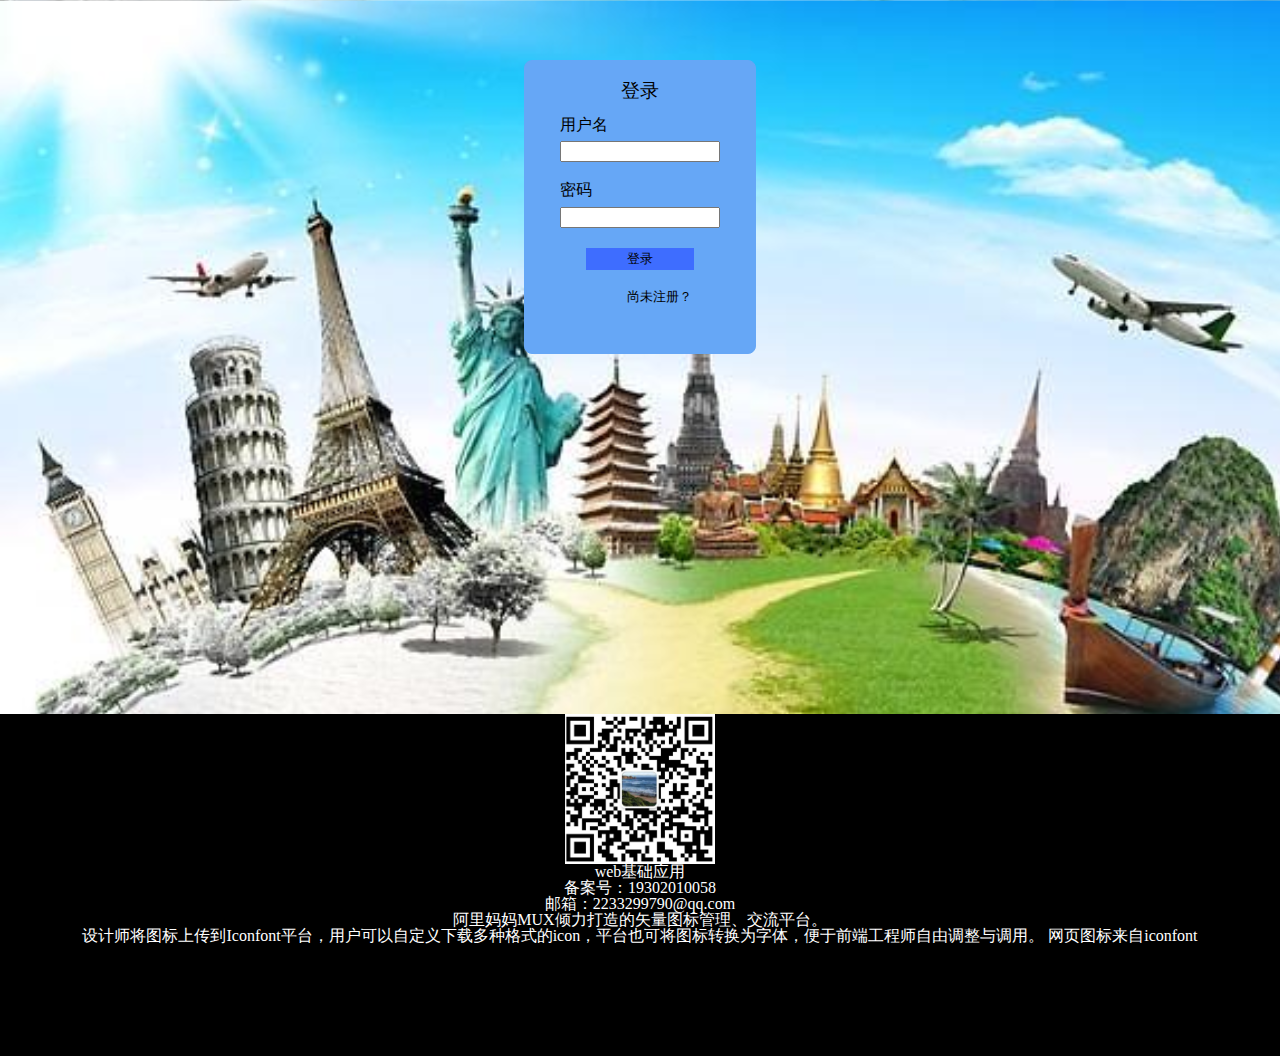
<file: index.html>
<! DOCTYPE>
<html>
<head>
    <meta charset="UTF-8">
    <title>登录</title>
    <link href="src/css/reset.css" rel="stylesheet" type="text/css">
    <link href="src/css/body.css" rel="stylesheet" type="text/css">
    <link href="src/css/Login.css" rel="stylesheet" type="text/css">
    <link href="src/css/nav.css" rel="stylesheet" type="text/css">
</head>
<body>
<section>
    <div id="div-l-2">
        <div id="div-l-1">登录</div>
    <form>
        <div>
            <span class="span-l-1">用户名</span>
            <input type="text">
            <span class="span-l-1">密码</span>
            <input type="password">
        </div>
        <input type="button" name="登录" value="登录" id="bt-l-1" onclick="window.open('src/html/Home.html')">
        <div id="div-1-3"><a href="src/html/Log%20in.html">尚未注册？</a></div>
    </form>
    </div>
</section>
<footer>
    <img src="images/微信二维码.jpg" id="img-H-1">
    <div class="div-H-1">web基础应用</div>
    <div class="div-H-1">备案号：19302010058</div>
    <div class="div-H-1">邮箱：2233299790@qq.com</div>
    <span>阿里妈妈MUX倾力打造的矢量图标管理、交流平台。<br>
        设计师将图标上传到Iconfont平台，用户可以自定义下载多种格式的icon，平台也可将图标转换为字体，便于前端工程师自由调整与调用。</span>
    <span>网页图标来自iconfont</span>
</footer>
</body>
</html>
</file>
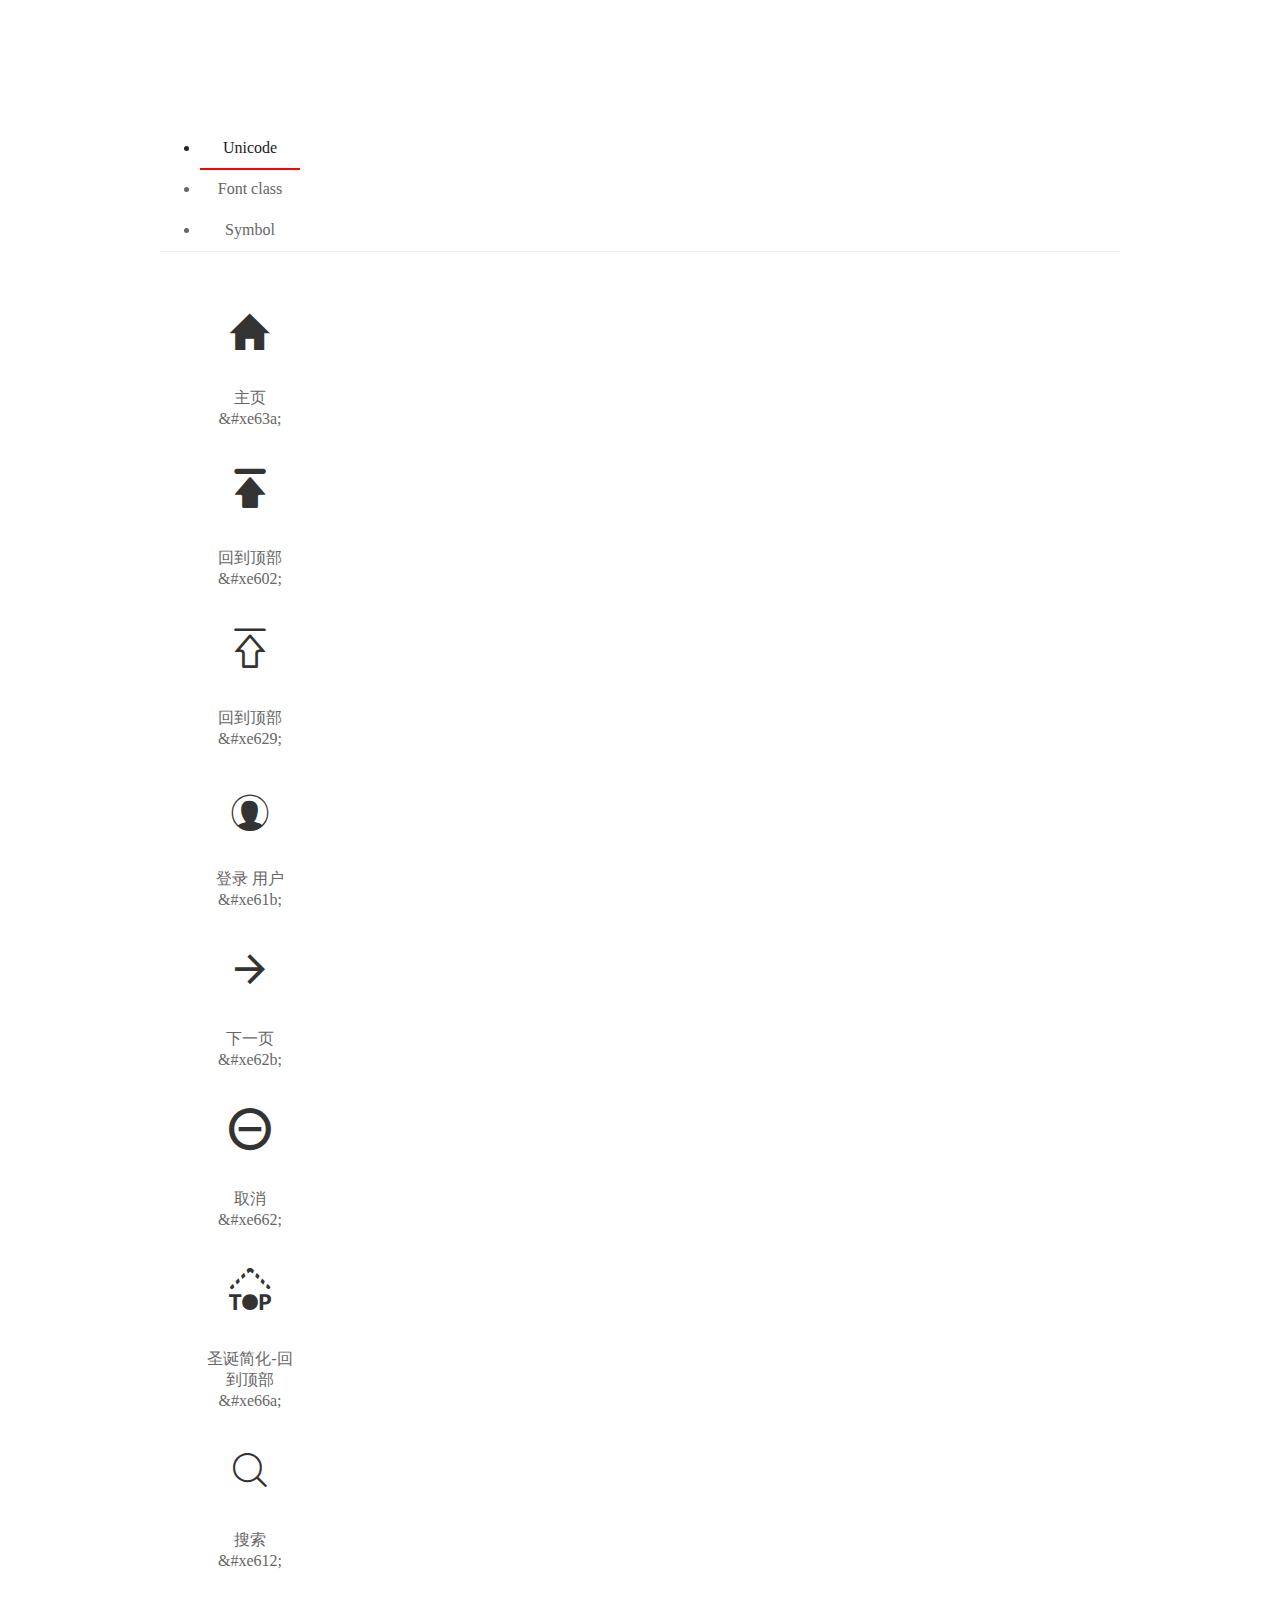
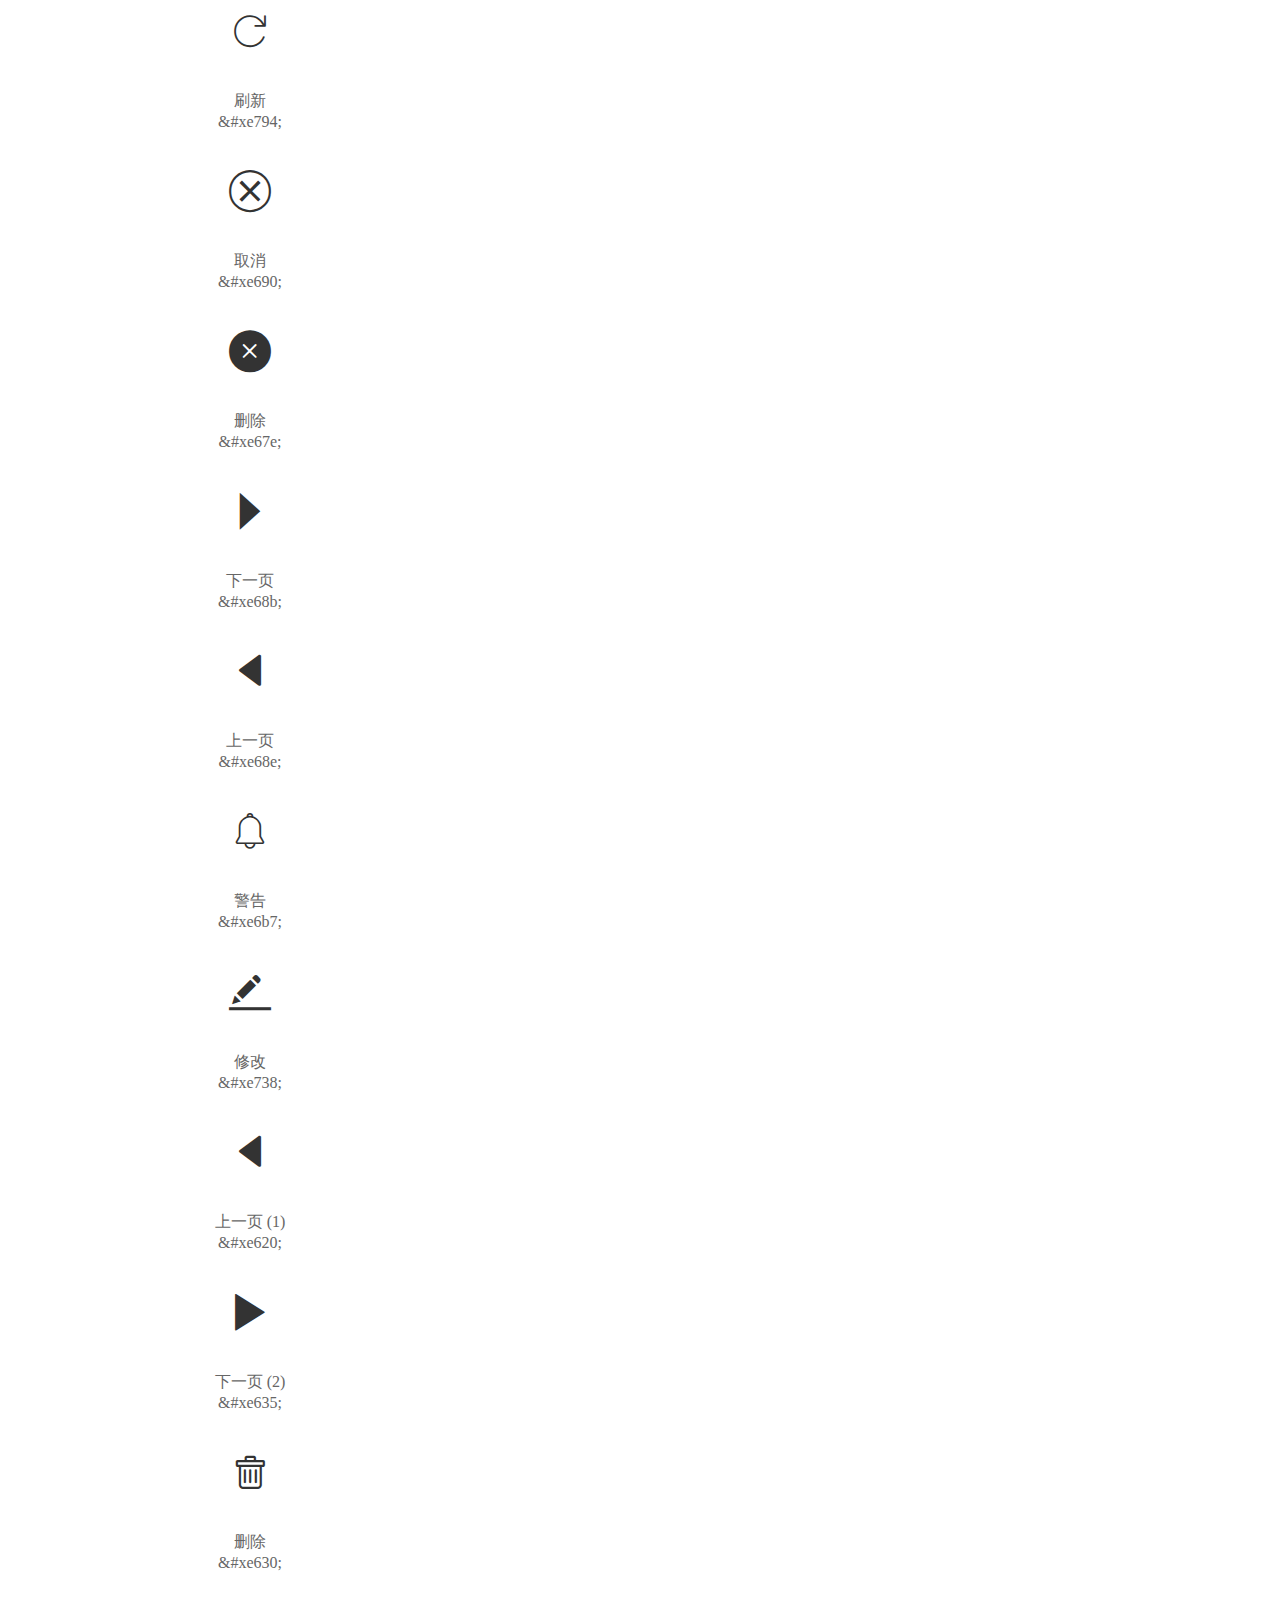
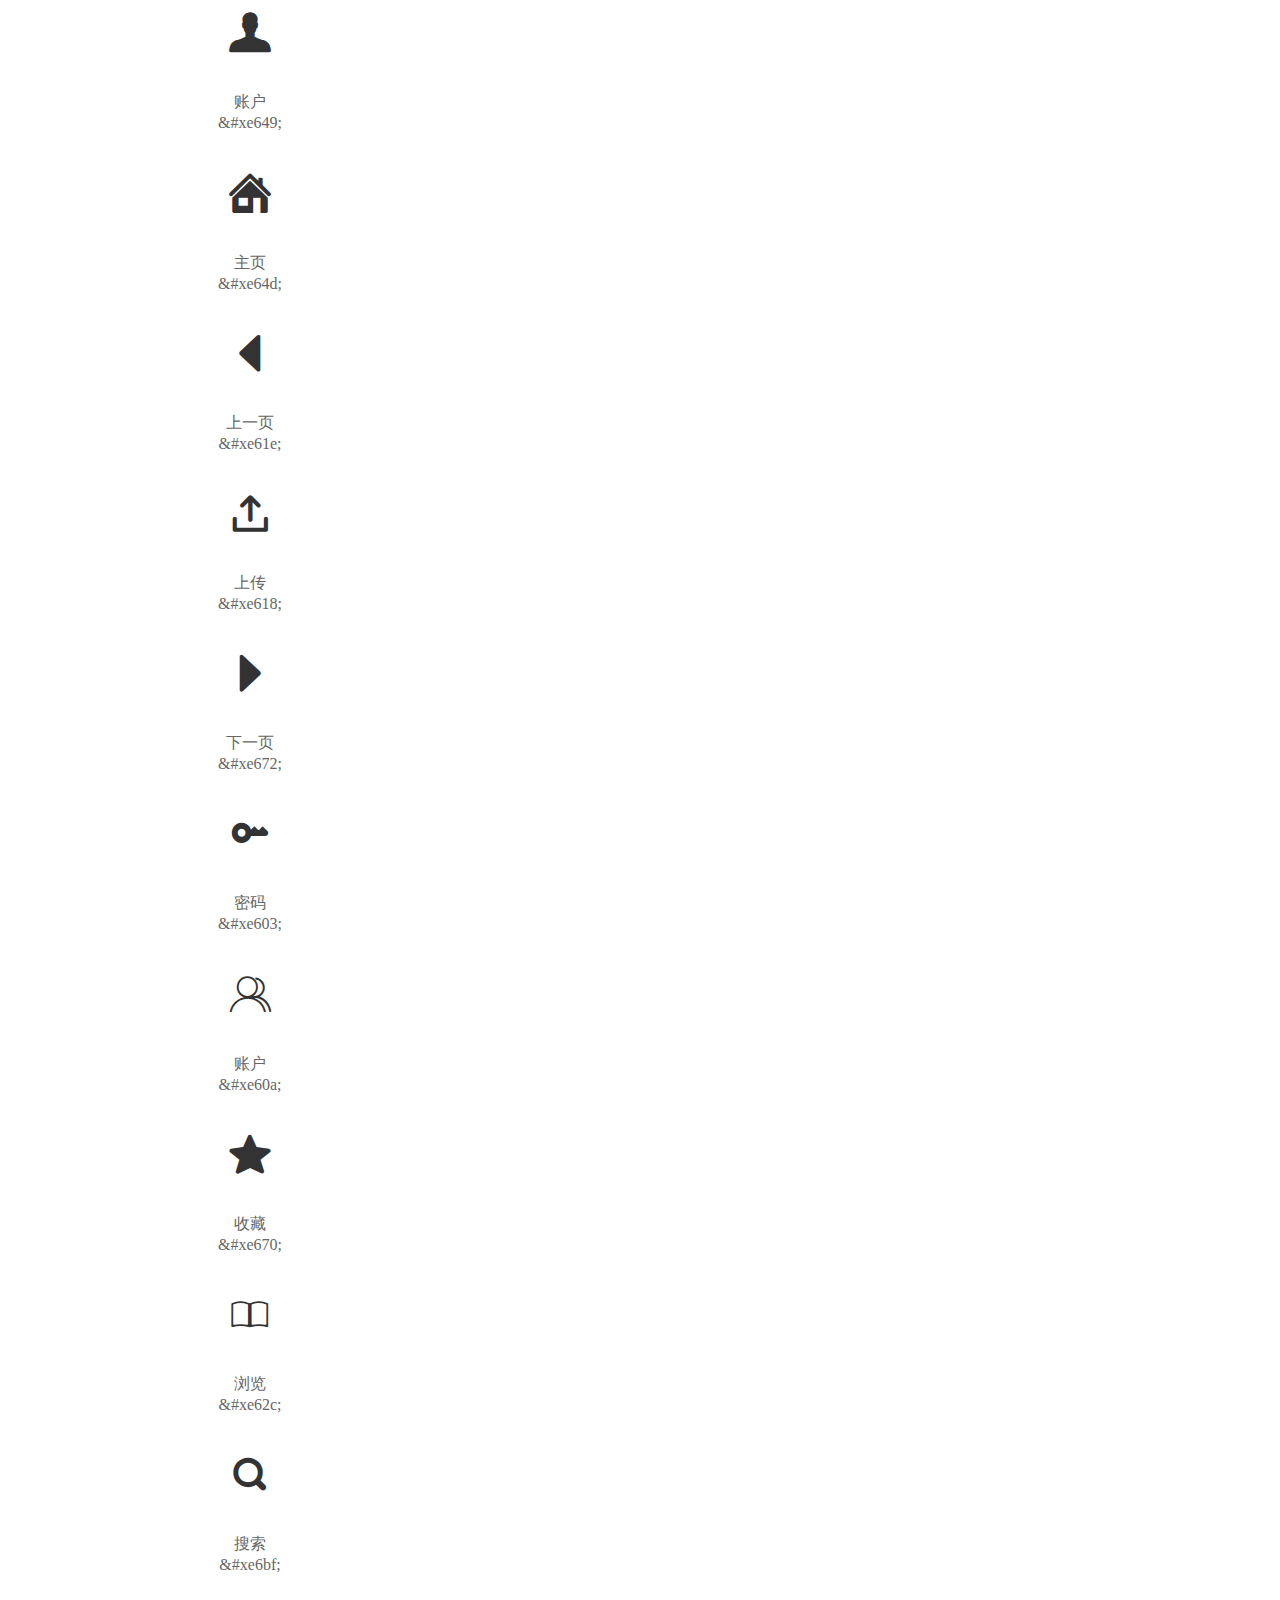
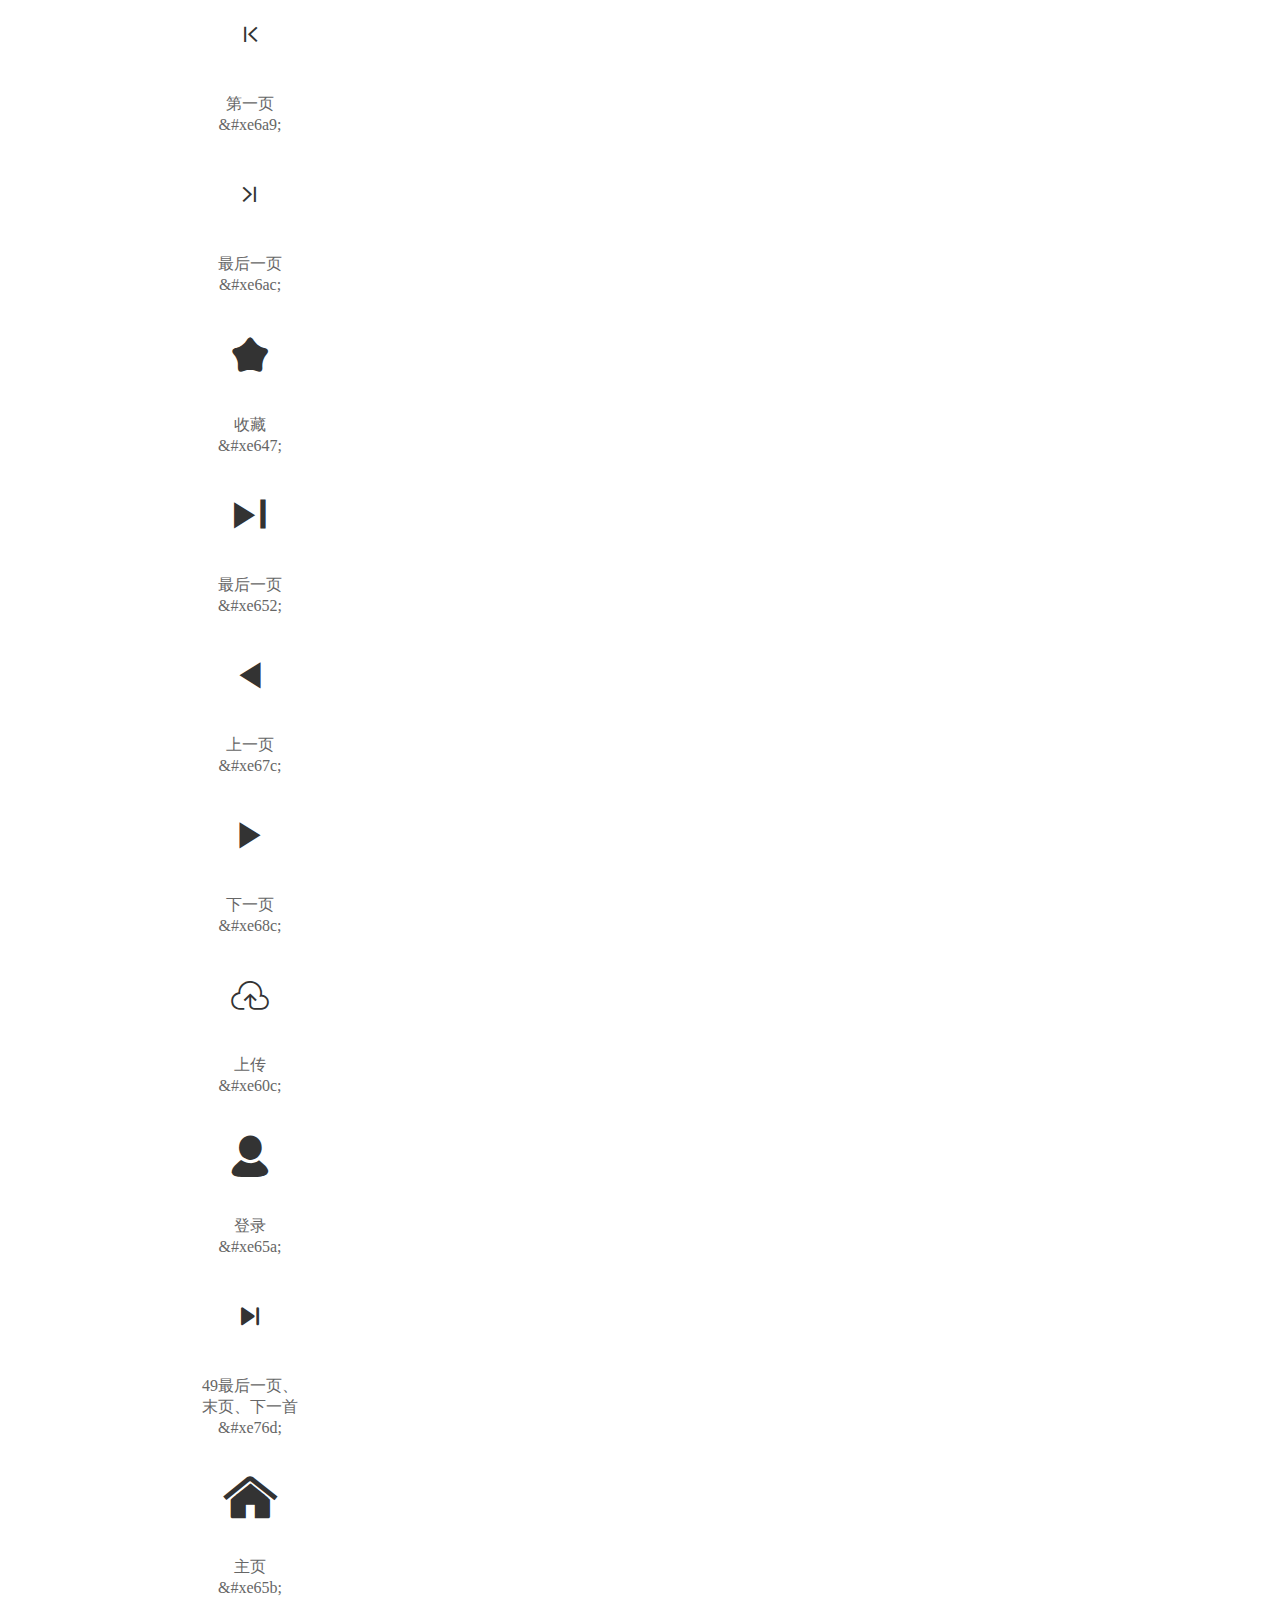
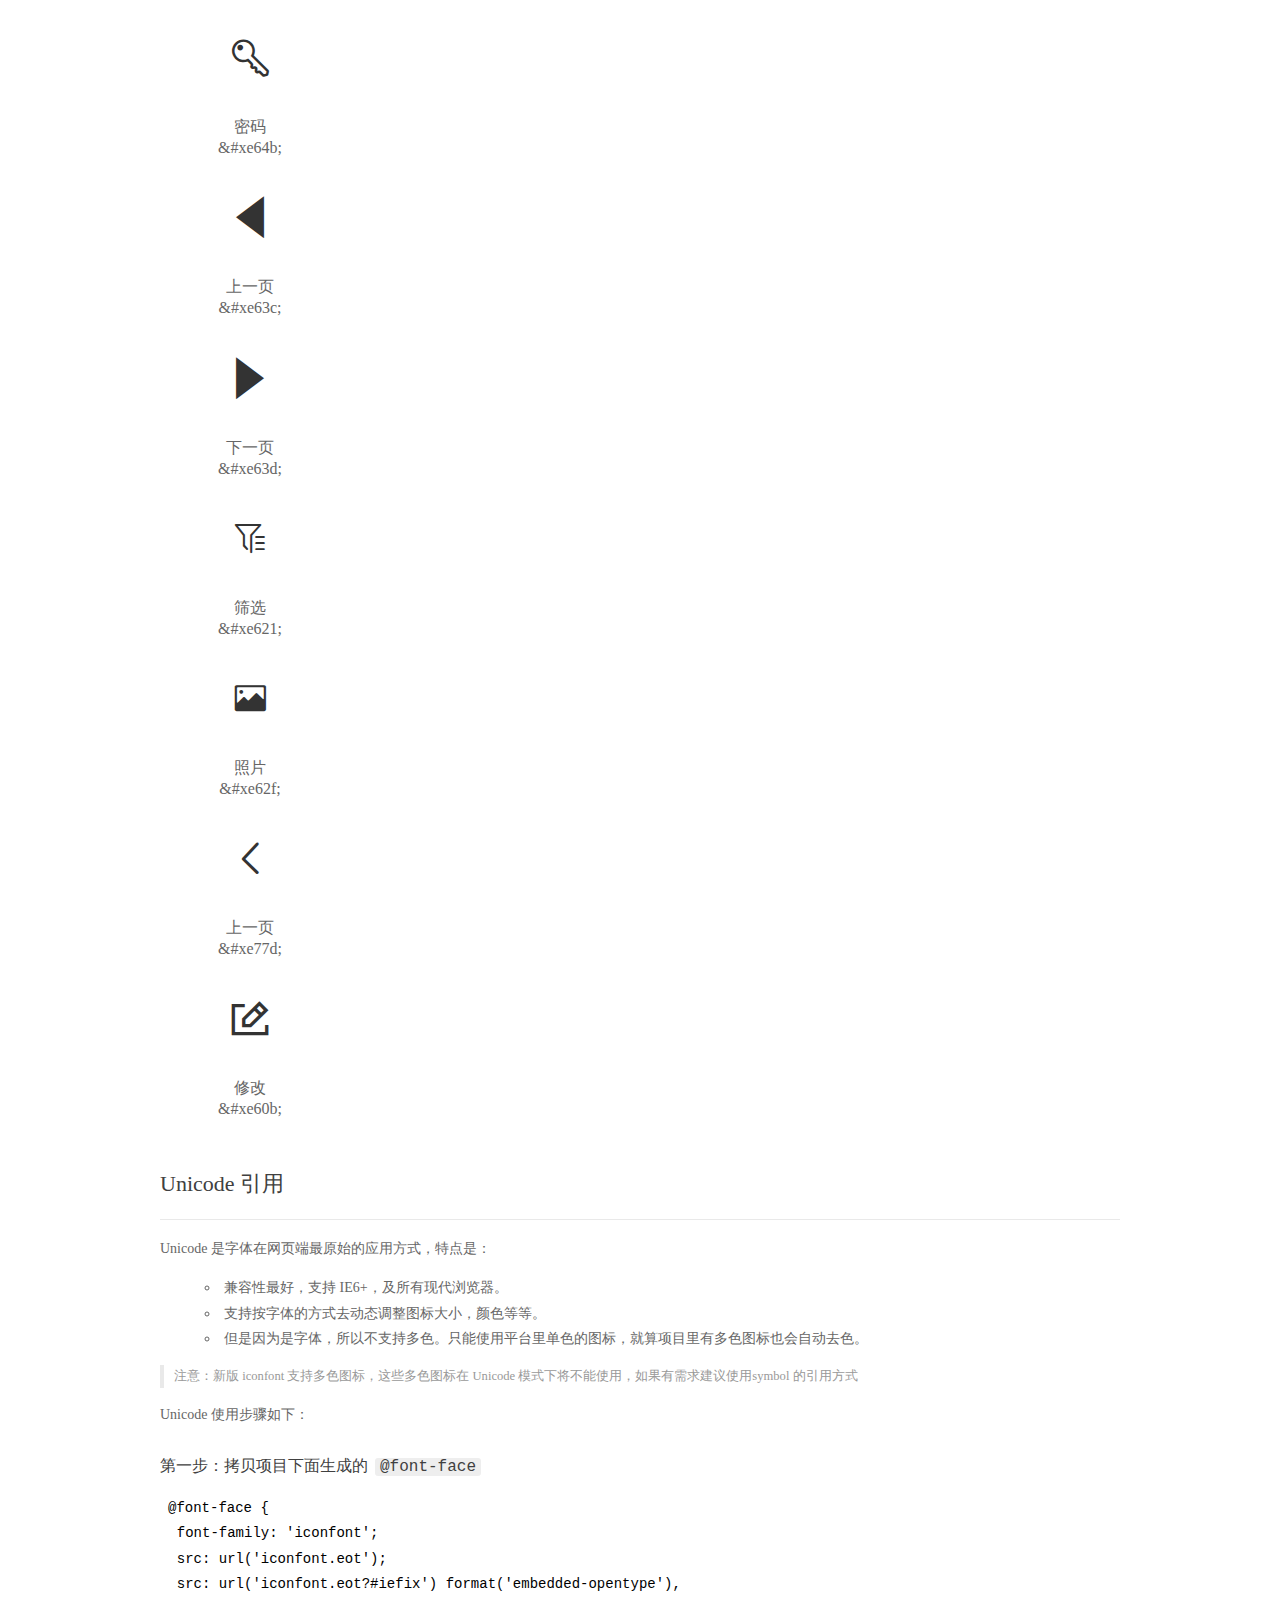
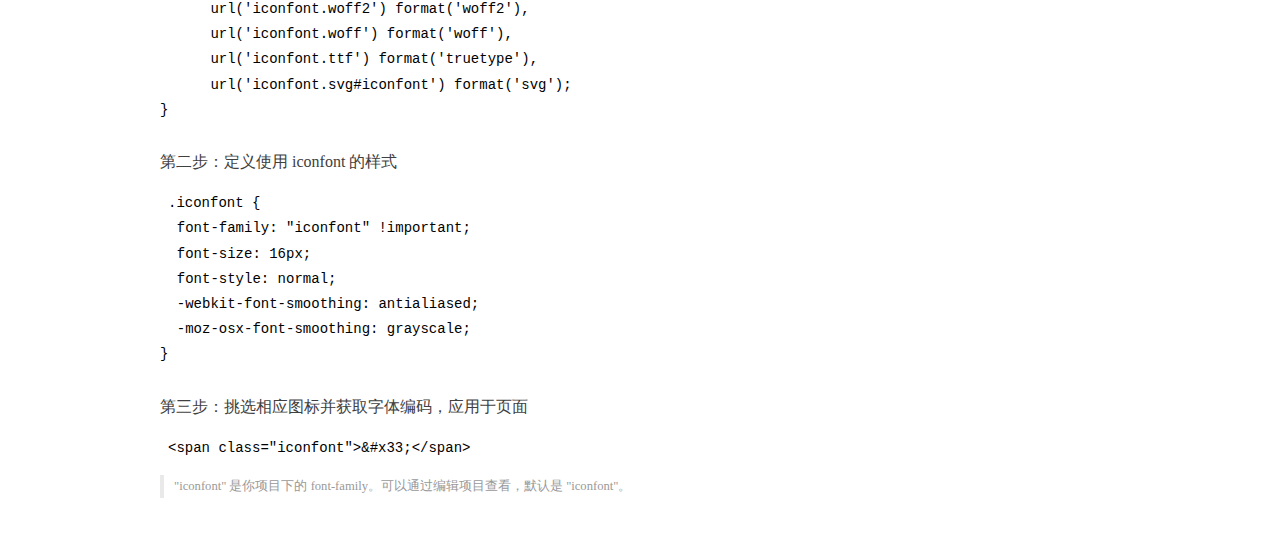
<file: iconfont/demo_index.html>
<!DOCTYPE html>
<html>
<head>
  <meta charset="utf-8"/>
  <title>IconFont Demo</title>
  <link rel="shortcut icon" href="https://gtms04.alicdn.com/tps/i4/TB1_oz6GVXXXXaFXpXXJDFnIXXX-64-64.ico" type="image/x-icon"/>
  <link rel="stylesheet" href="https://g.alicdn.com/thx/cube/1.3.2/cube.min.css">
  <link rel="stylesheet" href="demo.css">
  <link rel="stylesheet" href="iconfont.css">
  <script src="iconfont.js"></script>
  <!-- jQuery -->
  <script src="https://a1.alicdn.com/oss/uploads/2018/12/26/7bfddb60-08e8-11e9-9b04-53e73bb6408b.js"></script>
  <!-- 代码高亮 -->
  <script src="https://a1.alicdn.com/oss/uploads/2018/12/26/a3f714d0-08e6-11e9-8a15-ebf944d7534c.js"></script>
</head>
<body>
  <div class="main">
    <h1 class="logo"><a href="https://www.iconfont.cn/" title="iconfont 首页" target="_blank">&#xe86b;</a></h1>
    <div class="nav-tabs">
      <ul id="tabs" class="dib-box">
        <li class="dib active"><span>Unicode</span></li>
        <li class="dib"><span>Font class</span></li>
        <li class="dib"><span>Symbol</span></li>
      </ul>
      
    </div>
    <div class="tab-container">
      <div class="content unicode" style="display: block;">
          <ul class="icon_lists dib-box">
          
            <li class="dib">
              <span class="icon iconfont">&#xe63a;</span>
                <div class="name">主页</div>
                <div class="code-name">&amp;#xe63a;</div>
              </li>
          
            <li class="dib">
              <span class="icon iconfont">&#xe602;</span>
                <div class="name">回到顶部</div>
                <div class="code-name">&amp;#xe602;</div>
              </li>
          
            <li class="dib">
              <span class="icon iconfont">&#xe629;</span>
                <div class="name">回到顶部</div>
                <div class="code-name">&amp;#xe629;</div>
              </li>
          
            <li class="dib">
              <span class="icon iconfont">&#xe61b;</span>
                <div class="name">登录 用户</div>
                <div class="code-name">&amp;#xe61b;</div>
              </li>
          
            <li class="dib">
              <span class="icon iconfont">&#xe62b;</span>
                <div class="name">下一页</div>
                <div class="code-name">&amp;#xe62b;</div>
              </li>
          
            <li class="dib">
              <span class="icon iconfont">&#xe662;</span>
                <div class="name">取消</div>
                <div class="code-name">&amp;#xe662;</div>
              </li>
          
            <li class="dib">
              <span class="icon iconfont">&#xe66a;</span>
                <div class="name">圣诞简化-回到顶部</div>
                <div class="code-name">&amp;#xe66a;</div>
              </li>
          
            <li class="dib">
              <span class="icon iconfont">&#xe612;</span>
                <div class="name">搜索</div>
                <div class="code-name">&amp;#xe612;</div>
              </li>
          
            <li class="dib">
              <span class="icon iconfont">&#xe794;</span>
                <div class="name">刷新</div>
                <div class="code-name">&amp;#xe794;</div>
              </li>
          
            <li class="dib">
              <span class="icon iconfont">&#xe690;</span>
                <div class="name">取消</div>
                <div class="code-name">&amp;#xe690;</div>
              </li>
          
            <li class="dib">
              <span class="icon iconfont">&#xe67e;</span>
                <div class="name">删除</div>
                <div class="code-name">&amp;#xe67e;</div>
              </li>
          
            <li class="dib">
              <span class="icon iconfont">&#xe68b;</span>
                <div class="name">下一页</div>
                <div class="code-name">&amp;#xe68b;</div>
              </li>
          
            <li class="dib">
              <span class="icon iconfont">&#xe68e;</span>
                <div class="name">上一页</div>
                <div class="code-name">&amp;#xe68e;</div>
              </li>
          
            <li class="dib">
              <span class="icon iconfont">&#xe6b7;</span>
                <div class="name">警告</div>
                <div class="code-name">&amp;#xe6b7;</div>
              </li>
          
            <li class="dib">
              <span class="icon iconfont">&#xe738;</span>
                <div class="name">修改</div>
                <div class="code-name">&amp;#xe738;</div>
              </li>
          
            <li class="dib">
              <span class="icon iconfont">&#xe620;</span>
                <div class="name">上一页 (1)</div>
                <div class="code-name">&amp;#xe620;</div>
              </li>
          
            <li class="dib">
              <span class="icon iconfont">&#xe635;</span>
                <div class="name">下一页 (2)</div>
                <div class="code-name">&amp;#xe635;</div>
              </li>
          
            <li class="dib">
              <span class="icon iconfont">&#xe630;</span>
                <div class="name">删除</div>
                <div class="code-name">&amp;#xe630;</div>
              </li>
          
            <li class="dib">
              <span class="icon iconfont">&#xe649;</span>
                <div class="name">账户</div>
                <div class="code-name">&amp;#xe649;</div>
              </li>
          
            <li class="dib">
              <span class="icon iconfont">&#xe64d;</span>
                <div class="name">主页</div>
                <div class="code-name">&amp;#xe64d;</div>
              </li>
          
            <li class="dib">
              <span class="icon iconfont">&#xe61e;</span>
                <div class="name">上一页</div>
                <div class="code-name">&amp;#xe61e;</div>
              </li>
          
            <li class="dib">
              <span class="icon iconfont">&#xe618;</span>
                <div class="name">上传</div>
                <div class="code-name">&amp;#xe618;</div>
              </li>
          
            <li class="dib">
              <span class="icon iconfont">&#xe672;</span>
                <div class="name">下一页</div>
                <div class="code-name">&amp;#xe672;</div>
              </li>
          
            <li class="dib">
              <span class="icon iconfont">&#xe603;</span>
                <div class="name">密码</div>
                <div class="code-name">&amp;#xe603;</div>
              </li>
          
            <li class="dib">
              <span class="icon iconfont">&#xe60a;</span>
                <div class="name">账户</div>
                <div class="code-name">&amp;#xe60a;</div>
              </li>
          
            <li class="dib">
              <span class="icon iconfont">&#xe670;</span>
                <div class="name">收藏</div>
                <div class="code-name">&amp;#xe670;</div>
              </li>
          
            <li class="dib">
              <span class="icon iconfont">&#xe62c;</span>
                <div class="name">浏览</div>
                <div class="code-name">&amp;#xe62c;</div>
              </li>
          
            <li class="dib">
              <span class="icon iconfont">&#xe6bf;</span>
                <div class="name">搜索</div>
                <div class="code-name">&amp;#xe6bf;</div>
              </li>
          
            <li class="dib">
              <span class="icon iconfont">&#xe6a9;</span>
                <div class="name">第一页</div>
                <div class="code-name">&amp;#xe6a9;</div>
              </li>
          
            <li class="dib">
              <span class="icon iconfont">&#xe6ac;</span>
                <div class="name">最后一页</div>
                <div class="code-name">&amp;#xe6ac;</div>
              </li>
          
            <li class="dib">
              <span class="icon iconfont">&#xe647;</span>
                <div class="name">收藏</div>
                <div class="code-name">&amp;#xe647;</div>
              </li>
          
            <li class="dib">
              <span class="icon iconfont">&#xe652;</span>
                <div class="name">最后一页</div>
                <div class="code-name">&amp;#xe652;</div>
              </li>
          
            <li class="dib">
              <span class="icon iconfont">&#xe67c;</span>
                <div class="name">上一页</div>
                <div class="code-name">&amp;#xe67c;</div>
              </li>
          
            <li class="dib">
              <span class="icon iconfont">&#xe68c;</span>
                <div class="name">下一页</div>
                <div class="code-name">&amp;#xe68c;</div>
              </li>
          
            <li class="dib">
              <span class="icon iconfont">&#xe60c;</span>
                <div class="name">上传</div>
                <div class="code-name">&amp;#xe60c;</div>
              </li>
          
            <li class="dib">
              <span class="icon iconfont">&#xe65a;</span>
                <div class="name">登录</div>
                <div class="code-name">&amp;#xe65a;</div>
              </li>
          
            <li class="dib">
              <span class="icon iconfont">&#xe76d;</span>
                <div class="name">49最后一页、末页、下一首</div>
                <div class="code-name">&amp;#xe76d;</div>
              </li>
          
            <li class="dib">
              <span class="icon iconfont">&#xe65b;</span>
                <div class="name">主页</div>
                <div class="code-name">&amp;#xe65b;</div>
              </li>
          
            <li class="dib">
              <span class="icon iconfont">&#xe64b;</span>
                <div class="name">密码</div>
                <div class="code-name">&amp;#xe64b;</div>
              </li>
          
            <li class="dib">
              <span class="icon iconfont">&#xe63c;</span>
                <div class="name">上一页</div>
                <div class="code-name">&amp;#xe63c;</div>
              </li>
          
            <li class="dib">
              <span class="icon iconfont">&#xe63d;</span>
                <div class="name">下一页</div>
                <div class="code-name">&amp;#xe63d;</div>
              </li>
          
            <li class="dib">
              <span class="icon iconfont">&#xe621;</span>
                <div class="name">筛选</div>
                <div class="code-name">&amp;#xe621;</div>
              </li>
          
            <li class="dib">
              <span class="icon iconfont">&#xe62f;</span>
                <div class="name">照片</div>
                <div class="code-name">&amp;#xe62f;</div>
              </li>
          
            <li class="dib">
              <span class="icon iconfont">&#xe77d;</span>
                <div class="name">上一页</div>
                <div class="code-name">&amp;#xe77d;</div>
              </li>
          
            <li class="dib">
              <span class="icon iconfont">&#xe60b;</span>
                <div class="name">修改</div>
                <div class="code-name">&amp;#xe60b;</div>
              </li>
          
          </ul>
          <div class="article markdown">
          <h2 id="unicode-">Unicode 引用</h2>
          <hr>

          <p>Unicode 是字体在网页端最原始的应用方式，特点是：</p>
          <ul>
            <li>兼容性最好，支持 IE6+，及所有现代浏览器。</li>
            <li>支持按字体的方式去动态调整图标大小，颜色等等。</li>
            <li>但是因为是字体，所以不支持多色。只能使用平台里单色的图标，就算项目里有多色图标也会自动去色。</li>
          </ul>
          <blockquote>
            <p>注意：新版 iconfont 支持多色图标，这些多色图标在 Unicode 模式下将不能使用，如果有需求建议使用symbol 的引用方式</p>
          </blockquote>
          <p>Unicode 使用步骤如下：</p>
          <h3 id="-font-face">第一步：拷贝项目下面生成的 <code>@font-face</code></h3>
<pre><code class="language-css"
>@font-face {
  font-family: 'iconfont';
  src: url('iconfont.eot');
  src: url('iconfont.eot?#iefix') format('embedded-opentype'),
      url('iconfont.woff2') format('woff2'),
      url('iconfont.woff') format('woff'),
      url('iconfont.ttf') format('truetype'),
      url('iconfont.svg#iconfont') format('svg');
}
</code></pre>
          <h3 id="-iconfont-">第二步：定义使用 iconfont 的样式</h3>
<pre><code class="language-css"
>.iconfont {
  font-family: "iconfont" !important;
  font-size: 16px;
  font-style: normal;
  -webkit-font-smoothing: antialiased;
  -moz-osx-font-smoothing: grayscale;
}
</code></pre>
          <h3 id="-">第三步：挑选相应图标并获取字体编码，应用于页面</h3>
<pre>
<code class="language-html"
>&lt;span class="iconfont"&gt;&amp;#x33;&lt;/span&gt;
</code></pre>
          <blockquote>
            <p>"iconfont" 是你项目下的 font-family。可以通过编辑项目查看，默认是 "iconfont"。</p>
          </blockquote>
          </div>
      </div>
      <div class="content font-class">
        <ul class="icon_lists dib-box">
          
          <li class="dib">
            <span class="icon iconfont icon-zhuye"></span>
            <div class="name">
              主页
            </div>
            <div class="code-name">.icon-zhuye
            </div>
          </li>
          
          <li class="dib">
            <span class="icon iconfont icon-tubiao02"></span>
            <div class="name">
              回到顶部
            </div>
            <div class="code-name">.icon-tubiao02
            </div>
          </li>
          
          <li class="dib">
            <span class="icon iconfont icon-tubiao102"></span>
            <div class="name">
              回到顶部
            </div>
            <div class="code-name">.icon-tubiao102
            </div>
          </li>
          
          <li class="dib">
            <span class="icon iconfont icon-icon"></span>
            <div class="name">
              登录 用户
            </div>
            <div class="code-name">.icon-icon
            </div>
          </li>
          
          <li class="dib">
            <span class="icon iconfont icon-htmal5icon36"></span>
            <div class="name">
              下一页
            </div>
            <div class="code-name">.icon-htmal5icon36
            </div>
          </li>
          
          <li class="dib">
            <span class="icon iconfont icon-quxiao"></span>
            <div class="name">
              取消
            </div>
            <div class="code-name">.icon-quxiao
            </div>
          </li>
          
          <li class="dib">
            <span class="icon iconfont icon-shengdanjianhuahuidaodingbu"></span>
            <div class="name">
              圣诞简化-回到顶部
            </div>
            <div class="code-name">.icon-shengdanjianhuahuidaodingbu
            </div>
          </li>
          
          <li class="dib">
            <span class="icon iconfont icon-sousuo"></span>
            <div class="name">
              搜索
            </div>
            <div class="code-name">.icon-sousuo
            </div>
          </li>
          
          <li class="dib">
            <span class="icon iconfont icon-shuaxin"></span>
            <div class="name">
              刷新
            </div>
            <div class="code-name">.icon-shuaxin
            </div>
          </li>
          
          <li class="dib">
            <span class="icon iconfont icon-quxiao1"></span>
            <div class="name">
              取消
            </div>
            <div class="code-name">.icon-quxiao1
            </div>
          </li>
          
          <li class="dib">
            <span class="icon iconfont icon-shanchu"></span>
            <div class="name">
              删除
            </div>
            <div class="code-name">.icon-shanchu
            </div>
          </li>
          
          <li class="dib">
            <span class="icon iconfont icon-xiayiye"></span>
            <div class="name">
              下一页
            </div>
            <div class="code-name">.icon-xiayiye
            </div>
          </li>
          
          <li class="dib">
            <span class="icon iconfont icon-shangyiye"></span>
            <div class="name">
              上一页
            </div>
            <div class="code-name">.icon-shangyiye
            </div>
          </li>
          
          <li class="dib">
            <span class="icon iconfont icon-jinggao"></span>
            <div class="name">
              警告
            </div>
            <div class="code-name">.icon-jinggao
            </div>
          </li>
          
          <li class="dib">
            <span class="icon iconfont icon-xiugai07"></span>
            <div class="name">
              修改
            </div>
            <div class="code-name">.icon-xiugai07
            </div>
          </li>
          
          <li class="dib">
            <span class="icon iconfont icon-shangyiye1"></span>
            <div class="name">
              上一页 (1)
            </div>
            <div class="code-name">.icon-shangyiye1
            </div>
          </li>
          
          <li class="dib">
            <span class="icon iconfont icon-xiayiye2"></span>
            <div class="name">
              下一页 (2)
            </div>
            <div class="code-name">.icon-xiayiye2
            </div>
          </li>
          
          <li class="dib">
            <span class="icon iconfont icon-shanchu1"></span>
            <div class="name">
              删除
            </div>
            <div class="code-name">.icon-shanchu1
            </div>
          </li>
          
          <li class="dib">
            <span class="icon iconfont icon-zhanghu"></span>
            <div class="name">
              账户
            </div>
            <div class="code-name">.icon-zhanghu
            </div>
          </li>
          
          <li class="dib">
            <span class="icon iconfont icon-zhuye1"></span>
            <div class="name">
              主页
            </div>
            <div class="code-name">.icon-zhuye1
            </div>
          </li>
          
          <li class="dib">
            <span class="icon iconfont icon-prev"></span>
            <div class="name">
              上一页
            </div>
            <div class="code-name">.icon-prev
            </div>
          </li>
          
          <li class="dib">
            <span class="icon iconfont icon-shangchuan"></span>
            <div class="name">
              上传
            </div>
            <div class="code-name">.icon-shangchuan
            </div>
          </li>
          
          <li class="dib">
            <span class="icon iconfont icon-xiayiye1"></span>
            <div class="name">
              下一页
            </div>
            <div class="code-name">.icon-xiayiye1
            </div>
          </li>
          
          <li class="dib">
            <span class="icon iconfont icon-mima"></span>
            <div class="name">
              密码
            </div>
            <div class="code-name">.icon-mima
            </div>
          </li>
          
          <li class="dib">
            <span class="icon iconfont icon-account"></span>
            <div class="name">
              账户
            </div>
            <div class="code-name">.icon-account
            </div>
          </li>
          
          <li class="dib">
            <span class="icon iconfont icon-shoucang"></span>
            <div class="name">
              收藏
            </div>
            <div class="code-name">.icon-shoucang
            </div>
          </li>
          
          <li class="dib">
            <span class="icon iconfont icon-liulan"></span>
            <div class="name">
              浏览
            </div>
            <div class="code-name">.icon-liulan
            </div>
          </li>
          
          <li class="dib">
            <span class="icon iconfont icon-sousuo1"></span>
            <div class="name">
              搜索
            </div>
            <div class="code-name">.icon-sousuo1
            </div>
          </li>
          
          <li class="dib">
            <span class="icon iconfont icon-diyiye"></span>
            <div class="name">
              第一页
            </div>
            <div class="code-name">.icon-diyiye
            </div>
          </li>
          
          <li class="dib">
            <span class="icon iconfont icon-zuihouyiye"></span>
            <div class="name">
              最后一页
            </div>
            <div class="code-name">.icon-zuihouyiye
            </div>
          </li>
          
          <li class="dib">
            <span class="icon iconfont icon-shoucang1"></span>
            <div class="name">
              收藏
            </div>
            <div class="code-name">.icon-shoucang1
            </div>
          </li>
          
          <li class="dib">
            <span class="icon iconfont icon-zuihouyiye1"></span>
            <div class="name">
              最后一页
            </div>
            <div class="code-name">.icon-zuihouyiye1
            </div>
          </li>
          
          <li class="dib">
            <span class="icon iconfont icon-shangyiye2"></span>
            <div class="name">
              上一页
            </div>
            <div class="code-name">.icon-shangyiye2
            </div>
          </li>
          
          <li class="dib">
            <span class="icon iconfont icon-xiayiye3"></span>
            <div class="name">
              下一页
            </div>
            <div class="code-name">.icon-xiayiye3
            </div>
          </li>
          
          <li class="dib">
            <span class="icon iconfont icon-shangchuan1"></span>
            <div class="name">
              上传
            </div>
            <div class="code-name">.icon-shangchuan1
            </div>
          </li>
          
          <li class="dib">
            <span class="icon iconfont icon-xiaoren"></span>
            <div class="name">
              登录
            </div>
            <div class="code-name">.icon-xiaoren
            </div>
          </li>
          
          <li class="dib">
            <span class="icon iconfont icon-zuihouyiyemoyexiayishou"></span>
            <div class="name">
              49最后一页、末页、下一首
            </div>
            <div class="code-name">.icon-zuihouyiyemoyexiayishou
            </div>
          </li>
          
          <li class="dib">
            <span class="icon iconfont icon-zhuye2"></span>
            <div class="name">
              主页
            </div>
            <div class="code-name">.icon-zhuye2
            </div>
          </li>
          
          <li class="dib">
            <span class="icon iconfont icon-mima1"></span>
            <div class="name">
              密码
            </div>
            <div class="code-name">.icon-mima1
            </div>
          </li>
          
          <li class="dib">
            <span class="icon iconfont icon-shangyiye3"></span>
            <div class="name">
              上一页
            </div>
            <div class="code-name">.icon-shangyiye3
            </div>
          </li>
          
          <li class="dib">
            <span class="icon iconfont icon-xiayiye4"></span>
            <div class="name">
              下一页
            </div>
            <div class="code-name">.icon-xiayiye4
            </div>
          </li>
          
          <li class="dib">
            <span class="icon iconfont icon-filter"></span>
            <div class="name">
              筛选
            </div>
            <div class="code-name">.icon-filter
            </div>
          </li>
          
          <li class="dib">
            <span class="icon iconfont icon-picture-fill"></span>
            <div class="name">
              照片
            </div>
            <div class="code-name">.icon-picture-fill
            </div>
          </li>
          
          <li class="dib">
            <span class="icon iconfont icon-shangyiye4"></span>
            <div class="name">
              上一页
            </div>
            <div class="code-name">.icon-shangyiye4
            </div>
          </li>
          
          <li class="dib">
            <span class="icon iconfont icon-xiugai"></span>
            <div class="name">
              修改
            </div>
            <div class="code-name">.icon-xiugai
            </div>
          </li>
          
        </ul>
        <div class="article markdown">
        <h2 id="font-class-">font-class 引用</h2>
        <hr>

        <p>font-class 是 Unicode 使用方式的一种变种，主要是解决 Unicode 书写不直观，语意不明确的问题。</p>
        <p>与 Unicode 使用方式相比，具有如下特点：</p>
        <ul>
          <li>兼容性良好，支持 IE8+，及所有现代浏览器。</li>
          <li>相比于 Unicode 语意明确，书写更直观。可以很容易分辨这个 icon 是什么。</li>
          <li>因为使用 class 来定义图标，所以当要替换图标时，只需要修改 class 里面的 Unicode 引用。</li>
          <li>不过因为本质上还是使用的字体，所以多色图标还是不支持的。</li>
        </ul>
        <p>使用步骤如下：</p>
        <h3 id="-fontclass-">第一步：引入项目下面生成的 fontclass 代码：</h3>
<pre><code class="language-html">&lt;link rel="stylesheet" href="./iconfont.css"&gt;
</code></pre>
        <h3 id="-">第二步：挑选相应图标并获取类名，应用于页面：</h3>
<pre><code class="language-html">&lt;span class="iconfont icon-xxx"&gt;&lt;/span&gt;
</code></pre>
        <blockquote>
          <p>"
            iconfont" 是你项目下的 font-family。可以通过编辑项目查看，默认是 "iconfont"。</p>
        </blockquote>
      </div>
      </div>
      <div class="content symbol">
          <ul class="icon_lists dib-box">
          
            <li class="dib">
                <svg class="icon svg-icon" aria-hidden="true">
                  <use xlink:href="#icon-zhuye"></use>
                </svg>
                <div class="name">主页</div>
                <div class="code-name">#icon-zhuye</div>
            </li>
          
            <li class="dib">
                <svg class="icon svg-icon" aria-hidden="true">
                  <use xlink:href="#icon-tubiao02"></use>
                </svg>
                <div class="name">回到顶部</div>
                <div class="code-name">#icon-tubiao02</div>
            </li>
          
            <li class="dib">
                <svg class="icon svg-icon" aria-hidden="true">
                  <use xlink:href="#icon-tubiao102"></use>
                </svg>
                <div class="name">回到顶部</div>
                <div class="code-name">#icon-tubiao102</div>
            </li>
          
            <li class="dib">
                <svg class="icon svg-icon" aria-hidden="true">
                  <use xlink:href="#icon-icon"></use>
                </svg>
                <div class="name">登录 用户</div>
                <div class="code-name">#icon-icon</div>
            </li>
          
            <li class="dib">
                <svg class="icon svg-icon" aria-hidden="true">
                  <use xlink:href="#icon-htmal5icon36"></use>
                </svg>
                <div class="name">下一页</div>
                <div class="code-name">#icon-htmal5icon36</div>
            </li>
          
            <li class="dib">
                <svg class="icon svg-icon" aria-hidden="true">
                  <use xlink:href="#icon-quxiao"></use>
                </svg>
                <div class="name">取消</div>
                <div class="code-name">#icon-quxiao</div>
            </li>
          
            <li class="dib">
                <svg class="icon svg-icon" aria-hidden="true">
                  <use xlink:href="#icon-shengdanjianhuahuidaodingbu"></use>
                </svg>
                <div class="name">圣诞简化-回到顶部</div>
                <div class="code-name">#icon-shengdanjianhuahuidaodingbu</div>
            </li>
          
            <li class="dib">
                <svg class="icon svg-icon" aria-hidden="true">
                  <use xlink:href="#icon-sousuo"></use>
                </svg>
                <div class="name">搜索</div>
                <div class="code-name">#icon-sousuo</div>
            </li>
          
            <li class="dib">
                <svg class="icon svg-icon" aria-hidden="true">
                  <use xlink:href="#icon-shuaxin"></use>
                </svg>
                <div class="name">刷新</div>
                <div class="code-name">#icon-shuaxin</div>
            </li>
          
            <li class="dib">
                <svg class="icon svg-icon" aria-hidden="true">
                  <use xlink:href="#icon-quxiao1"></use>
                </svg>
                <div class="name">取消</div>
                <div class="code-name">#icon-quxiao1</div>
            </li>
          
            <li class="dib">
                <svg class="icon svg-icon" aria-hidden="true">
                  <use xlink:href="#icon-shanchu"></use>
                </svg>
                <div class="name">删除</div>
                <div class="code-name">#icon-shanchu</div>
            </li>
          
            <li class="dib">
                <svg class="icon svg-icon" aria-hidden="true">
                  <use xlink:href="#icon-xiayiye"></use>
                </svg>
                <div class="name">下一页</div>
                <div class="code-name">#icon-xiayiye</div>
            </li>
          
            <li class="dib">
                <svg class="icon svg-icon" aria-hidden="true">
                  <use xlink:href="#icon-shangyiye"></use>
                </svg>
                <div class="name">上一页</div>
                <div class="code-name">#icon-shangyiye</div>
            </li>
          
            <li class="dib">
                <svg class="icon svg-icon" aria-hidden="true">
                  <use xlink:href="#icon-jinggao"></use>
                </svg>
                <div class="name">警告</div>
                <div class="code-name">#icon-jinggao</div>
            </li>
          
            <li class="dib">
                <svg class="icon svg-icon" aria-hidden="true">
                  <use xlink:href="#icon-xiugai07"></use>
                </svg>
                <div class="name">修改</div>
                <div class="code-name">#icon-xiugai07</div>
            </li>
          
            <li class="dib">
                <svg class="icon svg-icon" aria-hidden="true">
                  <use xlink:href="#icon-shangyiye1"></use>
                </svg>
                <div class="name">上一页 (1)</div>
                <div class="code-name">#icon-shangyiye1</div>
            </li>
          
            <li class="dib">
                <svg class="icon svg-icon" aria-hidden="true">
                  <use xlink:href="#icon-xiayiye2"></use>
                </svg>
                <div class="name">下一页 (2)</div>
                <div class="code-name">#icon-xiayiye2</div>
            </li>
          
            <li class="dib">
                <svg class="icon svg-icon" aria-hidden="true">
                  <use xlink:href="#icon-shanchu1"></use>
                </svg>
                <div class="name">删除</div>
                <div class="code-name">#icon-shanchu1</div>
            </li>
          
            <li class="dib">
                <svg class="icon svg-icon" aria-hidden="true">
                  <use xlink:href="#icon-zhanghu"></use>
                </svg>
                <div class="name">账户</div>
                <div class="code-name">#icon-zhanghu</div>
            </li>
          
            <li class="dib">
                <svg class="icon svg-icon" aria-hidden="true">
                  <use xlink:href="#icon-zhuye1"></use>
                </svg>
                <div class="name">主页</div>
                <div class="code-name">#icon-zhuye1</div>
            </li>
          
            <li class="dib">
                <svg class="icon svg-icon" aria-hidden="true">
                  <use xlink:href="#icon-prev"></use>
                </svg>
                <div class="name">上一页</div>
                <div class="code-name">#icon-prev</div>
            </li>
          
            <li class="dib">
                <svg class="icon svg-icon" aria-hidden="true">
                  <use xlink:href="#icon-shangchuan"></use>
                </svg>
                <div class="name">上传</div>
                <div class="code-name">#icon-shangchuan</div>
            </li>
          
            <li class="dib">
                <svg class="icon svg-icon" aria-hidden="true">
                  <use xlink:href="#icon-xiayiye1"></use>
                </svg>
                <div class="name">下一页</div>
                <div class="code-name">#icon-xiayiye1</div>
            </li>
          
            <li class="dib">
                <svg class="icon svg-icon" aria-hidden="true">
                  <use xlink:href="#icon-mima"></use>
                </svg>
                <div class="name">密码</div>
                <div class="code-name">#icon-mima</div>
            </li>
          
            <li class="dib">
                <svg class="icon svg-icon" aria-hidden="true">
                  <use xlink:href="#icon-account"></use>
                </svg>
                <div class="name">账户</div>
                <div class="code-name">#icon-account</div>
            </li>
          
            <li class="dib">
                <svg class="icon svg-icon" aria-hidden="true">
                  <use xlink:href="#icon-shoucang"></use>
                </svg>
                <div class="name">收藏</div>
                <div class="code-name">#icon-shoucang</div>
            </li>
          
            <li class="dib">
                <svg class="icon svg-icon" aria-hidden="true">
                  <use xlink:href="#icon-liulan"></use>
                </svg>
                <div class="name">浏览</div>
                <div class="code-name">#icon-liulan</div>
            </li>
          
            <li class="dib">
                <svg class="icon svg-icon" aria-hidden="true">
                  <use xlink:href="#icon-sousuo1"></use>
                </svg>
                <div class="name">搜索</div>
                <div class="code-name">#icon-sousuo1</div>
            </li>
          
            <li class="dib">
                <svg class="icon svg-icon" aria-hidden="true">
                  <use xlink:href="#icon-diyiye"></use>
                </svg>
                <div class="name">第一页</div>
                <div class="code-name">#icon-diyiye</div>
            </li>
          
            <li class="dib">
                <svg class="icon svg-icon" aria-hidden="true">
                  <use xlink:href="#icon-zuihouyiye"></use>
                </svg>
                <div class="name">最后一页</div>
                <div class="code-name">#icon-zuihouyiye</div>
            </li>
          
            <li class="dib">
                <svg class="icon svg-icon" aria-hidden="true">
                  <use xlink:href="#icon-shoucang1"></use>
                </svg>
                <div class="name">收藏</div>
                <div class="code-name">#icon-shoucang1</div>
            </li>
          
            <li class="dib">
                <svg class="icon svg-icon" aria-hidden="true">
                  <use xlink:href="#icon-zuihouyiye1"></use>
                </svg>
                <div class="name">最后一页</div>
                <div class="code-name">#icon-zuihouyiye1</div>
            </li>
          
            <li class="dib">
                <svg class="icon svg-icon" aria-hidden="true">
                  <use xlink:href="#icon-shangyiye2"></use>
                </svg>
                <div class="name">上一页</div>
                <div class="code-name">#icon-shangyiye2</div>
            </li>
          
            <li class="dib">
                <svg class="icon svg-icon" aria-hidden="true">
                  <use xlink:href="#icon-xiayiye3"></use>
                </svg>
                <div class="name">下一页</div>
                <div class="code-name">#icon-xiayiye3</div>
            </li>
          
            <li class="dib">
                <svg class="icon svg-icon" aria-hidden="true">
                  <use xlink:href="#icon-shangchuan1"></use>
                </svg>
                <div class="name">上传</div>
                <div class="code-name">#icon-shangchuan1</div>
            </li>
          
            <li class="dib">
                <svg class="icon svg-icon" aria-hidden="true">
                  <use xlink:href="#icon-xiaoren"></use>
                </svg>
                <div class="name">登录</div>
                <div class="code-name">#icon-xiaoren</div>
            </li>
          
            <li class="dib">
                <svg class="icon svg-icon" aria-hidden="true">
                  <use xlink:href="#icon-zuihouyiyemoyexiayishou"></use>
                </svg>
                <div class="name">49最后一页、末页、下一首</div>
                <div class="code-name">#icon-zuihouyiyemoyexiayishou</div>
            </li>
          
            <li class="dib">
                <svg class="icon svg-icon" aria-hidden="true">
                  <use xlink:href="#icon-zhuye2"></use>
                </svg>
                <div class="name">主页</div>
                <div class="code-name">#icon-zhuye2</div>
            </li>
          
            <li class="dib">
                <svg class="icon svg-icon" aria-hidden="true">
                  <use xlink:href="#icon-mima1"></use>
                </svg>
                <div class="name">密码</div>
                <div class="code-name">#icon-mima1</div>
            </li>
          
            <li class="dib">
                <svg class="icon svg-icon" aria-hidden="true">
                  <use xlink:href="#icon-shangyiye3"></use>
                </svg>
                <div class="name">上一页</div>
                <div class="code-name">#icon-shangyiye3</div>
            </li>
          
            <li class="dib">
                <svg class="icon svg-icon" aria-hidden="true">
                  <use xlink:href="#icon-xiayiye4"></use>
                </svg>
                <div class="name">下一页</div>
                <div class="code-name">#icon-xiayiye4</div>
            </li>
          
            <li class="dib">
                <svg class="icon svg-icon" aria-hidden="true">
                  <use xlink:href="#icon-filter"></use>
                </svg>
                <div class="name">筛选</div>
                <div class="code-name">#icon-filter</div>
            </li>
          
            <li class="dib">
                <svg class="icon svg-icon" aria-hidden="true">
                  <use xlink:href="#icon-picture-fill"></use>
                </svg>
                <div class="name">照片</div>
                <div class="code-name">#icon-picture-fill</div>
            </li>
          
            <li class="dib">
                <svg class="icon svg-icon" aria-hidden="true">
                  <use xlink:href="#icon-shangyiye4"></use>
                </svg>
                <div class="name">上一页</div>
                <div class="code-name">#icon-shangyiye4</div>
            </li>
          
            <li class="dib">
                <svg class="icon svg-icon" aria-hidden="true">
                  <use xlink:href="#icon-xiugai"></use>
                </svg>
                <div class="name">修改</div>
                <div class="code-name">#icon-xiugai</div>
            </li>
          
          </ul>
          <div class="article markdown">
          <h2 id="symbol-">Symbol 引用</h2>
          <hr>

          <p>这是一种全新的使用方式，应该说这才是未来的主流，也是平台目前推荐的用法。相关介绍可以参考这篇<a href="">文章</a>
            这种用法其实是做了一个 SVG 的集合，与另外两种相比具有如下特点：</p>
          <ul>
            <li>支持多色图标了，不再受单色限制。</li>
            <li>通过一些技巧，支持像字体那样，通过 <code>font-size</code>, <code>color</code> 来调整样式。</li>
            <li>兼容性较差，支持 IE9+，及现代浏览器。</li>
            <li>浏览器渲染 SVG 的性能一般，还不如 png。</li>
          </ul>
          <p>使用步骤如下：</p>
          <h3 id="-symbol-">第一步：引入项目下面生成的 symbol 代码：</h3>
<pre><code class="language-html">&lt;script src="./iconfont.js"&gt;&lt;/script&gt;
</code></pre>
          <h3 id="-css-">第二步：加入通用 CSS 代码（引入一次就行）：</h3>
<pre><code class="language-html">&lt;style&gt;
.icon {
  width: 1em;
  height: 1em;
  vertical-align: -0.15em;
  fill: currentColor;
  overflow: hidden;
}
&lt;/style&gt;
</code></pre>
          <h3 id="-">第三步：挑选相应图标并获取类名，应用于页面：</h3>
<pre><code class="language-html">&lt;svg class="icon" aria-hidden="true"&gt;
  &lt;use xlink:href="#icon-xxx"&gt;&lt;/use&gt;
&lt;/svg&gt;
</code></pre>
          </div>
      </div>

    </div>
  </div>
  <script>
  $(document).ready(function () {
      $('.tab-container .content:first').show()

      $('#tabs li').click(function (e) {
        var tabContent = $('.tab-container .content')
        var index = $(this).index()

        if ($(this).hasClass('active')) {
          return
        } else {
          $('#tabs li').removeClass('active')
          $(this).addClass('active')

          tabContent.hide().eq(index).fadeIn()
        }
      })
    })
  </script>
</body>
</html>
</file>
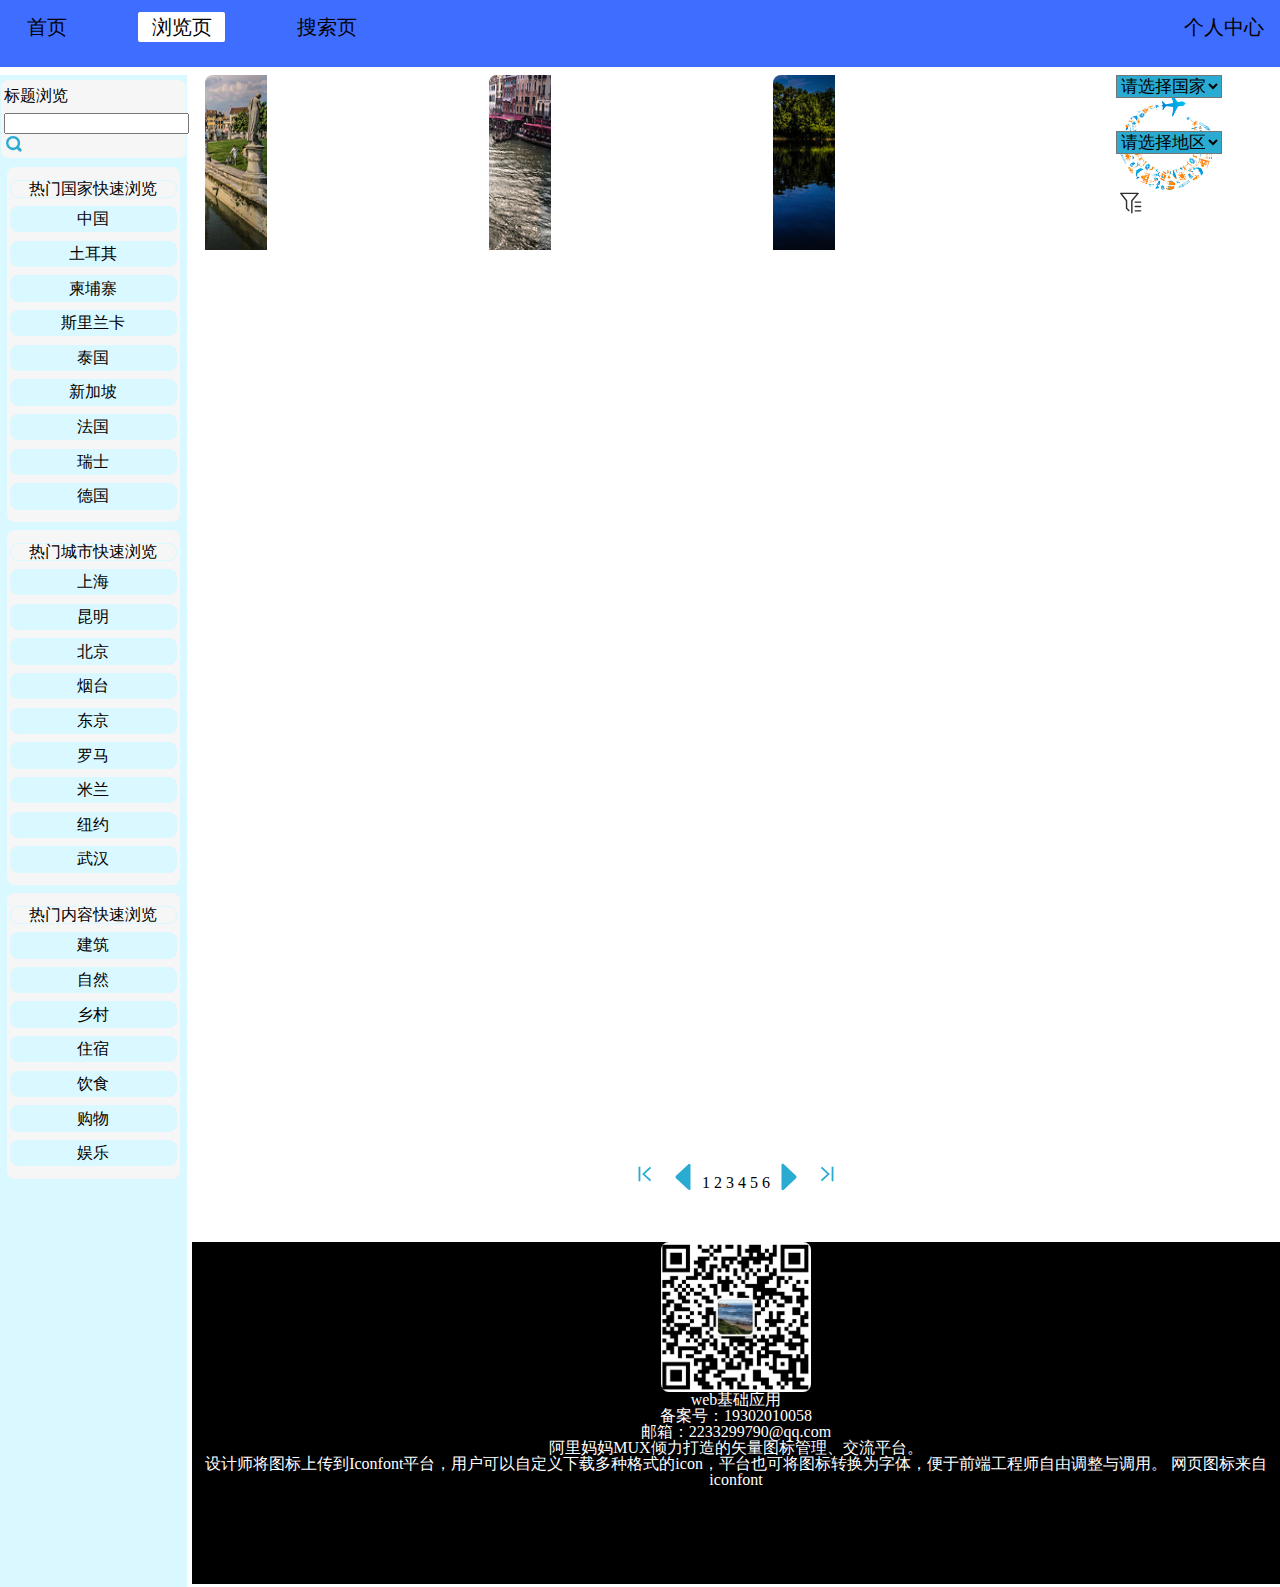
<file: src/html/browsePage.html>
<! DOCTYPE html>
<html>
<head>
    <meta charset="UTF-8">
    <meta name="viewport" content="width=device-width, initial-scale=1.0">
    <title>浏览</title>
    <link href="../css/reset.css" rel="stylesheet" type="text/css">
    <link href="../css/body.css" rel="stylesheet" type="text/css">
    <link href="../css/nav.css" rel="stylesheet" type="text/css">
    <link href="../css/browsePage.css" rel="stylesheet" type="text/css">
    <script type="text/javascript" src="../js/nav.js"></script>
    <script src="../../iconfont/iconfont.js"></script>
</head>
<body>
<header>
    <nav>
        <div class="div1">
            <span ><a href="Home.html" class="a2">首页</a></span>
            <span id="spanBrowsePage">浏览页</span>
            <span><a href="searchPage.html" class="a1">搜索页</a></span>
        </div>
        <ul id="nevigation" class="ul1">
            <li  onmouseover="displaymenu(this)" onmouseout="undisplaymenu(this)">个人中心
                <ul>
                    <li value="上传" class="option1"><a href="upload.html" >
                        <svg class="icon" aria-hidden="true">
                            <use xlink:href="#icon-shangchuan1"></use>
                        </svg>
                        上传</a></li>
                    <li value="我的收藏" class="option1"><a href="myCollection.html">
                        <svg class="icon" aria-hidden="true">
                            <use xlink:href="#icon-shoucang"></use>
                        </svg>
                        我的收藏</a></li>
                    <li value="我的照片" class="option1"><a href="myPicture.html" >
                        <svg class="icon" aria-hidden="true">
                            <use xlink:href="#icon-picture-fill"></use>
                        </svg>
                        我的照片</a></li>
                    <li value="登录" class="option1"><a href="../../index.html">
                        <svg class="icon" aria-hidden="true">
                            <use xlink:href="#icon-icon"></use>
                        </svg>
                        登录</a></li>
                </ul>
            </li>
        </ul>
    </nav>
</header>
<aside class="nav-section">
    <form>
        <div id="div-bp-1">
            <span id="span-bp-1">标题浏览</span>
            <input type="text" >
            <svg class="icon" aria-hidden="true" style="font-size: 20px;color: #2aabd2" onclick="alert('已搜索')">
                <use xlink:href="#icon-sousuo1"></use>
            </svg>
        </div>
    </form>
        <div class="div-bp-1">
            <span class="span-bp-1">热门国家快速浏览</span>
            <span class="span-bp-2" onclick="alert('已筛选并刷新')">中国</span>
            <span class="span-bp-2" onclick="alert('已筛选并刷新')">土耳其</span>
            <span class="span-bp-2" onclick="alert('已筛选并刷新')">柬埔寨</span>
            <span class="span-bp-2" onclick="alert('已筛选并刷新')">斯里兰卡</span>
            <span class="span-bp-2" onclick="alert('已筛选并刷新')">泰国</span>
            <span class="span-bp-2" onclick="alert('已筛选并刷新')">新加坡</span>
            <span class="span-bp-2" onclick="alert('已筛选并刷新')">法国</span>
            <span class="span-bp-2" onclick="alert('已筛选并刷新')">瑞士</span>
            <span class="span-bp-2" onclick="alert('已筛选并刷新')">德国</span>
        </div>
        <div class="div-bp-1">
            <span class="span-bp-1">热门城市快速浏览</span>
            <span class="span-bp-2" onclick="alert('已筛选并刷新')">上海</span>
            <span class="span-bp-2" onclick="alert('已筛选并刷新')">昆明</span>
            <span class="span-bp-2" onclick="alert('已筛选并刷新')">北京</span>
            <span class="span-bp-2" onclick="alert('已筛选并刷新')">烟台</span>
            <span class="span-bp-2" onclick="alert('已筛选并刷新')">东京</span>
            <span class="span-bp-2" onclick="alert('已筛选并刷新')">罗马</span>
            <span class="span-bp-2" onclick="alert('已筛选并刷新')">米兰</span>
            <span class="span-bp-2" onclick="alert('已筛选并刷新')">纽约</span>
            <span class="span-bp-2" onclick="alert('已筛选并刷新')">武汉</span>
        </div>
    <div class="div-bp-1">
        <span class="span-bp-1">热门内容快速浏览</span>
        <span class="span-bp-2" onclick="alert('已筛选并刷新')">建筑</span>
        <span class="span-bp-2" onclick="alert('已筛选并刷新')">自然</span>
        <span class="span-bp-2" onclick="alert('已筛选并刷新')">乡村</span>
        <span class="span-bp-2" onclick="alert('已筛选并刷新')">住宿</span>
        <span class="span-bp-2" onclick="alert('已筛选并刷新')">饮食</span>
        <span class="span-bp-2" onclick="alert('已筛选并刷新')">购物</span>
        <span class="span-bp-2" onclick="alert('已筛选并刷新')">娱乐</span>
    </div>
</aside>
<section class="nav-section">
    <div id="div-bp-2">
        <div id="div-bp-3">
        <form>
            <select id="city">
                <option class="option">请选择国家</option>
            </select>
            <select id="area">
                <option class="option">请选择地区</option>
            </select>
            <svg class="icon" aria-hidden="true" style="font-size: 30px;color: #2aabd2" onclick="alert('已筛选')">
                <use xlink:href="#icon-filter"></use>
            </svg>
        </form>
        </div>
        <figure><a href="pictureDetails.html"><img src="../../images/normal/small/5856658791.jpg" class="img-bp-2" id="img-bp-1"></a></figure>
        <figure><a href="pictureDetails.html"><img src="../../images/normal/small/222222.jpg" class="img-bp-2" id="img-bp-2"></a></figure>
    </div>
    <div class="div-bp-3">
    <figure><a href="pictureDetails.html"><img src="../../images/normal/small/9494282329.jpg"></a></figure>
    <figure><a href="pictureDetails.html"><img src="../../images/normal/small/9494464567.jpg"></a></figure>
    <figure><a href="pictureDetails.html"><img src="../../images/normal/small/9498388516.jpg" class="img-bp-1"></a></figure>
    </div>
    <div class="div-bp-3">
    <figure><a href="pictureDetails.html"><img src="../../images/normal/small/5857298322.jpg"></a></figure>
    <figure><a href="pictureDetails.html"><img src="../../images/normal/small/9496799098.jpg"></a></figure>
    <figure><a href="pictureDetails.html"><img src="../../images/normal/small/9495571869.jpg" class="img-bp-1"></a></figure>
    </div>
    <div class="div-bp-3">
        <figure><a href="pictureDetails.html"><img src="../../images/normal/small/5855735700.jpg"></a></figure>
        <figure><a href="pictureDetails.html"><img src="../../images/normal/small/6114859969.jpg"></a></figure>
        <figure><a href="pictureDetails.html"><img src="../../images/normal/small/6119130918.jpg" class="img-bp-1"></a></figure>
    </div>
    <div class="div-bp-3">
        <figure><a href="pictureDetails.html"><img src="../../images/normal/small/6592317633.jpg"></a></figure>
        <figure><a href="pictureDetails.html"><img src="../../images/normal/small/6596048341.jpg"></a></figure>
        <figure><a href="pictureDetails.html"><img src="../../images/normal/small/8152016381.jpg" class="img-bp-1"></a></figure>
    </div>
</section>
<section>
    <div id="div-bp-4">
        <svg class="icon" aria-hidden="true" style="font-size: 40px;color: #2aabd2" onclick="alert('已返回首页')">
            <use xlink:href="#icon-diyiye"></use>
        </svg>
        <svg class="icon" aria-hidden="true" style="font-size: 30px;color: #2aabd2" onclick="alert('上一页')">
            <use xlink:href="#icon-prev"></use>
        </svg>
        <span onclick="alert('第一页')">1</span>
        <span onclick="alert('第二页')">2</span>
        <span onclick="alert('第三页')">3</span>
        <span onclick="alert('第四页')">4</span>
        <span onclick="alert('第五页')">5</span>
        <span onclick="alert('第六页')">6</span>
        <svg class="icon" aria-hidden="true" style="font-size: 30px;color: #2aabd2" onclick="alert('下一页')">
            <use xlink:href="#icon-xiayiye1"></use>
        </svg>
        <svg class="icon" aria-hidden="true" style="font-size: 40px;color: #2aabd2" onclick="alert('已返回尾页')">
            <use xlink:href="#icon-zuihouyiye"></use>
        </svg>
    </div>
    <footer id="footer">
        <img src="../../images/微信二维码.jpg" id="img-H-1">
        <div >web基础应用</div>
        <div >备案号：19302010058</div>
        <div>邮箱：2233299790@qq.com</div>
        <span>阿里妈妈MUX倾力打造的矢量图标管理、交流平台。<br>
        设计师将图标上传到Iconfont平台，用户可以自定义下载多种格式的icon，平台也可将图标转换为字体，便于前端工程师自由调整与调用。</span>
        <span>网页图标来自iconfont</span>
    </footer>
</section>
</body>
<script>
    var arr_city = ["中国", "日本","意大利","美国"];
    var arr_area = [
        ["上海", "昆明", "北京","烟台"],
        ["东京", "大阪", "镰仓"],
        ["罗马","米兰","威尼斯","佛罗伦萨"],
        ["纽约","旧金山","华盛顿"]
    ];

    var city = document.getElementById("city");
    var area = document.getElementById("area");

    // 填入市选项的内容
    for(var i = 0; i < arr_city.length; i++) {
        city.options.add(new Option(arr_city[i]));
    }

    city.onchange = function getArea() {
        // 每次选择市先清空区
        area.options.length = 1;
        // 获取所选市的索引
        var cityIndex = this.selectedIndex - 1;
        // 如果所选市的索引不是0（默认选项），则填入对应区的内容
        if(cityIndex > -1) {
            for(var i = 0; i < arr_area[cityIndex].length; i++) {
                area.options.add(new Option(arr_area[cityIndex][i]));
            }
        }
    }
</script>
</html>
</file>
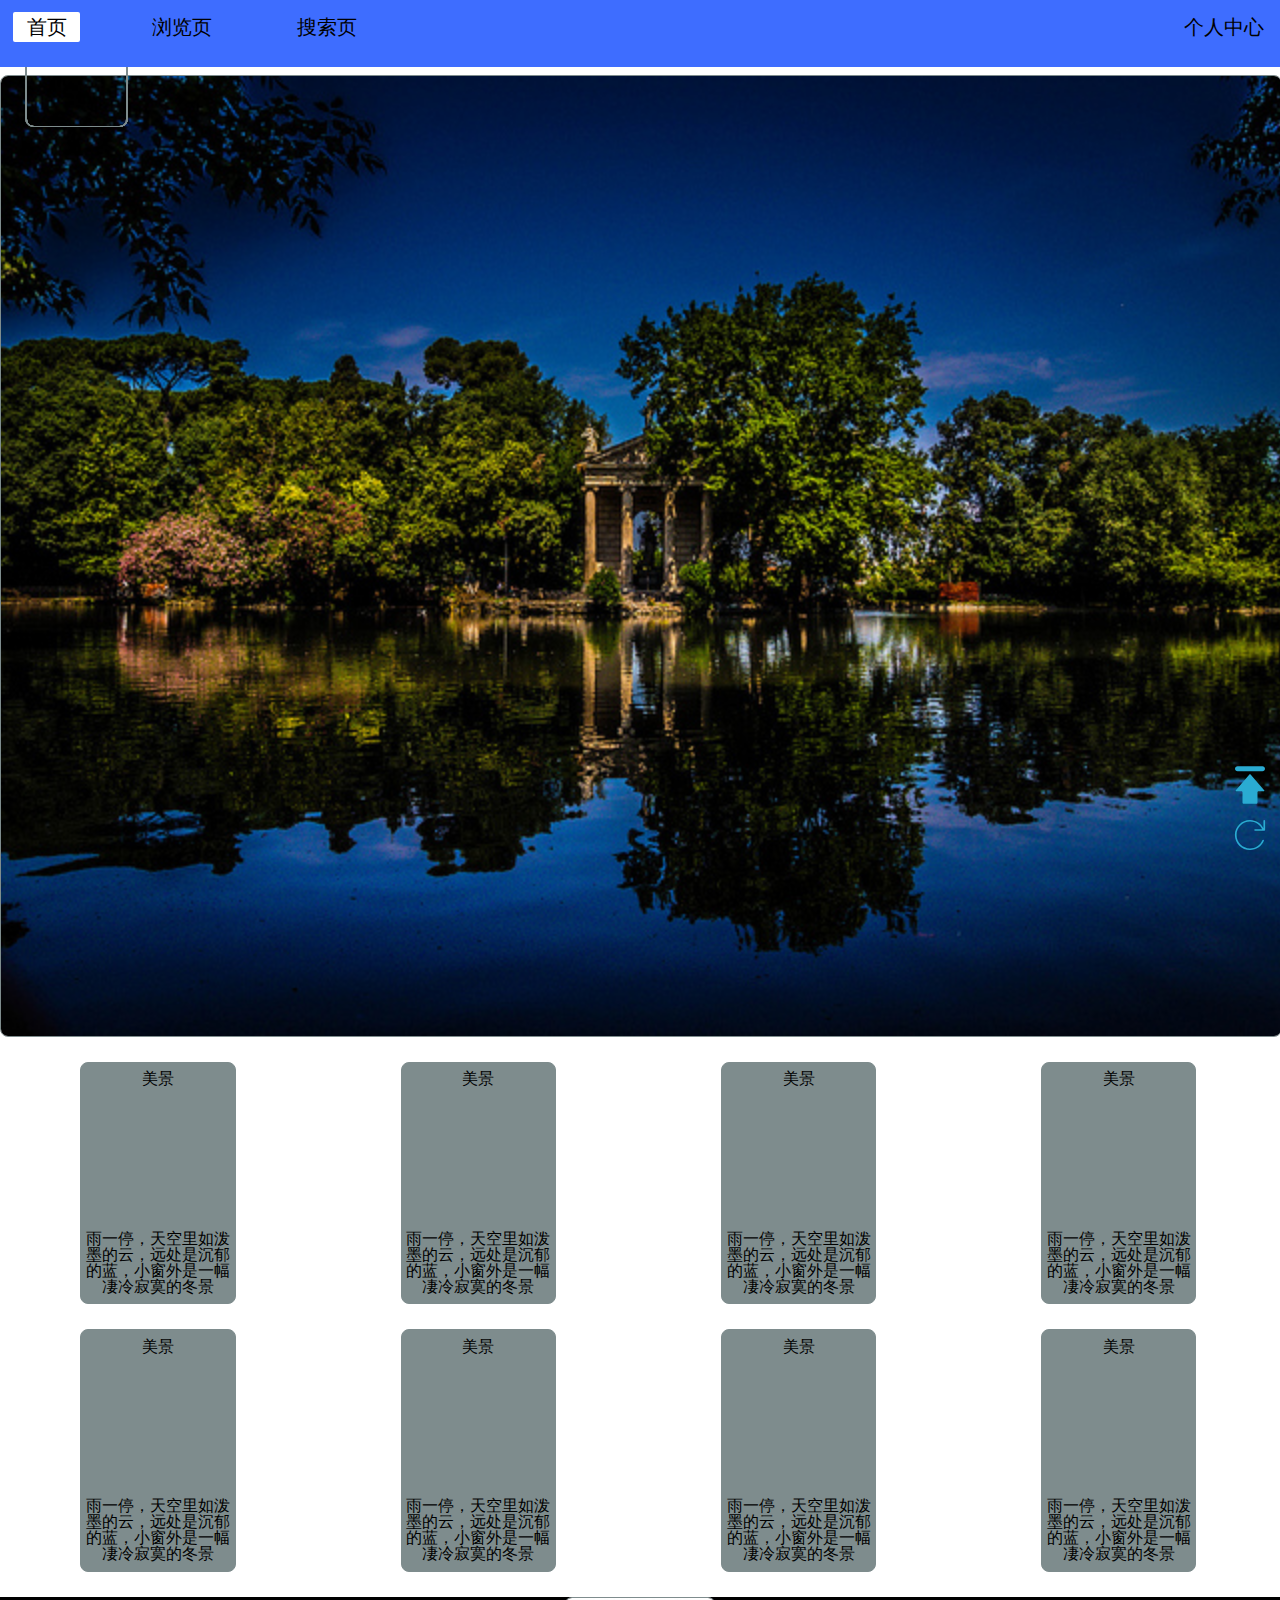
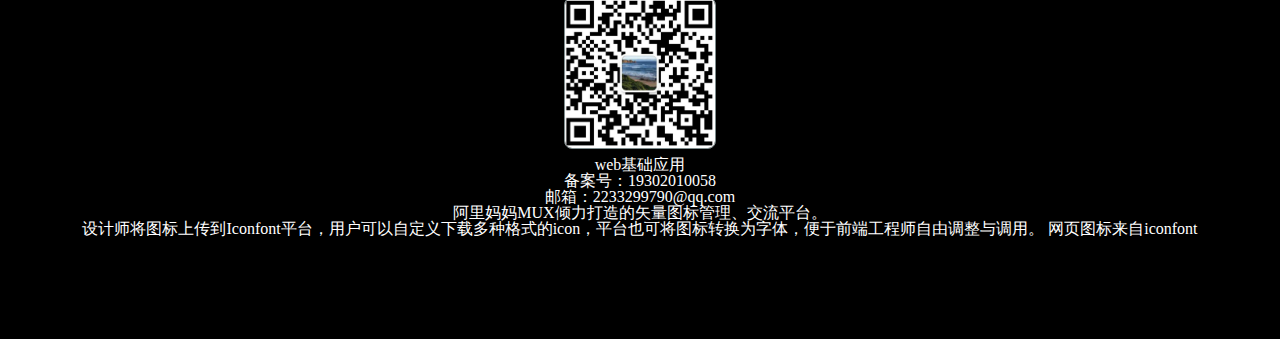
<file: src/html/Home.html>
<! DOCTYPE html>
<html>
<head>
    <meta charset="UTF-8">
    <meta name="viewport" content="width=device-width, initial-scale=1.0">
    <title>首页</title>
    <link href="../css/reset.css" rel="stylesheet" type="text/css">
    <link href="../css/body.css" rel="stylesheet" type="text/css">
    <link href="../css/nav.css" rel="stylesheet" type="text/css">
    <link href="../css/Home.css" rel="stylesheet" type="text/css">
    <script type="text/javascript" src="../js/nav.js"></script>
    <script type="text/javascript" src="../js/top.js"></script>
    <script src="../../iconfont/iconfont.js"></script>
</head>
<body>
<header>
    <nav>
        <div class="div1">
        <span id="spanHome">首页</span>
            <span ><a href="browsePage.html" class="a1">浏览页</a></span>
            <span><a href="searchPage.html" class="a1">搜索页</a></span>
        </div>
        <ul id="nevigation" class="ul1">
                    <li  onmouseover="displaymenu(this)" onmouseout="undisplaymenu(this)">个人中心<!--鼠标移动，展示下拉菜单-->
            <ul>
                    <li value="上传" class="option1">
                        <a href="upload.html" >
                        <svg class="icon" aria-hidden="true">
                        <use xlink:href="#icon-shangchuan1"></use>
                    </svg>
                            上传
                    </a></li>
                    <li value="我的收藏" class="option1">
                        <a href="myCollection.html">
                            <svg class="icon" aria-hidden="true">
                                <use xlink:href="#icon-shoucang"></use>
                            </svg>
                            我的收藏</a></li>
                    <li value="我的照片" class="option1">
                        <a href="myPicture.html" >
                            <svg class="icon" aria-hidden="true">
                                <use xlink:href="#icon-picture-fill"></use>
                            </svg>
                            我的照片</a></li>
                    <li value="登录" class="option1">
                        <a href="../../index.html">
                            <svg class="icon" aria-hidden="true">
                                <use xlink:href="#icon-icon"></use>
                            </svg>
                            登录</a></li>
                </ul>
            </li>
        </ul>
    </nav>
</header>
<section class="nav-section">
    <div>
        <img src="../../images/normal/medium/9498388516.jpg" alt="幽静" id="img1">
    </div>
    <div>
        <div class="imgDiv">
        <figure>
            <figcaption>美景</figcaption><!--图片标题-->
            <a href="pictureDetails.html"><img src="../../images/square/square-medium/6592317633.jpg" alt="美景"></a>
            <p class="p1">雨一停，天空里如泼墨的云，远处是沉郁的蓝，小窗外是一幅凄冷寂寞的冬景</p>
        </figure>
        <figure>
            <figcaption>美景</figcaption>
            <a href="pictureDetails.html"><img src="../../images/square/square-medium/8152016381.jpg" alt="美景"></a>
            <p class="p1">雨一停，天空里如泼墨的云，远处是沉郁的蓝，小窗外是一幅凄冷寂寞的冬景</p>
        </figure>
        <figure>
            <figcaption>美景</figcaption>
            <a href="pictureDetails.html"><img src="../../images/square/square-medium/8152043422.jpg" alt="美景"></a>
            <p class="p1">雨一停，天空里如泼墨的云，远处是沉郁的蓝，小窗外是一幅凄冷寂寞的冬景</p>
        </figure>
        <figure>
            <figcaption>美景</figcaption>
            <a href="pictureDetails.html"><img src="../../images/square/square-medium/6119130918.jpg" alt="美景"></a>
            <p class="p1">雨一停，天空里如泼墨的云，远处是沉郁的蓝，小窗外是一幅凄冷寂寞的冬景</p>
        </figure>
        </div>
        <div class="imgDiv">
        <figure>
            <figcaption>美景</figcaption>
            <a href="pictureDetails.html"><img src="../../images/square/square-medium/6592294487.jpg" alt="美景"></a>
            <p class="p1">雨一停，天空里如泼墨的云，远处是沉郁的蓝，小窗外是一幅凄冷寂寞的冬景</p>
        </figure>
        <figure>
            <figcaption>美景</figcaption>
            <a href="pictureDetails.html"><img src="../../images/square/square-medium/6592317633.jpg" alt="美景"></a>
            <p class="p1">雨一停，天空里如泼墨的云，远处是沉郁的蓝，小窗外是一幅凄冷寂寞的冬景</p>
        </figure>
        <figure>
            <figcaption>美景</figcaption>
            <a href="pictureDetails.html"><img src="../../images/square/square-medium/6592902825.jpg" alt="美景"></a>
            <p class="p1">雨一停，天空里如泼墨的云，远处是沉郁的蓝，小窗外是一幅凄冷寂寞的冬景</p>
        </figure>
        <figure>
            <figcaption>美景</figcaption>
            <a href="pictureDetails.html"><img src="../../images/square/square-medium/6114904363.jpg" alt="美景"></a>
            <p class="p1">雨一停，天空里如泼墨的云，远处是沉郁的蓝，小窗外是一幅凄冷寂寞的冬景</p>
        </figure>
        </div>
    </div>
</section>
<div id="div-h-1">
    <div onClick="gotoTop();return false;" class="div-H-2">
        <svg class="icon" aria-hidden="true" style="font-size: 40px;color: #2aabd2"><!--svg使用iconfont-->
        <use xlink:href="#icon-tubiao02" ></use>
    </svg>
    </div>
    <div class="div-H-2" >
        <svg class="icon" aria-hidden="true" style="font-size: 40px;color: #2aabd2" onclick="alert('图片已刷新')">
            <use xlink:href="#icon-shuaxin" ></use>
        </svg>
    </div>
</div>
<footer>
    <img src="../../images/微信二维码.jpg" id="img-H-1">
    <div class="div-H-1">web基础应用</div>
    <div class="div-H-1">备案号：19302010058</div>
    <div class="div-H-1">邮箱：2233299790@qq.com</div>
    <span>阿里妈妈MUX倾力打造的矢量图标管理、交流平台。<br>
        设计师将图标上传到Iconfont平台，用户可以自定义下载多种格式的icon，平台也可将图标转换为字体，便于前端工程师自由调整与调用。</span>
    <span>网页图标来自iconfont</span>
</footer>
</body>
</html>
</file>
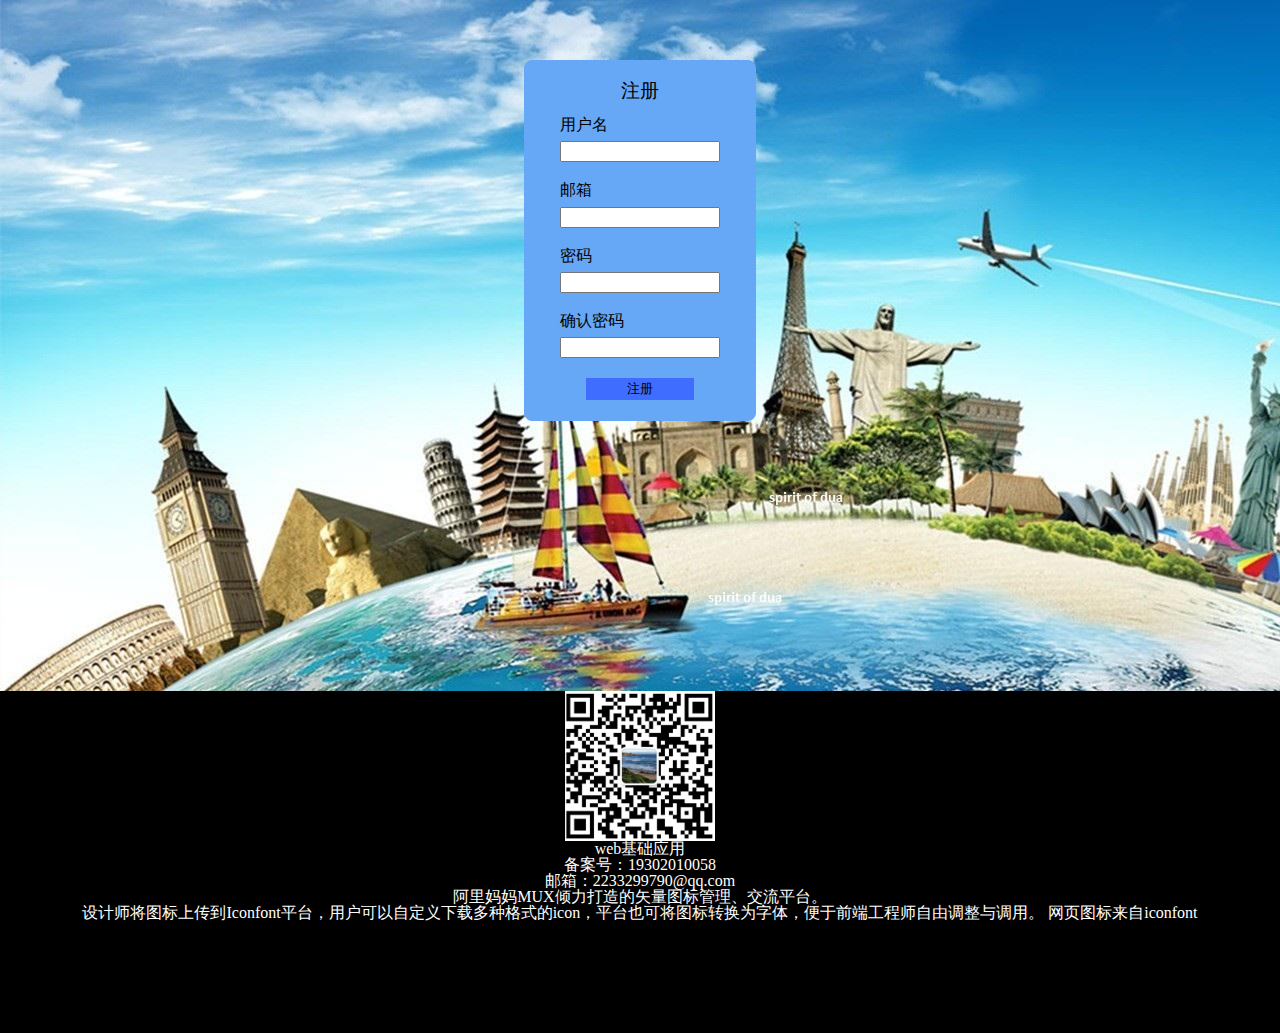
<file: src/html/Log in.html>
<! DOCTYPE>
<html>
<head>
    <meta charset="UTF-8">
    <meta name="viewport" content="width=device-width, initial-scale=1.0">
    <title>注册</title>
    <link rel="stylesheet" href="../css/reset.css" type="text/css">
    <link rel="stylesheet" href="../css/body.css" type="text/css">
    <link rel="stylesheet" href="../css/Log%20in.css" type="text/css">
    <link rel="stylesheet" href="../css/nav.css" type="text/css">
</head>
<body >
<section>
    <div id="div-L-2">
<div id="div-L-1">注册</div>
    <form action="#" name="form1" method="post">
        <div >
        <span class="span-L-1">用户名</span>
        <input type="text" name="text1">
        <span class="span-L-1">邮箱</span>
        <input type="text" name="text2">
        <span class="span-L-1">密码</span>
        <input type="password" name="password1">
        <span class="span-L-1">确认密码</span>
        <input type="password" name="password2">
        </div>
        <input type="button" name="注册" value="注册" id="bt-L-1" onclick="window.open('../../index.html')">
    </form>
        </div>
</section>
<footer>
    <img src="../../images/微信二维码.jpg" id="img-H-1">
    <div class="div-H-1">web基础应用</div>
    <div class="div-H-1">备案号：19302010058</div>
    <div class="div-H-1">邮箱：2233299790@qq.com</div>
    <span>阿里妈妈MUX倾力打造的矢量图标管理、交流平台。<br>
        设计师将图标上传到Iconfont平台，用户可以自定义下载多种格式的icon，平台也可将图标转换为字体，便于前端工程师自由调整与调用。</span>
    <span>网页图标来自iconfont</span>
</footer>
</body>
</html>
</file>
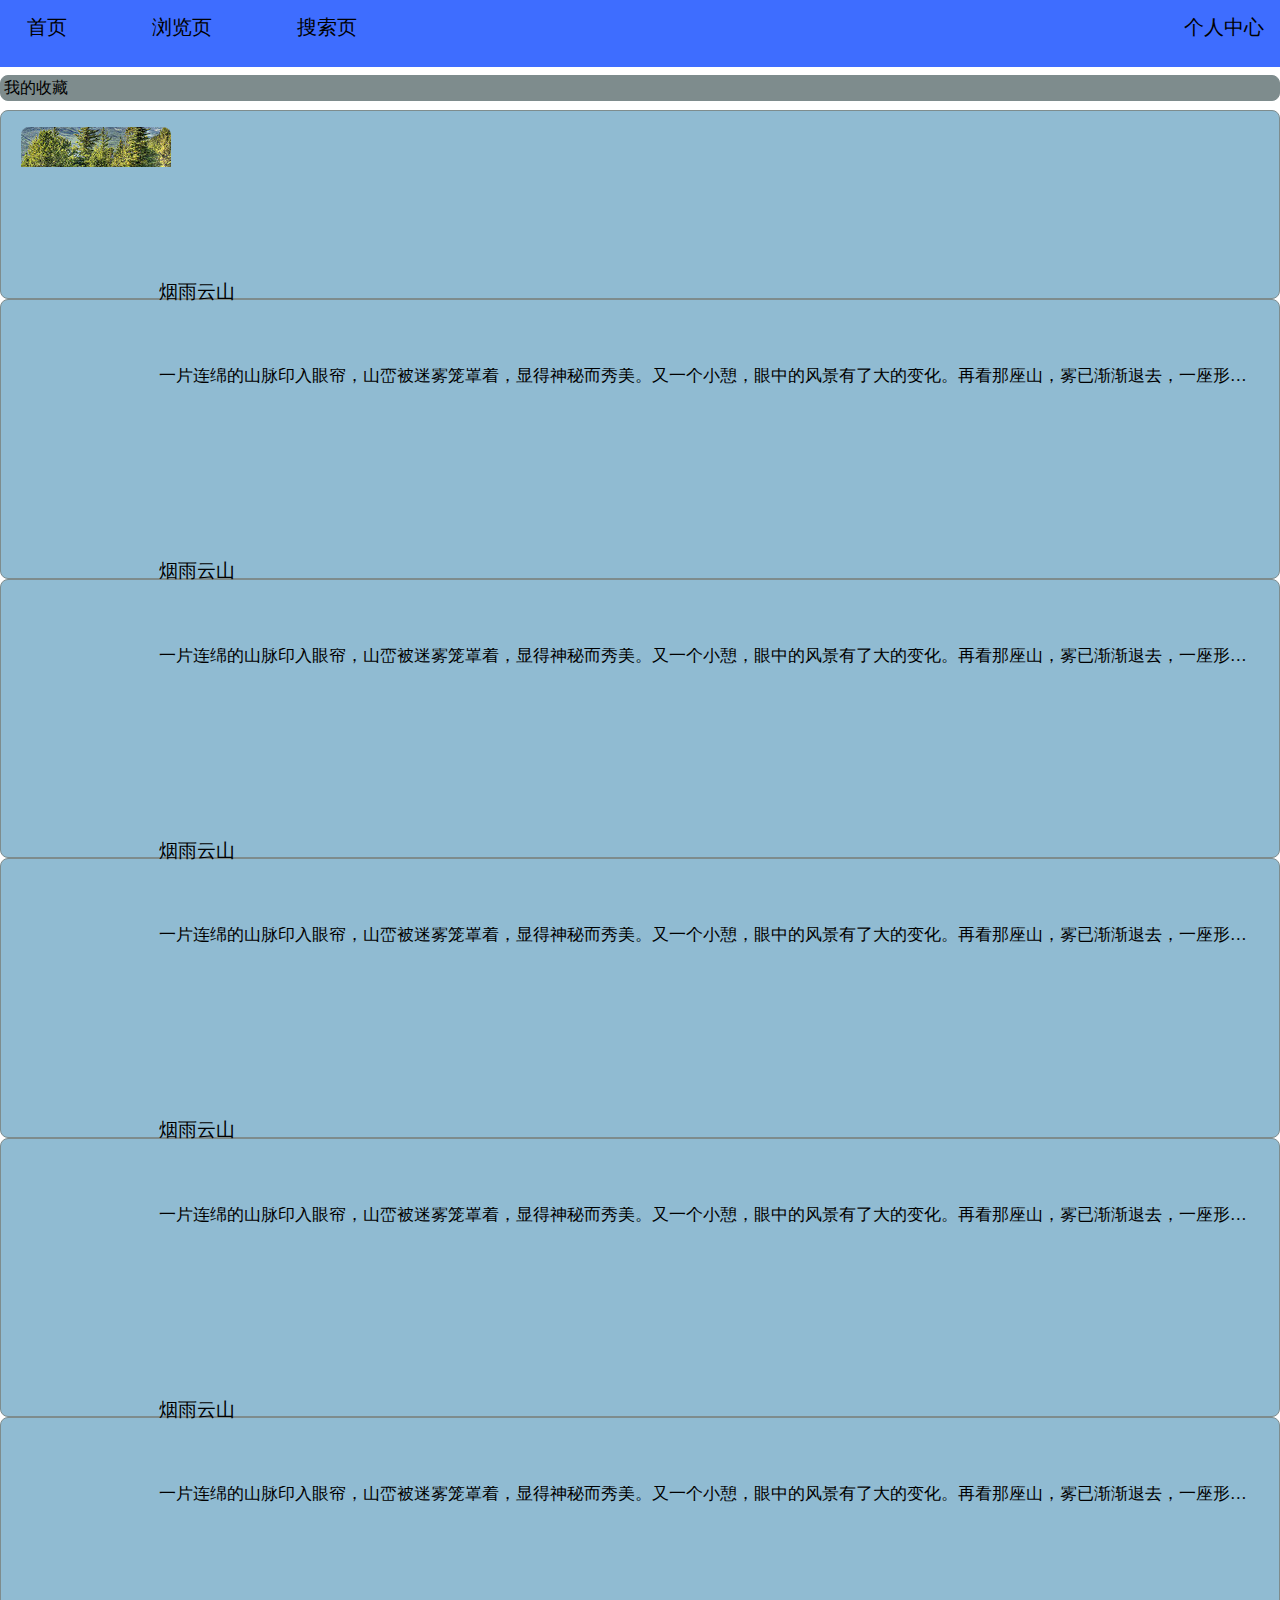
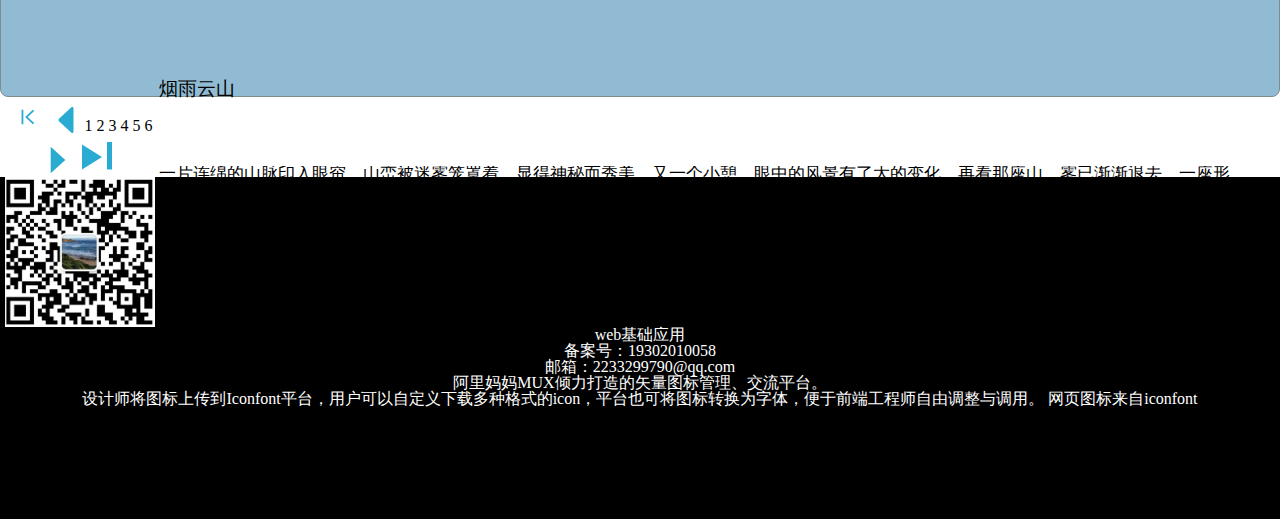
<file: src/html/myCollection.html>
<! DOCTYPE html>
<html>
<head>
    <meta charset="UTF-8">
    <meta name="viewport" content="width=device-width, initial-scale=1.0">
    <title>我的收藏</title>
    <link href="../css/reset.css" rel="stylesheet" type="text/css">
    <link href="../css/body.css" rel="stylesheet" type="text/css">
    <link href="../css/nav.css" rel="stylesheet" type="text/css">
    <link href="../css/myCollection.css" rel="stylesheet" type="text/css">
    <script type="text/javascript" src="../js/nav.js"></script>
    <script src="../../iconfont/iconfont.js"></script>
</head>
<body>
<header>
    <nav>
        <div class="div1">
            <span ><a href="Home.html" id="mc-Home1">首页</a></span>
            <span ><a href="browsePage.html" class="a1">浏览页</a></span>
            <span><a href="searchPage.html" class="a1">搜索页</a></span>
        </div>
        <ul id="nevigation" class="ul1">
            <li  onmouseover="displaymenu(this)" onmouseout="undisplaymenu(this)">个人中心
                <ul>
                    <li value="上传" class="option1"><a href="upload.html" >
                        <svg class="icon" aria-hidden="true">
                            <use xlink:href="#icon-shangchuan1"></use>
                        </svg>
                        上传</a></li>
                    <li value="我的收藏" class="option1"><a href="myCollection.html">
                        <svg class="icon" aria-hidden="true">
                            <use xlink:href="#icon-shoucang"></use>
                        </svg>
                        我的收藏</a></li>
                    <li value="我的照片" class="option1"><a href="myPicture.html" >
                        <svg class="icon" aria-hidden="true">
                            <use xlink:href="#icon-picture-fill"></use>
                        </svg>
                        我的照片</a></li>
                    <li value="登录" class="option1"><a href="../../index.html">
                        <svg class="icon" aria-hidden="true">
                            <use xlink:href="#icon-icon"></use>
                        </svg>
                        登录</a></li>
                </ul>
            </li>
        </ul>
    </nav>
</header>
<section class="nav-section">
<p id="p-mc-1">我的收藏</p>
<section>
    <figure>
        <div class="div-mc-3"><a href="pictureDetails.html"><img src="../../images/square/square-medium/6114907897.jpg" class="img-mc-1"></a></div>
        <div class="div-mc-2">
        <span class="span-mc-1" style="font-size: larger;font-family:华文行楷,serif">烟雨云山</span>
        <span class="span-mc-1">
            一片连绵的山脉印入眼帘，山峦被迷雾笼罩着，显得神秘而秀美。又一个小憩，眼中的风景有了大的变化。再看那座山，雾已渐渐退去，一座形似“山”字的山体，清晰且真实的呈现在了眼前，此时感觉我们与自然间的距离更近了，不得不叹服自然界的鬼斧神差之造化，一切浑然天成，一切都是大自然呈现出的真实美
        </span>
        </div>
        <svg class="icon svg" aria-hidden="true" style="font-size: 30px;color: #2aabd2" onclick="alert('已取消')">
            <use xlink:href="#icon-quxiao" ></use>
        </svg>
    </figure>
    <figure>
        <div class="div-mc-3"><a href="pictureDetails.html"><img src="../../images/square/square-medium/6114907897.jpg" class="img-mc-1"></a></div>
        <div class="div-mc-2">
            <span class="span-mc-1" style="font-size: larger;font-family:华文行楷,serif">烟雨云山</span>
            <span class="span-mc-1">
            一片连绵的山脉印入眼帘，山峦被迷雾笼罩着，显得神秘而秀美。又一个小憩，眼中的风景有了大的变化。再看那座山，雾已渐渐退去，一座形似“山”字的山体，清晰且真实的呈现在了眼前，此时感觉我们与自然间的距离更近了，不得不叹服自然界的鬼斧神差之造化，一切浑然天成，一切都是大自然呈现出的真实美
            </span>
        </div>
        <svg class="icon svg" aria-hidden="true" style="font-size: 30px;color: #2aabd2" onclick="alert('已取消')">
            <use xlink:href="#icon-quxiao" ></use>
        </svg>
    </figure>
    <figure>
        <div class="div-mc-3"><a href="pictureDetails.html"><img src="../../images/square/square-medium/6114907897.jpg" class="img-mc-1"></a></div>
        <div class="div-mc-2">
            <span class="span-mc-1" style="font-size: larger;font-family:华文行楷,serif">烟雨云山</span>
            <span class="span-mc-1">
            一片连绵的山脉印入眼帘，山峦被迷雾笼罩着，显得神秘而秀美。又一个小憩，眼中的风景有了大的变化。再看那座山，雾已渐渐退去，一座形似“山”字的山体，清晰且真实的呈现在了眼前，此时感觉我们与自然间的距离更近了，不得不叹服自然界的鬼斧神差之造化，一切浑然天成，一切都是大自然呈现出的真实美
            </span>
        </div>
        <svg class="icon svg" aria-hidden="true" style="font-size: 30px;color: #2aabd2" onclick="alert('已取消')">
            <use xlink:href="#icon-quxiao" ></use>
        </svg>
    </figure>
    <figure>
        <div class="div-mc-3"><a href="pictureDetails.html"><img src="../../images/square/square-medium/6114907897.jpg" class="img-mc-1"></a></div>
        <div class="div-mc-2">
            <span class="span-mc-1" style="font-size: larger;font-family:华文行楷,serif">烟雨云山</span>
            <span class="span-mc-1">
            一片连绵的山脉印入眼帘，山峦被迷雾笼罩着，显得神秘而秀美。又一个小憩，眼中的风景有了大的变化。再看那座山，雾已渐渐退去，一座形似“山”字的山体，清晰且真实的呈现在了眼前，此时感觉我们与自然间的距离更近了，不得不叹服自然界的鬼斧神差之造化，一切浑然天成，一切都是大自然呈现出的真实美
            </span>
        </div>
        <svg class="icon svg" aria-hidden="true" style="font-size: 30px;color: #2aabd2" onclick="alert('已取消')">
            <use xlink:href="#icon-quxiao" ></use>
        </svg>
    </figure>
    <figure>
        <div class="div-mc-3"><a href="pictureDetails.html"><img src="../../images/square/square-medium/6114907897.jpg" class="img-mc-1"></a></div>
        <div class="div-mc-2">
            <span class="span-mc-1" style="font-size: larger;font-family:华文行楷,serif">烟雨云山</span>
            <span class="span-mc-1">
            一片连绵的山脉印入眼帘，山峦被迷雾笼罩着，显得神秘而秀美。又一个小憩，眼中的风景有了大的变化。再看那座山，雾已渐渐退去，一座形似“山”字的山体，清晰且真实的呈现在了眼前，此时感觉我们与自然间的距离更近了，不得不叹服自然界的鬼斧神差之造化，一切浑然天成，一切都是大自然呈现出的真实美
            </span>
        </div>
        <svg class="icon svg" aria-hidden="true" style="font-size: 30px;color: #2aabd2" onclick="alert('已取消')">
            <use xlink:href="#icon-quxiao" ></use>
        </svg>
    </figure>
    <figure>
        <div class="div-mc-3"><a href="pictureDetails.html"><img src="../../images/square/square-medium/6114907897.jpg" class="img-mc-1"></a></div>
        <div class="div-mc-2">
            <span class="span-mc-1" style="font-size: larger;font-family:华文行楷,serif">烟雨云山</span>
            <span class="span-mc-1">
            一片连绵的山脉印入眼帘，山峦被迷雾笼罩着，显得神秘而秀美。又一个小憩，眼中的风景有了大的变化。再看那座山，雾已渐渐退去，一座形似“山”字的山体，清晰且真实的呈现在了眼前，此时感觉我们与自然间的距离更近了，不得不叹服自然界的鬼斧神差之造化，一切浑然天成，一切都是大自然呈现出的真实美
            </span>
        </div>
        <svg class="icon svg" aria-hidden="true" style="font-size: 30px;color: #2aabd2" onclick="alert('已取消')">
            <use xlink:href="#icon-quxiao" ></use>
        </svg>
    </figure>
</section>
    <div id="div-mc-1">
    <svg class="icon" aria-hidden="true" style="font-size: 40px;color: #2aabd2" onclick="alert('已返回首页')">
        <use xlink:href="#icon-diyiye"></use>
    </svg>
    <svg class="icon" aria-hidden="true" style="font-size: 30px;color: #2aabd2" onclick="alert('上一页')">
        <use xlink:href="#icon-prev"></use>
    </svg>
    <span onclick="alert('第一页')">1</span>
    <span onclick="alert('第二页')">2</span>
    <span onclick="alert('第三页')">3</span>
    <span onclick="alert('第四页')">4</span>
    <span onclick="alert('第五页')">5</span>
    <span onclick="alert('第六页')">6</span>
    <svg class="icon" aria-hidden="true" style="font-size: 30px;color: #2aabd2" onclick="alert('下一页')">
        <use xlink:href="#icon-xiayiye"></use>
    </svg>
    <svg class="icon" aria-hidden="true" style="font-size: 40px;color: #2aabd2" onclick="alert('已返回尾页')">
        <use xlink:href="#icon-zuihouyiye1"></use>
    </svg>
        </div>
</section>
<footer>
    <img src="../../images/微信二维码.jpg" id="img-H-1">
    <div class="div-H-1">web基础应用</div>
    <div class="div-H-1">备案号：19302010058</div>
    <div class="div-H-1">邮箱：2233299790@qq.com</div>
    <span >阿里妈妈MUX倾力打造的矢量图标管理、交流平台。<br>
        设计师将图标上传到Iconfont平台，用户可以自定义下载多种格式的icon，平台也可将图标转换为字体，便于前端工程师自由调整与调用。</span>
    <span >网页图标来自iconfont</span>
</footer>
</body>
</html>
</file>
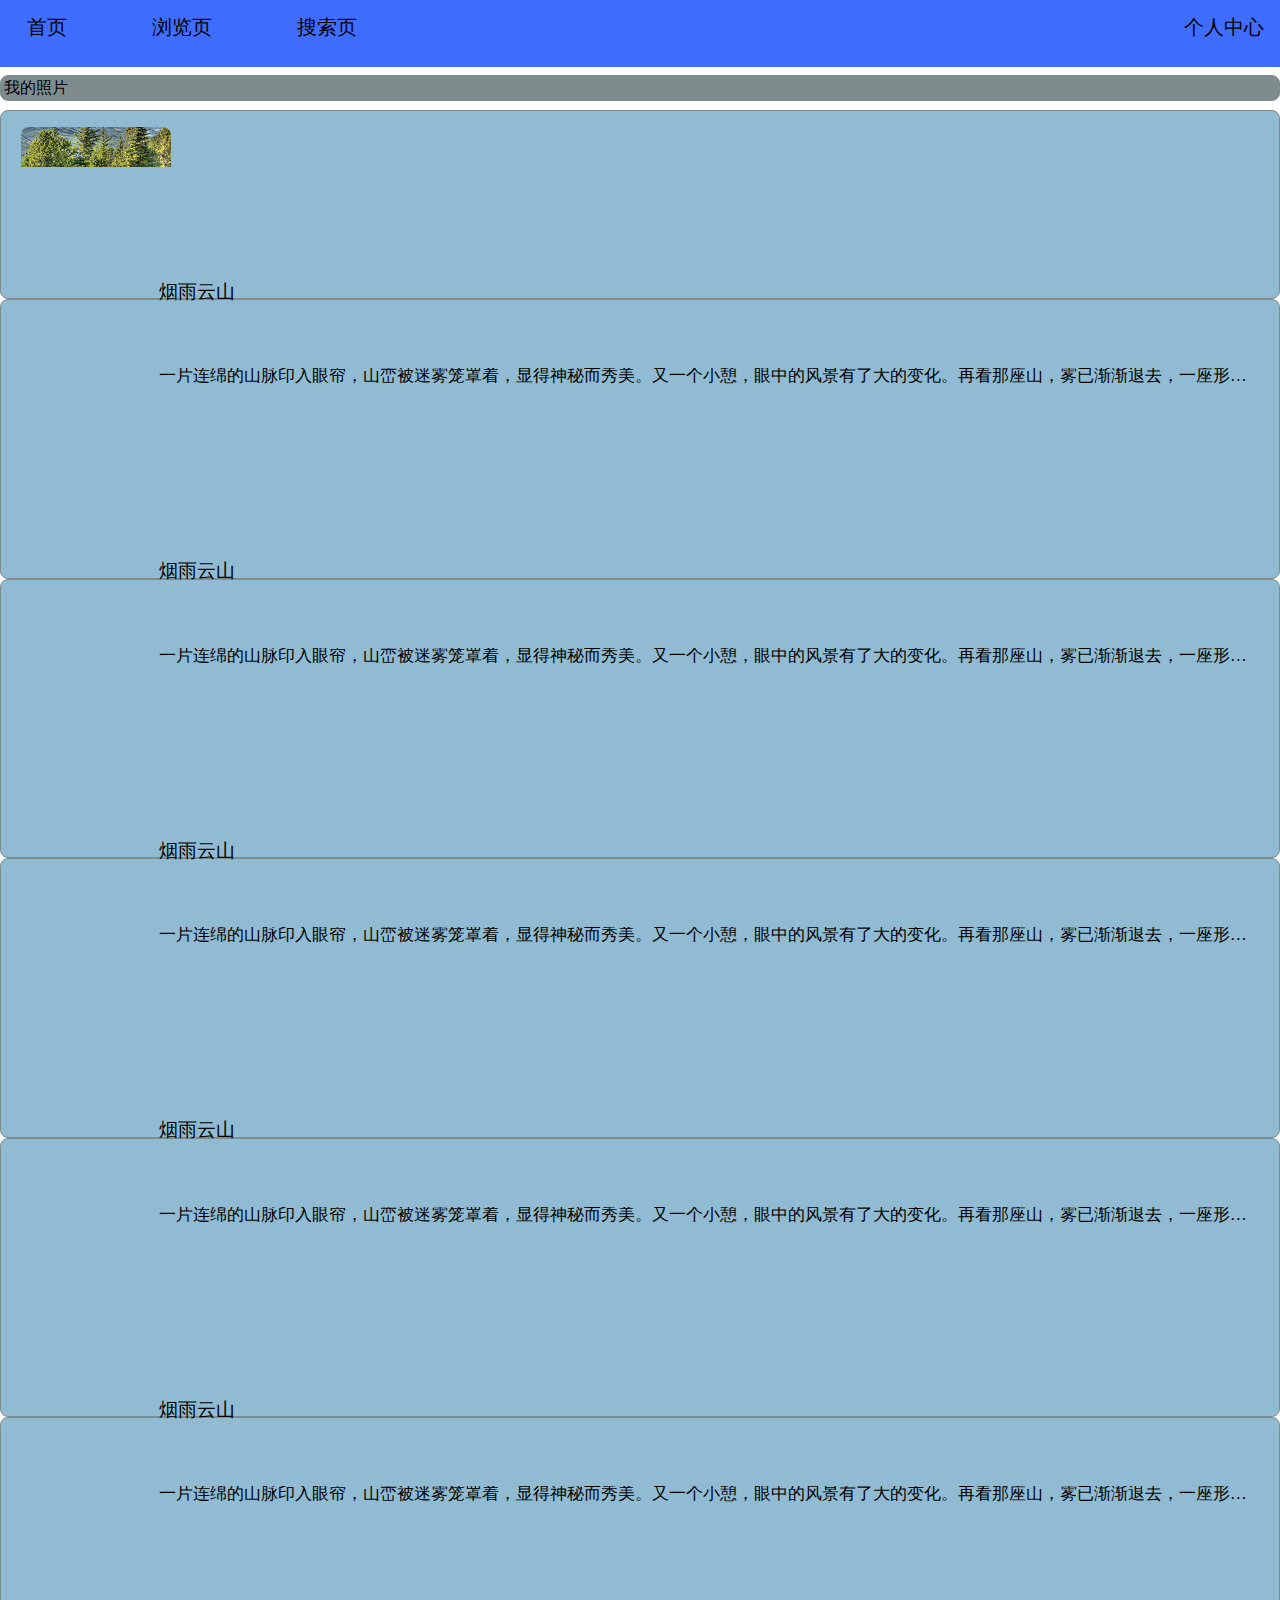
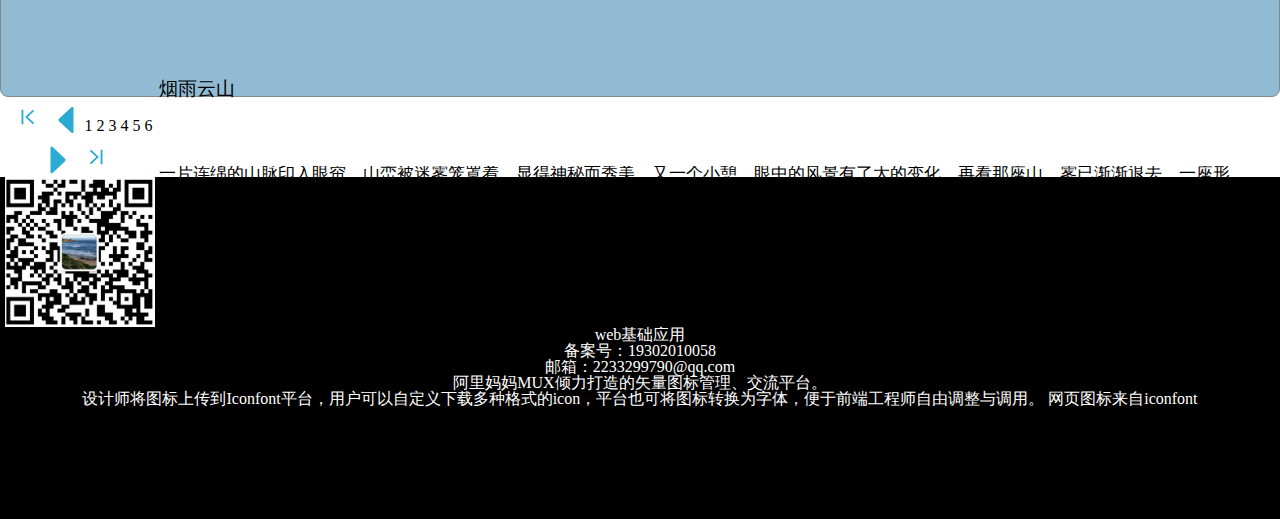
<file: src/html/myPicture.html>
<! DOCTYPE html>
<html>
<head>
    <meta charset="UTF-8">
    <meta name="viewport" content="width=device-width, initial-scale=1.0">
    <title>我的图片</title>
    <link href="../css/reset.css" rel="stylesheet" type="text/css">
    <link href="../css/body.css" rel="stylesheet" type="text/css">
    <link href="../css/nav.css" rel="stylesheet" type="text/css">
    <link href="../css/myPicture.css" rel="stylesheet" type="text/css">
    <script type="text/javascript" src="../js/nav.js"></script>
    <script src="../../iconfont/iconfont.js"></script>
</head>
<body>
<header>
    <nav>
        <div class="div1">
            <span ><a href="Home.html" id="mc-Home1">首页</a></span>
            <span ><a href="browsePage.html" class="a1">浏览页</a></span>
            <span><a href="searchPage.html" class="a1">搜索页</a></span>
        </div>
        <ul id="nevigation" class="ul1">
            <li  onmouseover="displaymenu(this)" onmouseout="undisplaymenu(this)">个人中心
                <ul>
                    <li value="上传" class="option1"><a href="upload.html" >
                        <svg class="icon" aria-hidden="true">
                            <use xlink:href="#icon-shangchuan1"></use>
                        </svg>
                        上传</a></li>
                    <li value="我的收藏" class="option1"><a href="myCollection.html">
                        <svg class="icon" aria-hidden="true">
                            <use xlink:href="#icon-shoucang"></use>
                        </svg>
                        我的收藏</a></li>
                    <li value="我的照片" class="option1"><a href="myPicture.html" >
                        <svg class="icon" aria-hidden="true">
                            <use xlink:href="#icon-picture-fill"></use>
                        </svg>
                        我的照片</a></li>
                    <li value="登录" class="option1"><a href="../../index.html">
                        <svg class="icon" aria-hidden="true">
                            <use xlink:href="#icon-icon"></use>
                        </svg>
                        登录</a></li>
                </ul>
            </li>
        </ul>
    </nav>
</header>
<section class="nav-section">
<p id="p-mp-1">我的照片</p>
<section>
    <figure>
        <div class="div-mp-3"><a href="pictureDetails.html"><img src="../../images/square/square-medium/6114907897.jpg" class="img-mp-1"></a></div>
        <div class="div-mp-2">
            <span class="span-mp-1" style="font-size: larger;font-family:华文行楷,serif">烟雨云山</span>
            <span class="span-mp-1">
            一片连绵的山脉印入眼帘，山峦被迷雾笼罩着，显得神秘而秀美。又一个小憩，眼中的风景有了大的变化。再看那座山，雾已渐渐退去，一座形似“山”字的山体，清晰且真实的呈现在了眼前，此时感觉我们与自然间的距离更近了，不得不叹服自然界的鬼斧神差之造化，一切浑然天成，一切都是大自然呈现出的真实美
        </span>
        </div>
        <svg class="icon svg" aria-hidden="true" style="font-size: 30px;color: #2aabd2" onclick="alert('已修改')">
            <use xlink:href="#icon-xiugai07" ></use>
        </svg>
        <svg class="icon svg" aria-hidden="true" style="font-size: 30px;color: #2aabd2" onclick="alert('已删除')">
            <use xlink:href="#icon-shanchu" ></use>
        </svg>
    </figure>
    <figure>
        <div class="div-mp-3"><a href="pictureDetails.html"><img src="../../images/square/square-medium/6114907897.jpg" class="img-mp-1"></a></div>
        <div class="div-mp-2">
            <span class="span-mp-1" style="font-size: larger;font-family:华文行楷,serif">烟雨云山</span>
            <span class="span-mp-1">
            一片连绵的山脉印入眼帘，山峦被迷雾笼罩着，显得神秘而秀美。又一个小憩，眼中的风景有了大的变化。再看那座山，雾已渐渐退去，一座形似“山”字的山体，清晰且真实的呈现在了眼前，此时感觉我们与自然间的距离更近了，不得不叹服自然界的鬼斧神差之造化，一切浑然天成，一切都是大自然呈现出的真实美
            </span>
        </div>
        <svg class="icon svg" aria-hidden="true" style="font-size: 30px;color: #2aabd2" onclick="alert('已修改')">
            <use xlink:href="#icon-xiugai07" ></use>
        </svg>
        <svg class="icon svg" aria-hidden="true" style="font-size: 30px;color: #2aabd2" onclick="alert('已删除')">
            <use xlink:href="#icon-shanchu" ></use>
        </svg>
    </figure>
    <figure>
        <div class="div-mp-3"><a href="pictureDetails.html"><img src="../../images/square/square-medium/6114907897.jpg" class="img-mp-1"></a></div>
        <div class="div-mp-2">
            <span class="span-mp-1" style="font-size: larger;font-family:华文行楷,serif">烟雨云山</span>
            <span class="span-mp-1">
            一片连绵的山脉印入眼帘，山峦被迷雾笼罩着，显得神秘而秀美。又一个小憩，眼中的风景有了大的变化。再看那座山，雾已渐渐退去，一座形似“山”字的山体，清晰且真实的呈现在了眼前，此时感觉我们与自然间的距离更近了，不得不叹服自然界的鬼斧神差之造化，一切浑然天成，一切都是大自然呈现出的真实美
            </span>
        </div>
        <svg class="icon svg" aria-hidden="true" style="font-size: 30px;color: #2aabd2" onclick="alert('已修改')">
            <use xlink:href="#icon-xiugai07" ></use>
        </svg>
        <svg class="icon svg" aria-hidden="true" style="font-size: 30px;color: #2aabd2" onclick="alert('已删除')">
            <use xlink:href="#icon-shanchu" ></use>
        </svg>
    </figure>
    <figure>
        <div class="div-mp-3"><a href="pictureDetails.html"><img src="../../images/square/square-medium/6114907897.jpg" class="img-mp-1"></a></div>
        <div class="div-mp-2">
            <span class="span-mp-1" style="font-size: larger;font-family:华文行楷,serif">烟雨云山</span>
            <span class="span-mp-1">
            一片连绵的山脉印入眼帘，山峦被迷雾笼罩着，显得神秘而秀美。又一个小憩，眼中的风景有了大的变化。再看那座山，雾已渐渐退去，一座形似“山”字的山体，清晰且真实的呈现在了眼前，此时感觉我们与自然间的距离更近了，不得不叹服自然界的鬼斧神差之造化，一切浑然天成，一切都是大自然呈现出的真实美
            </span>
        </div>
        <svg class="icon svg" aria-hidden="true" style="font-size: 30px;color: #2aabd2" onclick="alert('已修改')">
            <use xlink:href="#icon-xiugai07" ></use>
        </svg>
        <svg class="icon svg" aria-hidden="true" style="font-size: 30px;color: #2aabd2" onclick="alert('已删除')">
            <use xlink:href="#icon-shanchu" ></use>
        </svg>
    </figure>
    <figure>
        <div class="div-mp-3"><a href="pictureDetails.html"><img src="../../images/square/square-medium/6114907897.jpg" class="img-mp-1"></a></div>
        <div class="div-mp-2">
            <span class="span-mp-1" style="font-size: larger;font-family:华文行楷,serif">烟雨云山</span>
            <span class="span-mp-1">
            一片连绵的山脉印入眼帘，山峦被迷雾笼罩着，显得神秘而秀美。又一个小憩，眼中的风景有了大的变化。再看那座山，雾已渐渐退去，一座形似“山”字的山体，清晰且真实的呈现在了眼前，此时感觉我们与自然间的距离更近了，不得不叹服自然界的鬼斧神差之造化，一切浑然天成，一切都是大自然呈现出的真实美
            </span>
        </div>
        <svg class="icon svg" aria-hidden="true" style="font-size: 30px;color: #2aabd2" onclick="alert('已修改')">
            <use xlink:href="#icon-xiugai07" ></use>
        </svg>
        <svg class="icon svg" aria-hidden="true" style="font-size: 30px;color: #2aabd2" onclick="alert('已删除')">
            <use xlink:href="#icon-shanchu" ></use>
        </svg>
    </figure>
    <figure>
        <div class="div-mp-3"><a href="pictureDetails.html"><img src="../../images/square/square-medium/6114907897.jpg" class="img-mp-1"></a></div>
        <div class="div-mp-2">
            <span class="span-mp-1" style="font-size: larger;font-family:华文行楷,serif">烟雨云山</span>
            <span class="span-mp-1">
            一片连绵的山脉印入眼帘，山峦被迷雾笼罩着，显得神秘而秀美。又一个小憩，眼中的风景有了大的变化。再看那座山，雾已渐渐退去，一座形似“山”字的山体，清晰且真实的呈现在了眼前，此时感觉我们与自然间的距离更近了，不得不叹服自然界的鬼斧神差之造化，一切浑然天成，一切都是大自然呈现出的真实美
            </span>
        </div>
        <svg class="icon svg" aria-hidden="true" style="font-size: 30px;color: #2aabd2" onclick="alert('已修改')">
            <use xlink:href="#icon-xiugai07" ></use>
        </svg>
        <svg class="icon svg" aria-hidden="true" style="font-size: 30px;color: #2aabd2" onclick="alert('已删除')">
            <use xlink:href="#icon-shanchu" ></use>
        </svg>
    </figure>
    <div id="div-mp-1">
        <svg class="icon" aria-hidden="true" style="font-size: 40px;color: #2aabd2" onclick="alert('已返回首页')">
            <use xlink:href="#icon-diyiye"></use>
        </svg>
        <svg class="icon" aria-hidden="true" style="font-size: 30px;color: #2aabd2" onclick="alert('上一页')">
            <use xlink:href="#icon-prev"></use>
        </svg>
        <span onclick="alert('第一页')">1</span>
        <span onclick="alert('第二页')">2</span>
        <span onclick="alert('第三页')">3</span>
        <span onclick="alert('第四页')">4</span>
        <span onclick="alert('第五页')">5</span>
        <span onclick="alert('第六页')">6</span>
        <svg class="icon" aria-hidden="true" style="font-size: 30px;color: #2aabd2" onclick="alert('下一页')">
            <use xlink:href="#icon-xiayiye1"></use>
        </svg>
        <svg class="icon" aria-hidden="true" style="font-size: 40px;color: #2aabd2" onclick="alert('已返回尾页')">
            <use xlink:href="#icon-zuihouyiye"></use>
        </svg>
    </div>
</section>
    <footer>
        <img src="../../images/微信二维码.jpg" id="img-H-1">
        <div class="div-H-1">web基础应用</div>
        <div class="div-H-1">备案号：19302010058</div>
        <div class="div-H-1">邮箱：2233299790@qq.com</div>
        <span >阿里妈妈MUX倾力打造的矢量图标管理、交流平台。<br>
        设计师将图标上传到Iconfont平台，用户可以自定义下载多种格式的icon，平台也可将图标转换为字体，便于前端工程师自由调整与调用。</span>
        <span >网页图标来自iconfont</span>
    </footer>
</section>
</body>
</html>
</file>
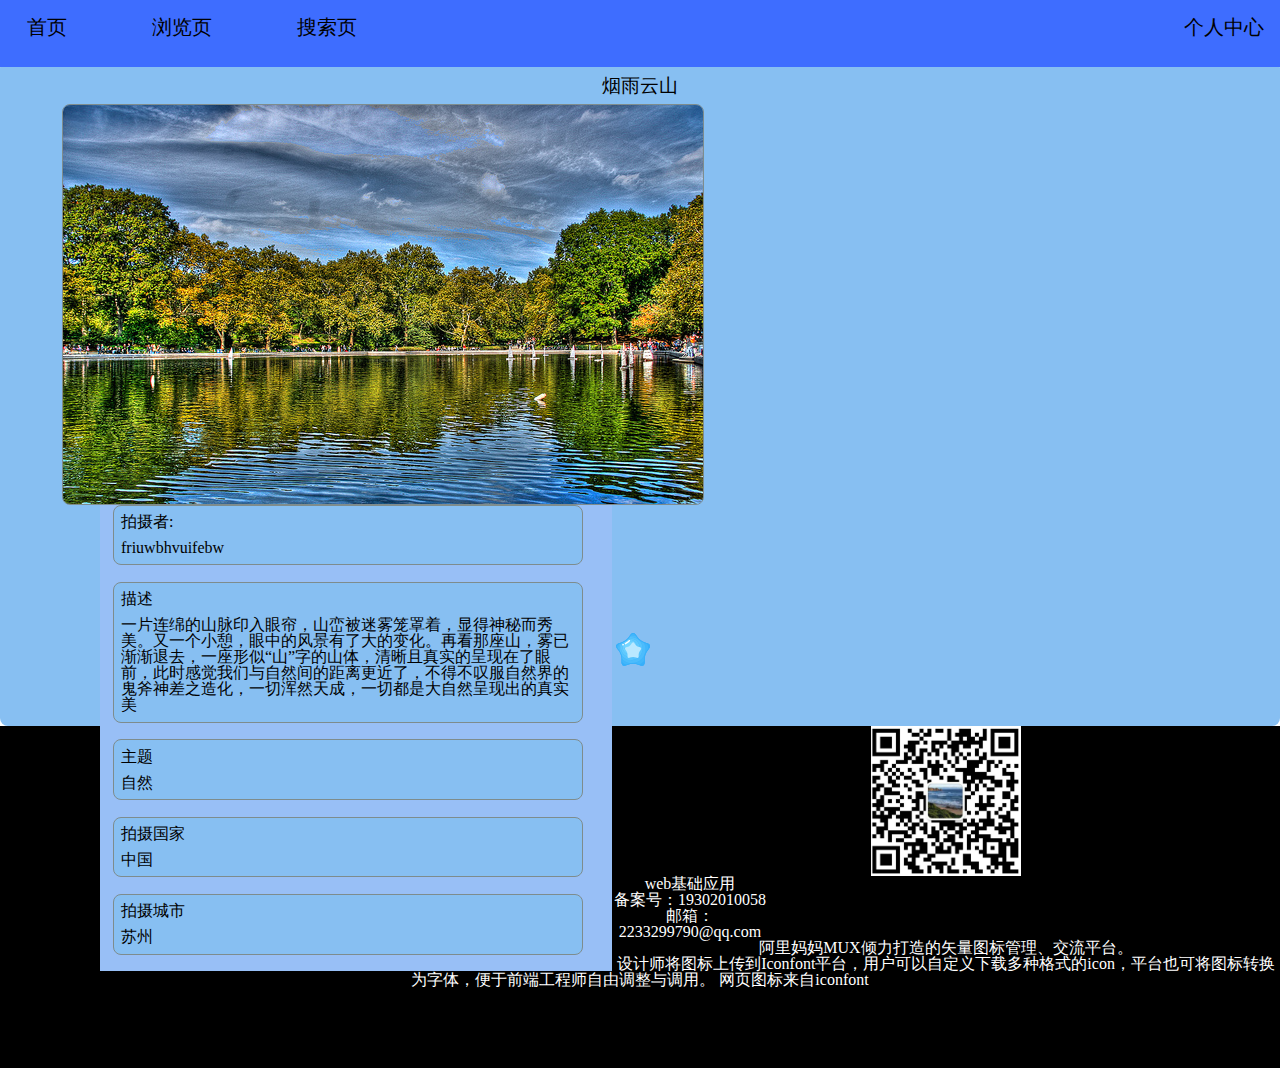
<file: src/html/pictureDetails.html>
<! DOCTYPE html>
<html>
<head>
    <meta charset="UTF-8">
    <meta name="viewport" content="width=device-width, initial-scale=1.0">
    <title>图片详情</title>
    <link href="../css/reset.css" rel="stylesheet" type="text/css">
    <link href="../css/body.css" rel="stylesheet" type="text/css">
    <link href="../css/nav.css" rel="stylesheet" type="text/css">
    <link href="../css/pictureDetails.css" rel="stylesheet" type="text/css">
    <script type="text/javascript" src="../js/nav.js"></script>
    <script src="../../iconfont/iconfont.js"></script>
</head>
<body>
<header>
    <nav>
        <div class="div1">
            <span ><a href="Home.html" id="pd-Home1">首页</a></span>
            <span ><a href="browsePage.html" class="a1">浏览页</a></span>
            <span><a href="searchPage.html" class="a1">搜索页</a></span>
        </div>
        <ul id="nevigation" class="ul1">
            <li onmouseover="displaymenu(this)" onmouseout="undisplaymenu(this)">个人中心
                <ul>
                    <li value="上传" class="option1"><a href="upload.html" >
                        <svg class="icon" aria-hidden="true">
                            <use xlink:href="#icon-shangchuan1"></use>
                        </svg>
                        上传</a></li>
                    <li value="我的收藏" class="option1"><a href="myCollection.html">
                        <svg class="icon" aria-hidden="true">
                            <use xlink:href="#icon-shoucang"></use>
                        </svg>
                        我的收藏</a></li>
                    <li value="我的照片" class="option1"><a href="myPicture.html" >
                        <svg class="icon" aria-hidden="true">
                            <use xlink:href="#icon-picture-fill"></use>
                        </svg>
                        我的照片</a></li>
                    <li value="登录" class="option1"><a href="../../index.html">
                        <svg class="icon" aria-hidden="true">
                            <use xlink:href="#icon-icon"></use>
                        </svg>
                        登录</a></li>
                </ul>
            </li>
        </ul>
    </nav>
</header>
<section>
<p id="p-pd-1">Details</p>
<section id="section-pd-1">
    <div id="div-pd-2" style="font-size: larger;font-family:华文行楷,serif">烟雨云山</div>
    <div>
    <div id="div-pd-1">
        <img src="../../images/normal/medium/6596048341.jpg" id="img-pd-1">
    </div>
    <div id="div-pd-4">
        <div class="div-pd-3">
        <span class="span-pd-1">拍摄者:</span>
        <span>friuwbhvuifebw</span>
        </div>
        <div class="div-pd-3">
        <span class="span-pd-1">描述</span>
        <span>
            一片连绵的山脉印入眼帘，山峦被迷雾笼罩着，显得神秘而秀美。又一个小憩，眼中的风景有了大的变化。再看那座山，雾已渐渐退去，一座形似“山”字的山体，清晰且真实的呈现在了眼前，此时感觉我们与自然间的距离更近了，不得不叹服自然界的鬼斧神差之造化，一切浑然天成，一切都是大自然呈现出的真实美
        </span>
        </div>
        <div class="div-pd-3">
        <span class="span-pd-1">主题</span>
        <span>自然</span>
        </div>
        <div class="div-pd-3">
        <span class="span-pd-1">拍摄国家</span>
        <span>中国</span>
        </div>
        <div class="div-pd-3">
        <span class="span-pd-1">拍摄城市</span>
        <span>苏州</span>
        </div>
    </div>
    <div id="div-pd-5">
        <svg class="icon" aria-hidden="true" style="font-size: 40px;color: #2aabd2" onclick="alert('图片已收藏')">
            <use xlink:href="#icon-shoucang1" ></use>
        </svg>
    </div>
    </div>
    </section>
    <footer>
        <img src="../../images/微信二维码.jpg" id="img-H-1">
        <div class="div-H-1">web基础应用</div>
        <div class="div-H-1">备案号：19302010058</div>
        <div class="div-H-1">邮箱：2233299790@qq.com</div>
        <span >阿里妈妈MUX倾力打造的矢量图标管理、交流平台。<br>
        设计师将图标上传到Iconfont平台，用户可以自定义下载多种格式的icon，平台也可将图标转换为字体，便于前端工程师自由调整与调用。</span>
        <span >网页图标来自iconfont</span>
    </footer>
</section>
</body>
</html>
</file>
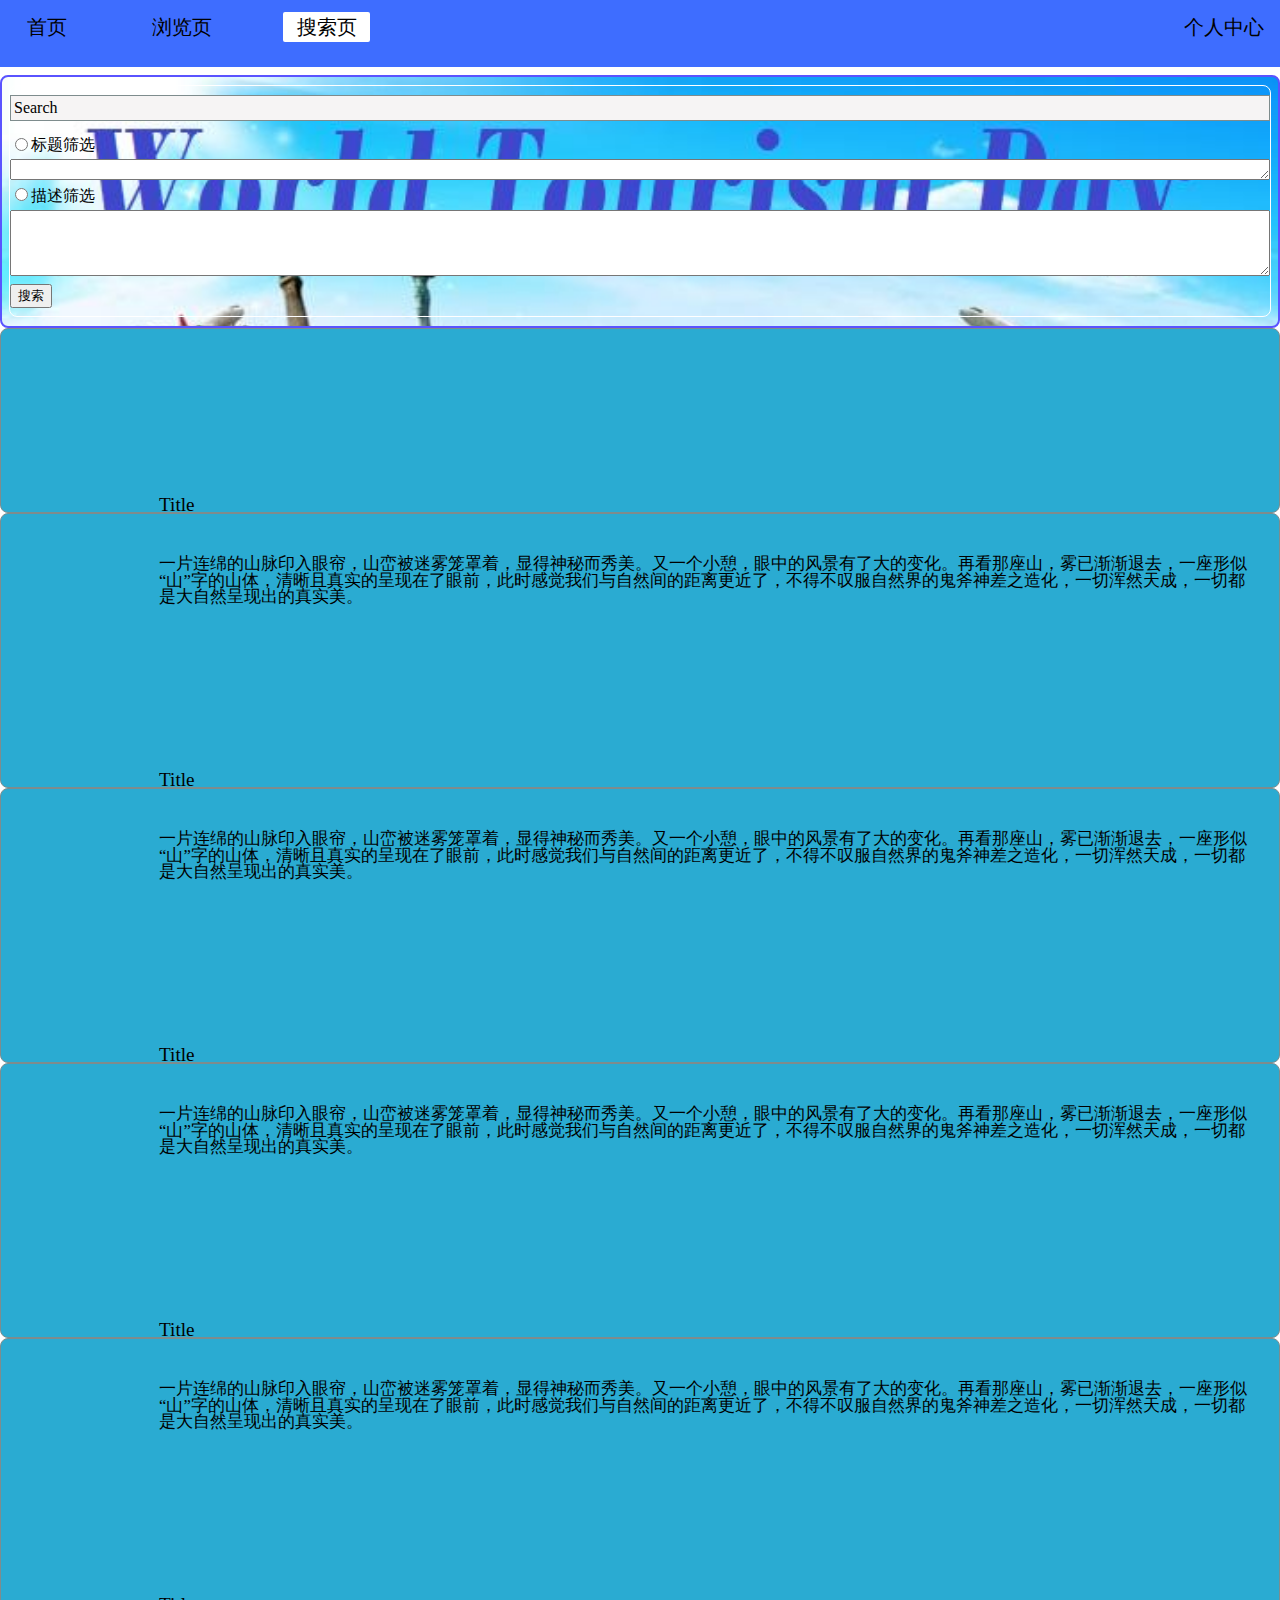
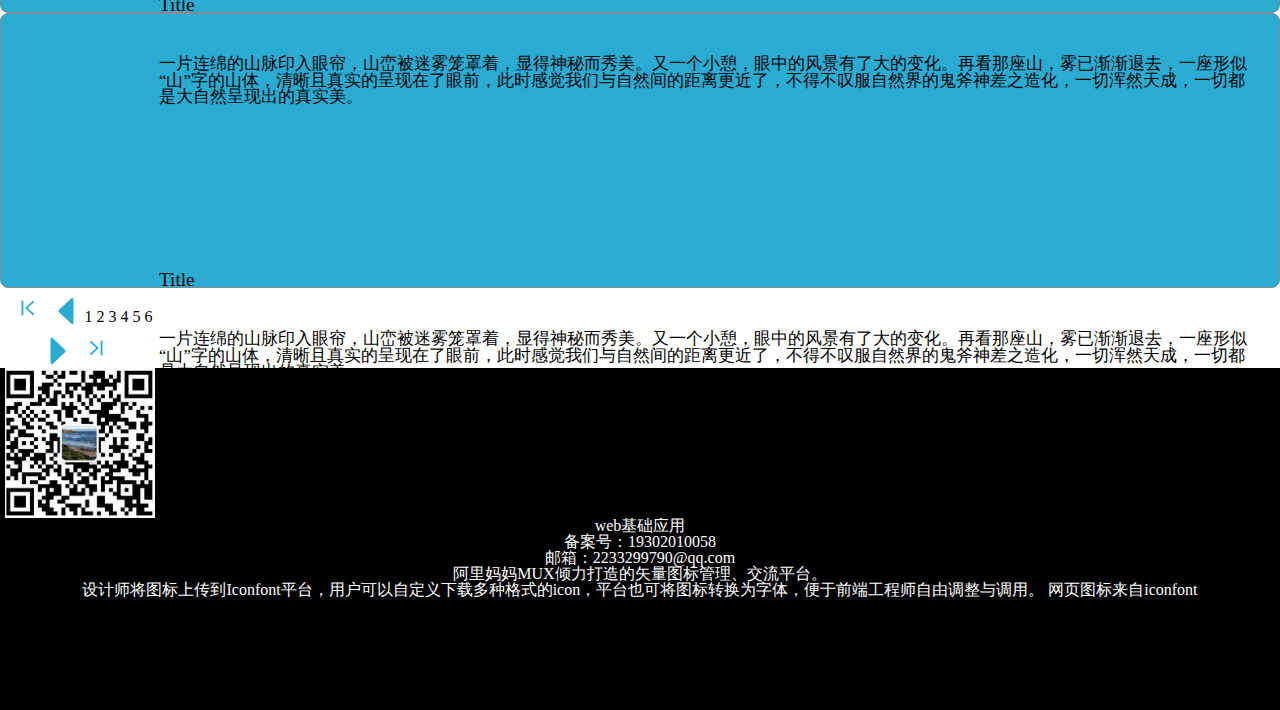
<file: src/html/searchPage.html>
<! DOCTYPE html>
<html>
<head>
    <meta charset="UTF-8">
    <meta name="viewport" content="width=device-width, initial-scale=1.0">
    <title>搜索</title>
    <link href="../css/reset.css" rel="stylesheet" type="text/css">
    <link href="../css/body.css" rel="stylesheet" type="text/css">
    <link href="../css/nav.css" rel="stylesheet" type="text/css">
    <link href="../css/searchPage.css" rel="stylesheet" type="text/css">
    <script type="text/javascript" src="../js/nav.js"></script>
    <script src="../../iconfont/iconfont.js"></script>
</head>
<body>
<header>
    <nav>
        <div class="div1">
            <span ><a href="Home.html" class="a2">首页</a></span>
            <span><a href="browsePage.html" class="a1">浏览页</a></span>
            <span id="spanBrowsePage">搜索页</span>
        </div>
        <ul id="nevigation" class="ul1">
            <li  onmouseover="displaymenu(this)" onmouseout="undisplaymenu(this)">个人中心
                <ul>
                    <li value="上传" class="option1"><a href="upload.html" >
                        <svg class="icon" aria-hidden="true">
                            <use xlink:href="#icon-shangchuan1"></use>
                        </svg>
                        上传</a></li>
                    <li value="我的收藏" class="option1"><a href="myCollection.html">
                        <svg class="icon" aria-hidden="true">
                            <use xlink:href="#icon-shoucang"></use>
                        </svg>
                        我的收藏</a></li>
                    <li value="我的照片" class="option1"><a href="myPicture.html" >
                        <svg class="icon" aria-hidden="true">
                            <use xlink:href="#icon-picture-fill"></use>
                        </svg>
                        我的照片</a></li>
                    <li value="登录" class="option1"><a href="../../index.html">
                        <svg class="icon" aria-hidden="true">
                            <use xlink:href="#icon-icon"></use>
                        </svg>
                        登录</a></li>
                </ul>
            </li>
        </ul>
    </nav>
</header>
    <section class="section-s-1 nav-section">
        <div class="div-s-1">
        <p id="p-s-1">Search</p>
        <form action="#" name="form1" method="post">
            <input type="radio" value="筛选" name = "筛选" class="radio-s-1">标题筛选<br>
            <textarea rows="1" id="textarea-s-1"></textarea>
            <input type="radio" value="筛选" name = "筛选" class="radio-s-1">描述筛选<br>
            <textarea rows="4" id="textarea-s-2"></textarea>
        </form>
        <form action="#" name="form2" method="post">
            <input type="button" value="搜索" name="button1" id="bt-s-1" onclick="alert('已搜索')">
        </form>
        </div>
    </section>
<section>
    <figure>
        <div class="div-s-3"><a href="pictureDetails.html"><img src="../../images/square/square-medium/5855174537.jpg" class="img-s-1"></a></div>
        <div class="div-s-2">
        <span class="span-s-1" style="font-size: larger;font-family:华文行楷,serif">Title</span>
        <span class="span-s-1">一片连绵的山脉印入眼帘，山峦被迷雾笼罩着，显得神秘而秀美。又一个小憩，眼中的风景有了大的变化。再看那座山，雾已渐渐退去，一座形似“山”字的山体，清晰且真实的呈现在了眼前，此时感觉我们与自然间的距离更近了，不得不叹服自然界的鬼斧神差之造化，一切浑然天成，一切都是大自然呈现出的真实美。</span>
        </div>
    </figure>
    <figure>
        <div class="div-s-3"><a href="pictureDetails.html"><img src="../../images/square/square-medium/5855191275.jpg" class="img-s-1"></a></div>
        <div class="div-s-2">
        <span class="span-s-1" style="font-size: larger;font-family:华文行楷,serif">Title</span>
        <span class="span-s-1">一片连绵的山脉印入眼帘，山峦被迷雾笼罩着，显得神秘而秀美。又一个小憩，眼中的风景有了大的变化。再看那座山，雾已渐渐退去，一座形似“山”字的山体，清晰且真实的呈现在了眼前，此时感觉我们与自然间的距离更近了，不得不叹服自然界的鬼斧神差之造化，一切浑然天成，一切都是大自然呈现出的真实美。</span>
        </div>
    </figure>
    <figure>
        <div class="div-s-3"><a href="pictureDetails.html"><img src="../../images/square/square-medium/5855209453.jpg" class="img-s-1"></a></div>
        <div class="div-s-2">
        <span class="span-s-1" style="font-size: larger;font-family:华文行楷,serif">Title</span>
        <span class="span-s-1">一片连绵的山脉印入眼帘，山峦被迷雾笼罩着，显得神秘而秀美。又一个小憩，眼中的风景有了大的变化。再看那座山，雾已渐渐退去，一座形似“山”字的山体，清晰且真实的呈现在了眼前，此时感觉我们与自然间的距离更近了，不得不叹服自然界的鬼斧神差之造化，一切浑然天成，一切都是大自然呈现出的真实美。</span>
        </div>
    </figure>
    <figure>
        <div class="div-s-3"><a href="pictureDetails.html"><img src="../../images/square/square-medium/5855213165.jpg" class="img-s-1"></a></div>
        <div class="div-s-2">
        <span class="span-s-1" style="font-size: larger;font-family:华文行楷,serif">Title</span>
        <span class="span-s-1">一片连绵的山脉印入眼帘，山峦被迷雾笼罩着，显得神秘而秀美。又一个小憩，眼中的风景有了大的变化。再看那座山，雾已渐渐退去，一座形似“山”字的山体，清晰且真实的呈现在了眼前，此时感觉我们与自然间的距离更近了，不得不叹服自然界的鬼斧神差之造化，一切浑然天成，一切都是大自然呈现出的真实美。</span>
        </div>
    </figure>
    <figure>
        <div class="div-s-3"><a href="pictureDetails.html"><img src="../../images/square/square-medium/5855221959.jpg" class="img-s-1"></a></div>
        <div class="div-s-2">
        <span class="span-s-1" style="font-size: larger;font-family:华文行楷,serif">Title</span>
        <span class="span-s-1">一片连绵的山脉印入眼帘，山峦被迷雾笼罩着，显得神秘而秀美。又一个小憩，眼中的风景有了大的变化。再看那座山，雾已渐渐退去，一座形似“山”字的山体，清晰且真实的呈现在了眼前，此时感觉我们与自然间的距离更近了，不得不叹服自然界的鬼斧神差之造化，一切浑然天成，一切都是大自然呈现出的真实美。</span>
        </div>
    </figure>
    <figure>
        <div class="div-s-3"><a href="pictureDetails.html"><img src="../../images/square/square-medium/5855729828.jpg" class="img-s-1"></a></div>
        <div class="div-s-2">
        <span class="span-s-1" style="font-size: larger;font-family:华文行楷,serif">Title</span>
        <span class="span-s-1">一片连绵的山脉印入眼帘，山峦被迷雾笼罩着，显得神秘而秀美。又一个小憩，眼中的风景有了大的变化。再看那座山，雾已渐渐退去，一座形似“山”字的山体，清晰且真实的呈现在了眼前，此时感觉我们与自然间的距离更近了，不得不叹服自然界的鬼斧神差之造化，一切浑然天成，一切都是大自然呈现出的真实美。</span>
        </div>
    </figure>
</section>
<div class="ft-s-1">
    <svg class="icon" aria-hidden="true" style="font-size: 40px;color: #2aabd2" onclick="alert('已返回首页')">
        <use xlink:href="#icon-diyiye"></use>
    </svg>
    <svg class="icon" aria-hidden="true" style="font-size: 30px;color: #2aabd2" onclick="alert('上一页')">
        <use xlink:href="#icon-prev"></use>
    </svg>
    <span onclick="alert('第一页')">1</span>
    <span onclick="alert('第二页')">2</span>
    <span onclick="alert('第三页')">3</span>
    <span onclick="alert('第四页')">4</span>
    <span onclick="alert('第五页')">5</span>
    <span onclick="alert('第六页')">6</span>
    <svg class="icon" aria-hidden="true" style="font-size: 30px;color: #2aabd2" onclick="alert('下一页')">
        <use xlink:href="#icon-xiayiye1"></use>
    </svg>
    <svg class="icon" aria-hidden="true" style="font-size: 40px;color: #2aabd2" onclick="alert('已返回尾页')">
        <use xlink:href="#icon-zuihouyiye"></use>
    </svg>
</div>
<footer>
    <img src="../../images/微信二维码.jpg" id="img-H-1">
    <div class="div-H-1">web基础应用</div>
    <div class="div-H-1">备案号：19302010058</div>
    <div class="div-H-1">邮箱：2233299790@qq.com</div>
    <span >阿里妈妈MUX倾力打造的矢量图标管理、交流平台。<br>
        设计师将图标上传到Iconfont平台，用户可以自定义下载多种格式的icon，平台也可将图标转换为字体，便于前端工程师自由调整与调用。</span>
    <span >网页图标来自iconfont</span>
</footer>
</body>
</html>
</file>
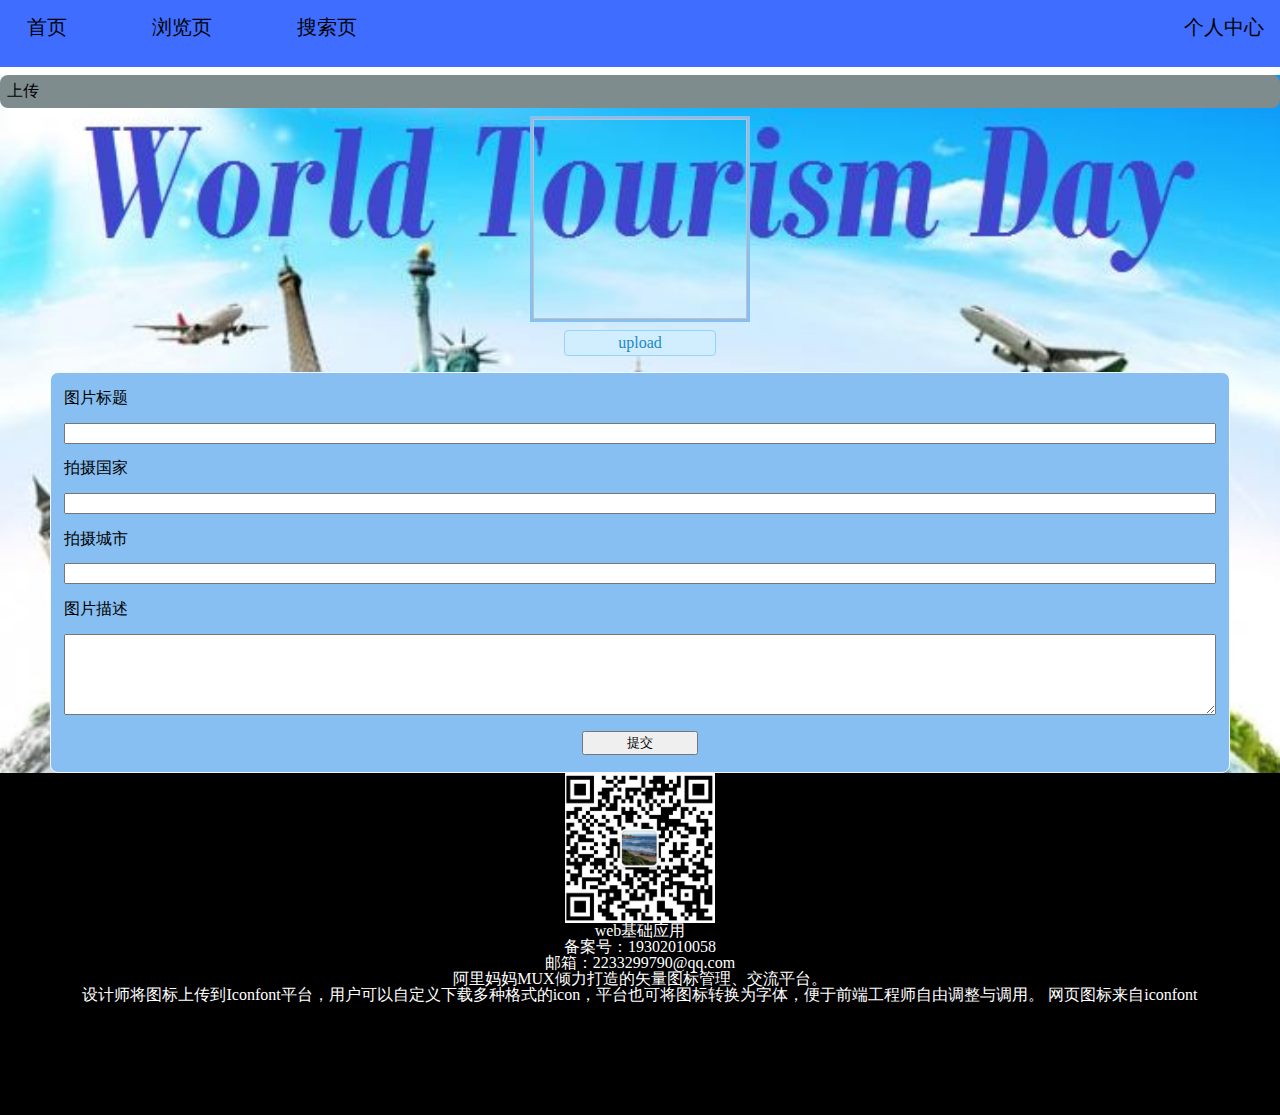
<file: src/html/upload.html>
<! DOCTYPE html>
<html>
<head>
    <meta charset="UTF-8">
    <meta name="viewport" content="width=device-width, initial-scale=1.0">
    <title>上传</title>
    <link href="../css/reset.css" rel="stylesheet" type="text/css">
    <link href="../css/body.css" rel="stylesheet" type="text/css">
    <link href="../css/nav.css" rel="stylesheet" type="text/css">
    <link href="../css/upload.css" rel="stylesheet" type="text/css">
    <script type="text/javascript" src="../js/nav.js"></script>
    <script type="text/javascript" src="../js/upload.js"></script>
    <script src="../../iconfont/iconfont.js"></script>
</head>
<body>
<header>
    <nav>
        <div class="div1">
            <span ><a href="Home.html" id="mc-Home1">首页</a></span>
            <span ><a href="browsePage.html" class="a1">浏览页</a></span>
            <span><a href="searchPage.html" class="a1">搜索页</a></span>
        </div>
        <ul id="nevigation" class="ul1">
            <li onmouseover="displaymenu(this)" onmouseout="undisplaymenu(this)">个人中心
                <ul>
                    <li value="上传" class="option1"><a href="upload.html" >
                        <svg class="icon" aria-hidden="true">
                            <use xlink:href="#icon-shangchuan1"></use>
                        </svg>
                        上传</a></li>
                    <li value="我的收藏" class="option1"><a href="myCollection.html">
                        <svg class="icon" aria-hidden="true">
                            <use xlink:href="#icon-shoucang"></use>
                        </svg>
                        我的收藏</a></li>
                    <li value="我的照片" class="option1"><a href="myPicture.html" >
                        <svg class="icon" aria-hidden="true">
                            <use xlink:href="#icon-picture-fill"></use>
                        </svg>
                        我的照片</a></li>
                    <li value="登录" class="option1"><a href="../../index.html">
                        <svg class="icon" aria-hidden="true">
                            <use xlink:href="#icon-icon"></use>
                        </svg>
                        登录</a></li>
                </ul>
            </li>
        </ul>
    </nav>
</header>
<section class="nav-section" id="section-up-3">
<section id="section-up-1">
    <div id="div-up-1">
        上传
    </div>
    <div>
    <form action="#">
        <img id="imgPre">
        <a href="javascript:" class="file">upload
            <input type="file" name="imgOne" id="imgOne" value="upload" onchange="preImg(this.id,'imgPre');" /><!--用div套住覆盖，改变样式-->
        </a>
    </form>
    </div>
</section>
<section id="section-up-2">
    <form>
        <div class="div-up-1">
            图片标题
        </div>
        <input type="text" class="div-up-1">
        <div class="div-up-1">
            拍摄国家
        </div>
        <input type="text" class="div-up-1">
        <div class="div-up-1">
            拍摄城市
        </div>
        <input type="text" class="div-up-1">
        <div class="div-up-1">
            图片描述
        </div>
        <textarea style="width: 100%" rows="5" class="div-up-1"></textarea>
        <input type="submit" name="提交" value="提交" id="submit-up-1" onclick="window.open('MyPicture.html')">
    </form>
</section>
</section>
<footer>
    <img src="../../images/微信二维码.jpg" id="img-H-1">
    <div class="div-H-1">web基础应用</div>
    <div class="div-H-1">备案号：19302010058</div>
    <div class="div-H-1">邮箱：2233299790@qq.com</div>
    <span >阿里妈妈MUX倾力打造的矢量图标管理、交流平台。<br>
        设计师将图标上传到Iconfont平台，用户可以自定义下载多种格式的icon，平台也可将图标转换为字体，便于前端工程师自由调整与调用。</span>
    <span >网页图标来自iconfont</span>
</footer>
</body>
</html>
</file>
<file: src/css/body.css>
body{
    width: 100%;
    margin-left: auto;
    margin-right: auto;
    margin-top: 1.042vm;/*20*/
}
a{
    text-decoration: none;
    color: black;
}
</file>
<file: src/css/Login.css>
section{
    border-style: solid;
    border-width: 1px;
    border-color: #66a7f6;
    border-radius: 0.5em;
    width: 18%;
    background-color: #66a7f6;
    margin-left: auto;
    margin-right: auto;
    margin-top: 60px;
    padding-top:20px;
    padding-bottom: 50px;
}
#div-l-1{
    margin-bottom: 1.8519vh;
    text-align: center;
    font-size: larger;
}
#div-l-2{
    width: 160px;
    margin-left: auto;
    margin-right: auto;
}
.span-l-1{
    display: block;
    margin-top:0.9259vh ;
    margin-bottom:0.9259vh;
}
#bt-l-1{
    margin-top: 1.8519vh;
    width: 8.3854vw;
    background-color: #3e6dff;
    border-style: solid;
    border-width: 1px;
    border-color: #3e6dff;
    margin-left: auto;
    margin-right: auto;
}
#bt-l-1:hover{
    background-color: #87bff2;
    border-style: solid;
    border-width: 1px;
    border-color: #87bff2;
}
#bt-l-1:active{
    background-color: blue;
    border-style: solid;
    border-width: 1px;
    border-color: blue;
}
#div-1-3{
    display: block;
    margin-top: 1.8519vh;
    font-size: small;
    position: relative;
    left: 5.2083vw;
}
input{
    display: block;
    width: 160px;
    margin-bottom: 20px;
}
body{
    background-image: url("../../images/去旅行/去旅行1.jpeg");
    background-size: cover;
}
footer{
    position: relative;
    top: 40%;
}
</file>
<file: src/css/nav.css>
.a1{
    margin-left: 2.0833vw;/*40*/
    margin-right: 2.0833vw;
    border-style: none;
    border-color: #3e6dff;
    border-width: 1px;
    background-color:#3e6dff;
    padding-bottom: 0.463vh;/*5*/
    padding-top: 0.463vh;
    padding-left: 1.0417vw;/*20*/
    padding-right: 1.0417vw;
    border-radius: 0.1em;
}
.ul1{
    display: inline;
    margin-left: 2.0833vw;/*40*/
    background-color: #3e6dff;
    float: right;
    margin-right: 0.2604vw;/*10*/
}
.div1{
    display: inline;
}
#spanHome{
    margin-right: 2.0833vw;/*40*/
    border-style: none;
    border-color: #3e6dff;
    border-width: 1px;
    background-color: white;
    padding-bottom: 0.463vh;/*5*/
    padding-top: 0.463vh;
    padding-left: 1.0417vw;/*20*/
    padding-right: 1.0417vw;
    border-radius: 0.1em;
}
nav{
    background-color: #3e6dff;
    padding: 1.8519vh 1.0417vw;/*20*/
    font-size: 1.5625vw;
    margin-bottom: 0.463vh;/*5*/
    border-width:1px ;
    border-color: #3e6dff;
    border-style: none;
    position: fixed;
    width: 98%;
    top: 0;
    height: 3.7037vh;
}
.option1{
    font-size: 1.1vw;/*1.5625*/
}
.a1:link{
    background-color:#3e6dff;
}
.a1:hover{
    background-color:white;
}

.a2{
    margin-right: 2.0833vw;/*40*/
    border-style: none;
    border-color: #3e6dff;
    border-width: 1px;
    background-color: #3e6dff;
    padding-bottom: 0.463vh;/*5*/
    padding-top: 0.463vh;
    padding-left: 1.0417vw;/*20*/
    padding-right: 1.0417vw;
    border-radius: 0.1em;
}
.a2:hover{
    background-color: white;
}
#spanBrowsePage{
    margin-right: 2.0833vw;/*40*/
    margin-left: 2.0833vw;
    border-style: none;
    border-color: #3e6dff;
    border-width: 1px;
    background-color: white;
    padding-bottom: 0.463vh;/*5*/
    padding-top: 0.463vh;
    padding-left: 1.0417vw;/*20*/
    padding-right: 1.0417vw;
    border-radius: 0.1em;
}
#spanSearchPage{
    margin-right: 2.0833vw;/*40*/
    margin-left: 2.0833vw;
    border-style: none;
    border-color: #3e6dff;
    border-width: 1px;
    background-color: white;
    padding-bottom: 0.463vh;/*5*/
    padding-top: 0.463vh;
    padding-left: 1.0417vw;/*20*/
    padding-right: 1.0417vw;
    border-radius: 0.1em;
}
#nevigation,#nevigation ul{
    list-style:none;
    text-align: center;
}
#nevigation li{
    float:left;
    text-align: center;
    position:relative;
}
#nevigation li a:link,#nevigation li a:visited{
    display:block;
    text-decoration:none;
    color:black;
    width: 6.2vw;/*82*/
    height:4vh;/*30*/
    line-height:3.7037vh;/*30*/
    border:1px solid #3e6dff;
    background-color: #3e6dff;
    padding:0.9259vh 0.5208vw;/*10*/
}
#nevigation li a:hover{
    color: black;
    background-color:white;
}
#nevigation li ul{
    display:none;
    position:absolute;
    /*top:40px;
     margin-top:1px;
     font-size:12px;  */
}
#mc-Home1{
    margin-right: 2.0833vw;/*40*/
    border-style: none;
    border-color: #3e6dff;
    border-width: 1px;
    padding-bottom: 0.463vh;/*5*/
    padding-top: 0.463vh;
    padding-left: 1.0417vw;/*20*/
    padding-right: 1.0417vw;
    border-radius: 0.1em;
}
#mc-Home1:hover{
    background-color: white;
}
.nav-section{
    display: block;
    margin-top: 8.3333vh;/*65*/
}
.icon {
    width: 1em;
    height: 1em;
    vertical-align: -0.15em;
    fill: currentColor;
    overflow: hidden;
}
footer{
    width: 100%;
    background-color: black;
    color: white;
    display: block;
    height: 38%;
    text-align: center;
}
#img-H-1{
    width: 150px;
    height: 150px;
    display: block;
    margin-left: auto;
    margin-right: auto;
}
.div-H-1{
    display: block;
    width: 20%;
    text-align: center;
    margin-right: auto;
    margin-left: auto;
}
</file>
<file: iconfont/demo.css>
/* Logo 字体 */
@font-face {
  font-family: "iconfont logo";
  src: url('https://at.alicdn.com/t/font_985780_km7mi63cihi.eot?t=1545807318834');
  src: url('https://at.alicdn.com/t/font_985780_km7mi63cihi.eot?t=1545807318834#iefix') format('embedded-opentype'),
    url('https://at.alicdn.com/t/font_985780_km7mi63cihi.woff?t=1545807318834') format('woff'),
    url('https://at.alicdn.com/t/font_985780_km7mi63cihi.ttf?t=1545807318834') format('truetype'),
    url('https://at.alicdn.com/t/font_985780_km7mi63cihi.svg?t=1545807318834#iconfont') format('svg');
}

.logo {
  font-family: "iconfont logo";
  font-size: 160px;
  font-style: normal;
  -webkit-font-smoothing: antialiased;
  -moz-osx-font-smoothing: grayscale;
}

/* tabs */
.nav-tabs {
  position: relative;
}

.nav-tabs .nav-more {
  position: absolute;
  right: 0;
  bottom: 0;
  height: 42px;
  line-height: 42px;
  color: #666;
}

#tabs {
  border-bottom: 1px solid #eee;
}

#tabs li {
  cursor: pointer;
  width: 100px;
  height: 40px;
  line-height: 40px;
  text-align: center;
  font-size: 16px;
  border-bottom: 2px solid transparent;
  position: relative;
  z-index: 1;
  margin-bottom: -1px;
  color: #666;
}


#tabs .active {
  border-bottom-color: #f00;
  color: #222;
}

.tab-container .content {
  display: none;
}

/* 页面布局 */
.main {
  padding: 30px 100px;
  width: 960px;
  margin: 0 auto;
}

.main .logo {
  color: #333;
  text-align: left;
  margin-bottom: 30px;
  line-height: 1;
  height: 110px;
  margin-top: -50px;
  overflow: hidden;
  *zoom: 1;
}

.main .logo a {
  font-size: 160px;
  color: #333;
}

.helps {
  margin-top: 40px;
}

.helps pre {
  padding: 20px;
  margin: 10px 0;
  border: solid 1px #e7e1cd;
  background-color: #fffdef;
  overflow: auto;
}

.icon_lists {
  width: 100% !important;
  overflow: hidden;
  *zoom: 1;
}

.icon_lists li {
  width: 100px;
  margin-bottom: 10px;
  margin-right: 20px;
  text-align: center;
  list-style: none !important;
  cursor: default;
}

.icon_lists li .code-name {
  line-height: 1.2;
}

.icon_lists .icon {
  display: block;
  height: 100px;
  line-height: 100px;
  font-size: 42px;
  margin: 10px auto;
  color: #333;
  -webkit-transition: font-size 0.25s linear, width 0.25s linear;
  -moz-transition: font-size 0.25s linear, width 0.25s linear;
  transition: font-size 0.25s linear, width 0.25s linear;
}

.icon_lists .icon:hover {
  font-size: 100px;
}

.icon_lists .svg-icon {
  /* 通过设置 font-size 来改变图标大小 */
  width: 1em;
  /* 图标和文字相邻时，垂直对齐 */
  vertical-align: -0.15em;
  /* 通过设置 color 来改变 SVG 的颜色/fill */
  fill: currentColor;
  /* path 和 stroke 溢出 viewBox 部分在 IE 下会显示
      normalize.css 中也包含这行 */
  overflow: hidden;
}

.icon_lists li .name,
.icon_lists li .code-name {
  color: #666;
}

/* markdown 样式 */
.markdown {
  color: #666;
  font-size: 14px;
  line-height: 1.8;
}

.highlight {
  line-height: 1.5;
}

.markdown img {
  vertical-align: middle;
  max-width: 100%;
}

.markdown h1 {
  color: #404040;
  font-weight: 500;
  line-height: 40px;
  margin-bottom: 24px;
}

.markdown h2,
.markdown h3,
.markdown h4,
.markdown h5,
.markdown h6 {
  color: #404040;
  margin: 1.6em 0 0.6em 0;
  font-weight: 500;
  clear: both;
}

.markdown h1 {
  font-size: 28px;
}

.markdown h2 {
  font-size: 22px;
}

.markdown h3 {
  font-size: 16px;
}

.markdown h4 {
  font-size: 14px;
}

.markdown h5 {
  font-size: 12px;
}

.markdown h6 {
  font-size: 12px;
}

.markdown hr {
  height: 1px;
  border: 0;
  background: #e9e9e9;
  margin: 16px 0;
  clear: both;
}

.markdown p {
  margin: 1em 0;
}

.markdown>p,
.markdown>blockquote,
.markdown>.highlight,
.markdown>ol,
.markdown>ul {
  width: 80%;
}

.markdown ul>li {
  list-style: circle;
}

.markdown>ul li,
.markdown blockquote ul>li {
  margin-left: 20px;
  padding-left: 4px;
}

.markdown>ul li p,
.markdown>ol li p {
  margin: 0.6em 0;
}

.markdown ol>li {
  list-style: decimal;
}

.markdown>ol li,
.markdown blockquote ol>li {
  margin-left: 20px;
  padding-left: 4px;
}

.markdown code {
  margin: 0 3px;
  padding: 0 5px;
  background: #eee;
  border-radius: 3px;
}

.markdown strong,
.markdown b {
  font-weight: 600;
}

.markdown>table {
  border-collapse: collapse;
  border-spacing: 0px;
  empty-cells: show;
  border: 1px solid #e9e9e9;
  width: 95%;
  margin-bottom: 24px;
}

.markdown>table th {
  white-space: nowrap;
  color: #333;
  font-weight: 600;
}

.markdown>table th,
.markdown>table td {
  border: 1px solid #e9e9e9;
  padding: 8px 16px;
  text-align: left;
}

.markdown>table th {
  background: #F7F7F7;
}

.markdown blockquote {
  font-size: 90%;
  color: #999;
  border-left: 4px solid #e9e9e9;
  padding-left: 0.8em;
  margin: 1em 0;
}

.markdown blockquote p {
  margin: 0;
}

.markdown .anchor {
  opacity: 0;
  transition: opacity 0.3s ease;
  margin-left: 8px;
}

.markdown .waiting {
  color: #ccc;
}

.markdown h1:hover .anchor,
.markdown h2:hover .anchor,
.markdown h3:hover .anchor,
.markdown h4:hover .anchor,
.markdown h5:hover .anchor,
.markdown h6:hover .anchor {
  opacity: 1;
  display: inline-block;
}

.markdown>br,
.markdown>p>br {
  clear: both;
}


.hljs {
  display: block;
  background: white;
  padding: 0.5em;
  color: #333333;
  overflow-x: auto;
}

.hljs-comment,
.hljs-meta {
  color: #969896;
}

.hljs-string,
.hljs-variable,
.hljs-template-variable,
.hljs-strong,
.hljs-emphasis,
.hljs-quote {
  color: #df5000;
}

.hljs-keyword,
.hljs-selector-tag,
.hljs-type {
  color: #a71d5d;
}

.hljs-literal,
.hljs-symbol,
.hljs-bullet,
.hljs-attribute {
  color: #0086b3;
}

.hljs-section,
.hljs-name {
  color: #63a35c;
}

.hljs-tag {
  color: #333333;
}

.hljs-title,
.hljs-attr,
.hljs-selector-id,
.hljs-selector-class,
.hljs-selector-attr,
.hljs-selector-pseudo {
  color: #795da3;
}

.hljs-addition {
  color: #55a532;
  background-color: #eaffea;
}

.hljs-deletion {
  color: #bd2c00;
  background-color: #ffecec;
}

.hljs-link {
  text-decoration: underline;
}

/* 代码高亮 */
/* PrismJS 1.15.0
https://prismjs.com/download.html#themes=prism&languages=markup+css+clike+javascript */
/**
 * prism.js default theme for JavaScript, CSS and HTML
 * Based on dabblet (http://dabblet.com)
 * @author Lea Verou
 */
code[class*="language-"],
pre[class*="language-"] {
  color: black;
  background: none;
  text-shadow: 0 1px white;
  font-family: Consolas, Monaco, 'Andale Mono', 'Ubuntu Mono', monospace;
  text-align: left;
  white-space: pre;
  word-spacing: normal;
  word-break: normal;
  word-wrap: normal;
  line-height: 1.5;

  -moz-tab-size: 4;
  -o-tab-size: 4;
  tab-size: 4;

  -webkit-hyphens: none;
  -moz-hyphens: none;
  -ms-hyphens: none;
  hyphens: none;
}

pre[class*="language-"]::-moz-selection,
pre[class*="language-"] ::-moz-selection,
code[class*="language-"]::-moz-selection,
code[class*="language-"] ::-moz-selection {
  text-shadow: none;
  background: #b3d4fc;
}

pre[class*="language-"]::selection,
pre[class*="language-"] ::selection,
code[class*="language-"]::selection,
code[class*="language-"] ::selection {
  text-shadow: none;
  background: #b3d4fc;
}

@media print {

  code[class*="language-"],
  pre[class*="language-"] {
    text-shadow: none;
  }
}

/* Code blocks */
pre[class*="language-"] {
  padding: 1em;
  margin: .5em 0;
  overflow: auto;
}

:not(pre)>code[class*="language-"],
pre[class*="language-"] {
  background: #f5f2f0;
}

/* Inline code */
:not(pre)>code[class*="language-"] {
  padding: .1em;
  border-radius: .3em;
  white-space: normal;
}

.token.comment,
.token.prolog,
.token.doctype,
.token.cdata {
  color: slategray;
}

.token.punctuation {
  color: #999;
}

.namespace {
  opacity: .7;
}

.token.property,
.token.tag,
.token.boolean,
.token.number,
.token.constant,
.token.symbol,
.token.deleted {
  color: #905;
}

.token.selector,
.token.attr-name,
.token.string,
.token.char,
.token.builtin,
.token.inserted {
  color: #690;
}

.token.operator,
.token.entity,
.token.url,
.language-css .token.string,
.style .token.string {
  color: #9a6e3a;
  background: hsla(0, 0%, 100%, .5);
}

.token.atrule,
.token.attr-value,
.token.keyword {
  color: #07a;
}

.token.function,
.token.class-name {
  color: #DD4A68;
}

.token.regex,
.token.important,
.token.variable {
  color: #e90;
}

.token.important,
.token.bold {
  font-weight: bold;
}

.token.italic {
  font-style: italic;
}

.token.entity {
  cursor: help;
}
</file>
<file: iconfont/iconfont.css>
@font-face {font-family: "iconfont";
  src: url('iconfont.eot?t=1586693860693'); /* IE9 */
  src: url('iconfont.eot?t=1586693860693#iefix') format('embedded-opentype'), /* IE6-IE8 */
  url('[data-uri]') format('woff2'),
  url('iconfont.woff?t=1586693860693') format('woff'),
  url('iconfont.ttf?t=1586693860693') format('truetype'), /* chrome, firefox, opera, Safari, Android, iOS 4.2+ */
  url('iconfont.svg?t=1586693860693#iconfont') format('svg'); /* iOS 4.1- */
}

.iconfont {
  font-family: "iconfont" !important;
  font-size: 16px;
  font-style: normal;
  -webkit-font-smoothing: antialiased;
  -moz-osx-font-smoothing: grayscale;
}

.icon-zhuye:before {
  content: "\e63a";
}

.icon-tubiao02:before {
  content: "\e602";
}

.icon-tubiao102:before {
  content: "\e629";
}

.icon-icon:before {
  content: "\e61b";
}

.icon-htmal5icon36:before {
  content: "\e62b";
}

.icon-quxiao:before {
  content: "\e662";
}

.icon-shengdanjianhuahuidaodingbu:before {
  content: "\e66a";
}

.icon-sousuo:before {
  content: "\e612";
}

.icon-shuaxin:before {
  content: "\e794";
}

.icon-quxiao1:before {
  content: "\e690";
}

.icon-shanchu:before {
  content: "\e67e";
}

.icon-xiayiye:before {
  content: "\e68b";
}

.icon-shangyiye:before {
  content: "\e68e";
}

.icon-jinggao:before {
  content: "\e6b7";
}

.icon-xiugai07:before {
  content: "\e738";
}

.icon-shangyiye1:before {
  content: "\e620";
}

.icon-xiayiye2:before {
  content: "\e635";
}

.icon-shanchu1:before {
  content: "\e630";
}

.icon-zhanghu:before {
  content: "\e649";
}

.icon-zhuye1:before {
  content: "\e64d";
}

.icon-prev:before {
  content: "\e61e";
}

.icon-shangchuan:before {
  content: "\e618";
}

.icon-xiayiye1:before {
  content: "\e672";
}

.icon-mima:before {
  content: "\e603";
}

.icon-account:before {
  content: "\e60a";
}

.icon-shoucang:before {
  content: "\e670";
}

.icon-liulan:before {
  content: "\e62c";
}

.icon-sousuo1:before {
  content: "\e6bf";
}

.icon-diyiye:before {
  content: "\e6a9";
}

.icon-zuihouyiye:before {
  content: "\e6ac";
}

.icon-shoucang1:before {
  content: "\e647";
}

.icon-zuihouyiye1:before {
  content: "\e652";
}

.icon-shangyiye2:before {
  content: "\e67c";
}

.icon-xiayiye3:before {
  content: "\e68c";
}

.icon-shangchuan1:before {
  content: "\e60c";
}

.icon-xiaoren:before {
  content: "\e65a";
}

.icon-zuihouyiyemoyexiayishou:before {
  content: "\e76d";
}

.icon-zhuye2:before {
  content: "\e65b";
}

.icon-mima1:before {
  content: "\e64b";
}

.icon-shangyiye3:before {
  content: "\e63c";
}

.icon-xiayiye4:before {
  content: "\e63d";
}

.icon-filter:before {
  content: "\e621";
}

.icon-picture-fill:before {
  content: "\e62f";
}

.icon-shangyiye4:before {
  content: "\e77d";
}

.icon-xiugai:before {
  content: "\e60b";
}
</file>
<file: src/css/browsePage.css>
#span-bp-1{
    display: block;
    margin-top: 0.463vh;/*5*/
    margin-bottom: 0.9259vh;/*10*/
}
#div-bp-1{
    border-style: solid;
    border-color: #d9f8ff;
    border-width: 1px;
    border-radius: 0.5em;
    margin-top: 0.463vh;/*5*/
    margin-bottom: 0.463vh;
    padding: 0.463vh 0.2604vw;/*5*/
    background-color:#f6f6f6;
}
aside{
    display: block;
    float: left;
    background-color: #d9f8ff;
    width: 14.5833vw;
    height: 168%;
}
section {
    display: block;
    float: right;
    width: 85%;
}
.div-bp-1{
    border-width: 1px;
    border-style: none;
    border-color: #f6f6f6;
    border-radius: 0.5em;
    background-color: #f6f6f6;
    padding: 0.463vh 0.2604vw;/*5*/
    margin: 0.9259vh 0.5208vw;/*10*/
}
.span-bp-1 {
    border-width: 1px;
    border-style: solid;
    border-color: #d9f8ff;
    border-radius: 0.5em;
    display: block;
    margin-top: 0.9259vh;/*10*/
    margin-bottom: 0.9259vh;
    text-align: center;
}
.span-bp-2{
    display: block;
    border-width: 1px;
    border-style: solid;
    border-color: #d9f8ff;
    border-radius: 0.5em;
    margin-bottom: 0.9259vh;/*10*/
    text-align: center;
    background-color: #d9f8ff;
    padding: 0.463vh 0.2604vw;/*5*/
}
figure{
    display: inline;
}
img{
    width: 20.8333vw;/*320*/
    height: 27.7778vh;/*240*/
    border-style: none;
    border-color: white;
    border-radius: 0.5em;
    border-width: 1px;
    margin-right: 1.0417vw;/*20*/
}
#div-bp-2{
    border-width: 1px;
    border-style: none;
    border-color: #f6f6f6;
    border-radius: 0.5em;
    margin-bottom: 0.9259vh;/*10*/
    float: right;
    width: 21%;
}
.div-bp-3{
    margin-left: 1.0417vw;/*20*/
    margin-bottom: 1.8519vh;
}
select {
    display: block;
    width: 8.3333vw;/*150*/
    font-size: 1.3021vw;
    margin-bottom: 3.7037vh;/*40*/
}
.img-bp-1 {
    margin-right: 0;
}
#div-bp-3{
    width: 7.8125vw;/*150*/
    margin-right: auto;
    margin-left: auto;
    background-image: url("../../images/去旅行/去旅行4.png");
    background-size: cover;
}
.img-bp-2{
    display: block;
    width: 15.625vw;/*240*/
    height: 37.037vh;/*320*/
    margin-left: auto;
    margin-right: auto;
}
#img-bp-1{
    margin-top: 17.8vh;/*197*/
    margin-left: auto;
    margin-right: auto;
}
#img-bp-2{
    margin-top: 6.0185vh;/*30*/
}
#div-bp-4{
   margin-bottom: 100px;
    height: 20px;
    text-align: center;
}
#footer{
    text-align: center;
    position: absolute;
    top: 138%;
    z-index: 100;
    width: 85%;
}
#area{
    background-color: #2aabd2;
}
#city{
    background-color: #2aabd2;
}
</file>
<file: src/css/Home.css>
#img1{
    width: 100%;
    height: auto;
    z-index: -1;
    margin-top: 8.3333vh;
}
figure{
    display: inline-block;
    width: 11.9792vw;/*200*/
    border-style: solid;
    border-width: 1px;/*1*/
    border-color: #7e8c8d;
    background-color: #7e8c8d;
    border-radius: 0.5em;
    margin-left:6.2865vw/*88.5*/;
    margin-right: 6.2865vw;
}
figcaption{
    text-align: center;
    margin-top: 0.9259vh;/*10*/
    margin-bottom: 0.9259vh;
    font-family: "Andale Mono", serif;
}
img{
    width: 7.8125vw;
    height: 13.8889vh;
    display: block;
    margin-left: auto;
    margin-right: auto;
    margin-top: 0.9259vh;
    margin-bottom: 0.9259vh;
    border-style: solid;
    border-color: #7e8c8d ;
    border-width: 1px;
    border-radius: 0.5em;
}
.p1{
    margin-bottom: 0.9259vh;
    margin-left: 0.2604vw;/*5*/
    margin-right: 0.2604vw;
    text-align: center;
}
.imgDiv{
    margin-top: 2.7778vh;/*20*/
    margin-bottom: 2.7778vh;
}
#div-h-1{
    position:fixed;right:10px;bottom:5%
}
.div-H-2{
    margin-top: 10px;
}
</file>
<file: src/css/myCollection.css>
figure{
    display: block;
    border-style: solid;
    border-color: #7e8c8d;
    border-width: 1px;
    border-radius: 0.5em;
    padding: 1.8519vh 1.5625vw;
    background-color:#90bbd2;
}
.div-mc-2{
    display: inline;
    vertical-align: top;
    height: 13.8889vh;
    float: right;
    width: 85.9375vw;
}
.div-mc-3{
    display: inline;
}
.img-mc-1{
    border-width: 1px;
    border-style: none;
    border-color: white;
    border-radius: 0.5em;
}
.span-mc-1{
    display: block;
    margin-bottom: 4.6296vh;
    font-size: 1.3021vw;
    height: 5vh;
    overflow: hidden;
    white-space: nowrap;
    text-overflow: ellipsis;
}
#p-mc-1{
    border-style: solid;
    border-width: 1px;
    border-color: #7e8c8d;
    border-radius: 0.5em;
    background-color: #7e8c8d;
    margin-top: 0.9259vh;
    margin-bottom: 0.9259vh;
    padding: 0.463vh 0.2604vw;
}
.div-mc-4{
    float: right;
}
.svg{
    position: relative;
    left: 98%;
}
#div-mc-1{
    display: block;
    text-align: center;
}
</file>
<file: src/css/myPicture.css>
figure{
    display: block;
    border-style: solid;
    border-color: #7e8c8d;
    border-width: 1px;
    border-radius: 0.5em;
    padding: 1.8519vh 1.5625vw;
    background-color: #90bbd2;
}
.div-mp-2{
    display: inline;
    vertical-align: top;
    height: 13.8889vh;
    float: right;
    width: 85.9375vw;
}
.div-mp-3{
    display: inline;
}
.img-mp-1{
    border-width: 1px;
    border-style: none;
    border-color: white;
    border-radius: 0.5em;
}
.span-mp-1{
    display: block;
    margin-bottom: 4.6296vh;
    font-size: 1.3021vw;
    height: 5vh;
    overflow: hidden;
    white-space: nowrap;/*不换行*/
    text-overflow: ellipsis;/*省略号*/
}
#p-mp-1{
    border-style: solid;
    border-width: 1px;
    border-color: #7e8c8d;
    border-radius: 0.5em;
    background-color: #7e8c8d;
    margin-top: 0.9259vh;
    margin-bottom: 0.9259vh;
    padding: 0.463vh 0.2604vw;
}
.svg{
    position: relative;
    left: 95%;
    margin-right: 1%;
}
#div-mp-1{
    text-align: center;
}
</file>
<file: src/css/pictureDetails.css>
#pd-Home1{
    margin-right: 2.0833vw;
    border-style: none;
    border-color: #3e6dff;
    border-width: 1px;
    padding-bottom: 0.463vh;
    padding-top: 0.463vh;
    padding-left: 1.0417vw;
    padding-right: 1.0417vw;
    border-radius: 0.1em;
}
#pd-Home1:hover{
    background-color: white;
}
div{
    display: inline;
}
#div-pd-1{
    float: left;
    vertical-align: top;
}
#img-pd-1{
    border-style: solid;
    border-color: #7e8c8d;
    border-width: 1px;
    border-radius: 0.5em;
    margin-left: 62px;
}
#p-pd-1{
    border-width: 1px;
    border-style: solid;
    border-color: #7e8c8d;
    border-radius: 0.5em;
    background-color: #7e8c8d;
    margin-top: 0.9259vh;
    margin-bottom: 0.463vh;
    padding-top: 0.9259vh;
    padding-bottom: 0.9259vh;
    padding-left: 0.2604vw;
}
#div-pd-2{
    text-align: center;
    display: block;
    margin-left: auto;
    margin-right: auto;
    margin-top: 1.8519vh;
    margin-bottom: 0.9259vh;
    padding-top: 1.8519vh;
}
.div-pd-3{
    display: block;
    float: left;
    border-style: solid;
    border-width: 1px;
    border-color: #7e8c8d;
    border-radius: 0.5em;
    background-color: #87bff2;
    padding-top: 0.9259vh;
    padding-bottom: 0.9259vh;
    padding-left: 0.5208vw;
    margin-bottom: 1.8519vh;
    width: 90%;
    margin-left: 1.0417vw;
}
#div-pd-4{
    display: inline;
    background-color: #98bff6;
    float: left;
    margin-left: 7.8125vw;
    width: 40%;
}
.span-pd-1{
    display: block;
    width: 200%;
}
#section-pd-1{
    border-style: none;
    border-width: 1px;
    border-color: #87bff2;
    border-radius: 0.5em;
    background-color: #87bff2;
    height: 74.0741vh;
}
span {
    margin-bottom: 10px;
}
#div-pd-5{
    position: absolute;
    top: 70%;
    right: 49%;
}
</file>
<file: src/css/searchPage.css>
.section-s-1{
    border-style: solid;
    border-width: 2px;
    border-color: #5a53ff;
    border-radius: 0.5em;
    background-image: url("../../images/去旅行/World-Tourism-Day.jpg");
    background-size: cover;
}
.div-s-1{
    border-width: 1px;
    border-style: solid;
    border-color: white;
    border-radius: 0.5em;
    margin-left: 0.5208vw;
    margin-right: 0.5208vw;
    margin-top: 0.9259vh;
    margin-bottom: 0.9259vh;
}
#textarea-s-1{
    display: block;
    width: 100%;
}
#textarea-s-2{
    display: block;
    width: 100%;
}
#p-s-1{
    border-style: solid;
    border-width: 1px;
    border-color: #7e8c8d;
    background-color: #f6f4f4;
    margin-top: 0.9259vh;
    margin-bottom: 0.9259vh;
    padding: 0.463vh 0.2604vw;
}
.radio-s-1{
    margin-top: 0.9259vh;
    margin-bottom: 0.9259vh;
}
#bt-s-1{
    margin-top: 0.9259vh;
    margin-bottom: 0.9259vh;
}
figure{
    display: block;
    border-style: solid;
    border-color: #7e8c8d;
    border-width: 1px;
    border-radius: 0.5em;
    padding: 1.8519vh 1.5625vw;
    background-color: #2aabd2;
}
.div-s-2{
    display: inline;
    vertical-align: top;
    height: 13.8889vh;
    float: right;
    width: 85.9375vw;
}
.div-s-3{
    display: inline;
}
.img-s-1{
    border-width: 1px;
    border-style: none;
    border-color: white;
    border-radius: 0.5em;
}
.span-s-1{
    display: block;
    margin-bottom: 4.6296vh;
    font-size: 1.3021vw;
}
.ft-s-1{
    text-align: center;
}
</file>
<file: src/css/upload.css>
.file {
    position: relative;
    display: block;
    background: #D0EEFF;
    border: 1px solid #99D3F5;
    border-radius: 4px;
    padding: 0.3704vh 0.625vw;
    overflow: hidden;
    color: #1E88C7;
    text-decoration: none;
    text-indent: 0;
    line-height: 1.8519vh;
    margin-left: auto;
    margin-right: auto;
    width: 10.4167vw;
    text-align: center;
    margin-top: 0.9259vh;
}
.file input {
    position: absolute;
    font-size: 100px;
    right: 0;
    top: 0;
    opacity: 0;
}
.file:hover {
    background: #AADFFD;
    border-color: #78C3F3;
    color: #004974;
    text-decoration: none;
}
#imgPre {
    width: 16.6667vw;
    height: 22.2222vh;
    display: block;
    margin-top: 0.9259vh;
    margin-left: auto;
    margin-right: auto;
    border-style: solid;
    border-width: 3px;
    border-color: #87bff2;
}
#section-up-2{
    display: block;
    width: 90%;
    margin-left: auto;
    margin-right: auto;
    padding-left: 1.0417vw;
    padding-right: 1.0417vw;
    padding-top: 1.8519vh;
    padding-bottom: 1.8519vh;
    border-style:solid;
    border-width: 1px;
    border-color: #f6f6f6;
    border-radius: 0.5em;
    background-color: #87bff2;
}
input {
    width: 100%;
}
#submit-up-1{
    display: block;
    width: 10%;
    margin-left: auto;
    margin-right: auto;
}
.div-up-1{
    display: block;
    margin-bottom: 1.8519vh;
}
#section-up-1{
    display: block;
    margin-bottom: 1.8519vh;
}
#div-up-1{
    border-width: 1px;
    border-style: none;
    border-radius: 0.5em;
    border-color: #7e8c8d;
    background-color: #7e8c8d;
    padding: 0.9259vh 0.5208vw;
}
#section-up-3{
    background-image: url("../../images/去旅行/World-Tourism-Day.jpg");
    background-size: cover;
}
</file>
